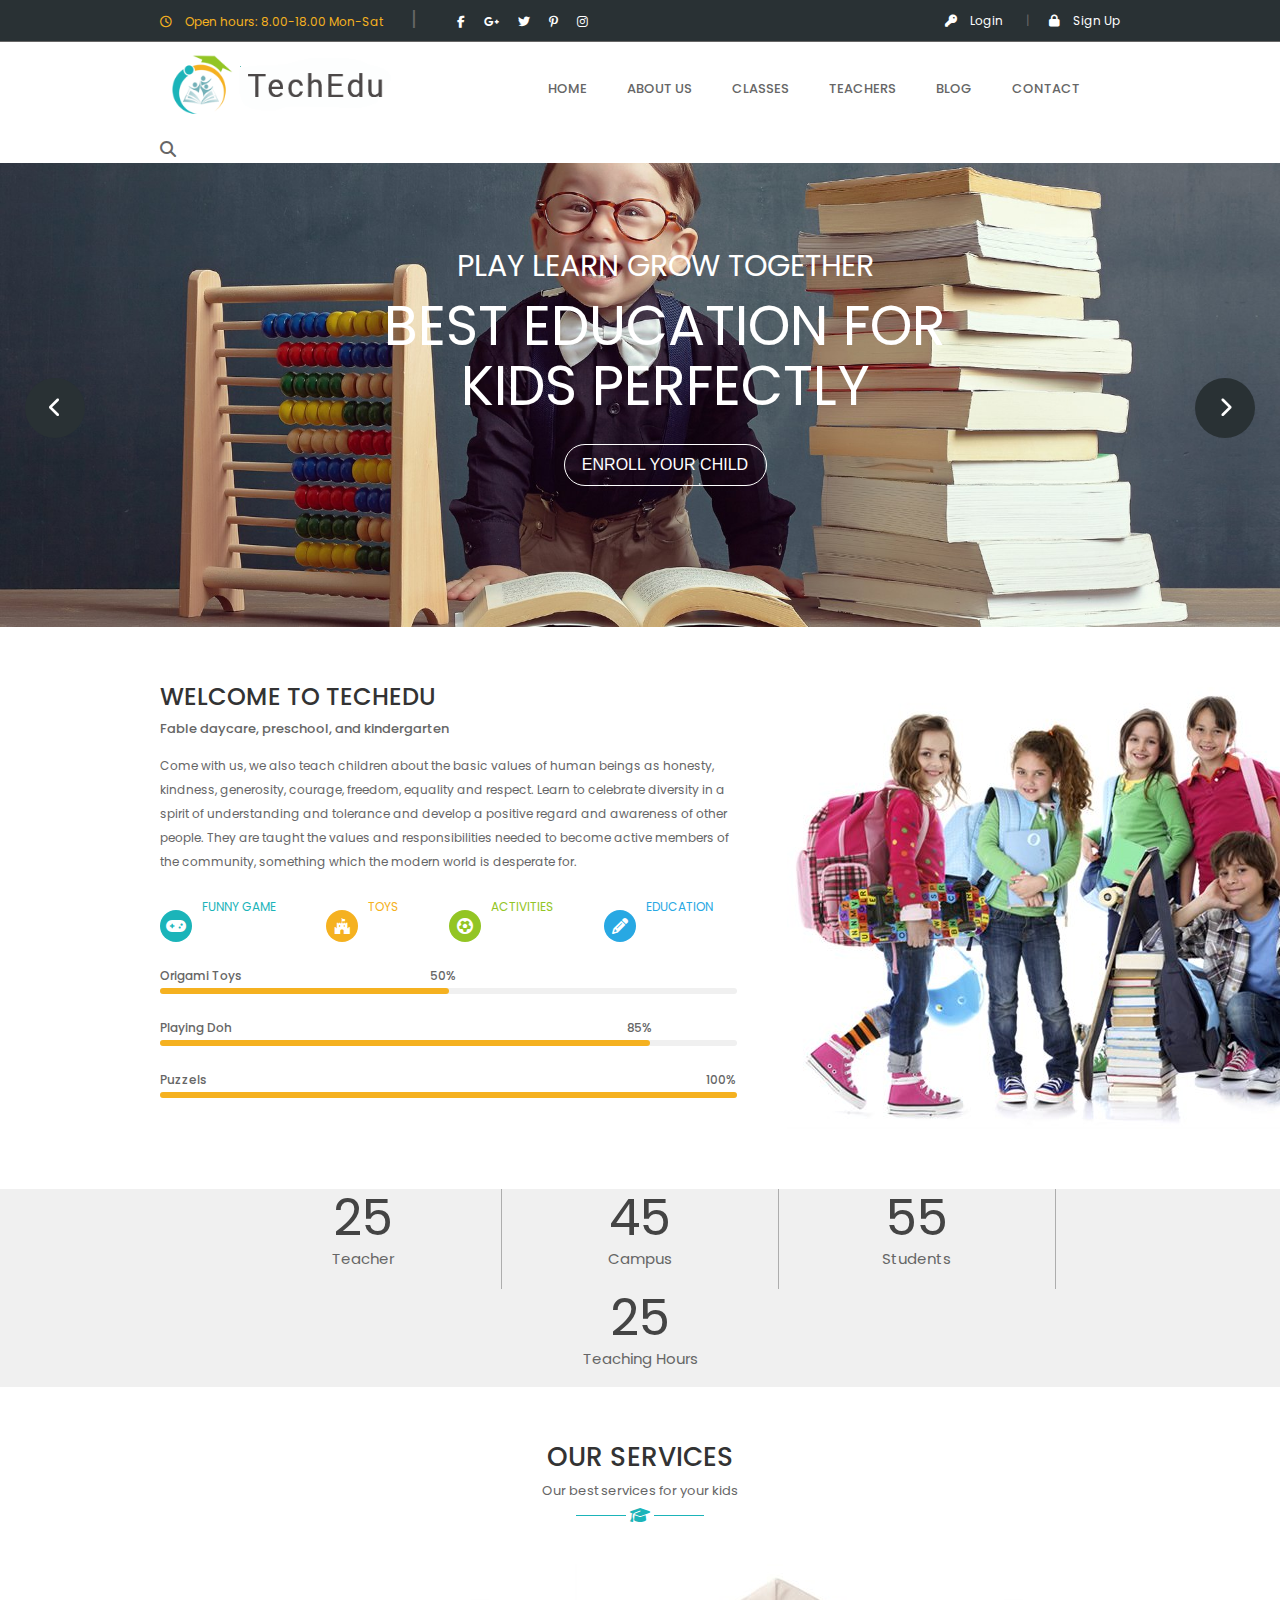
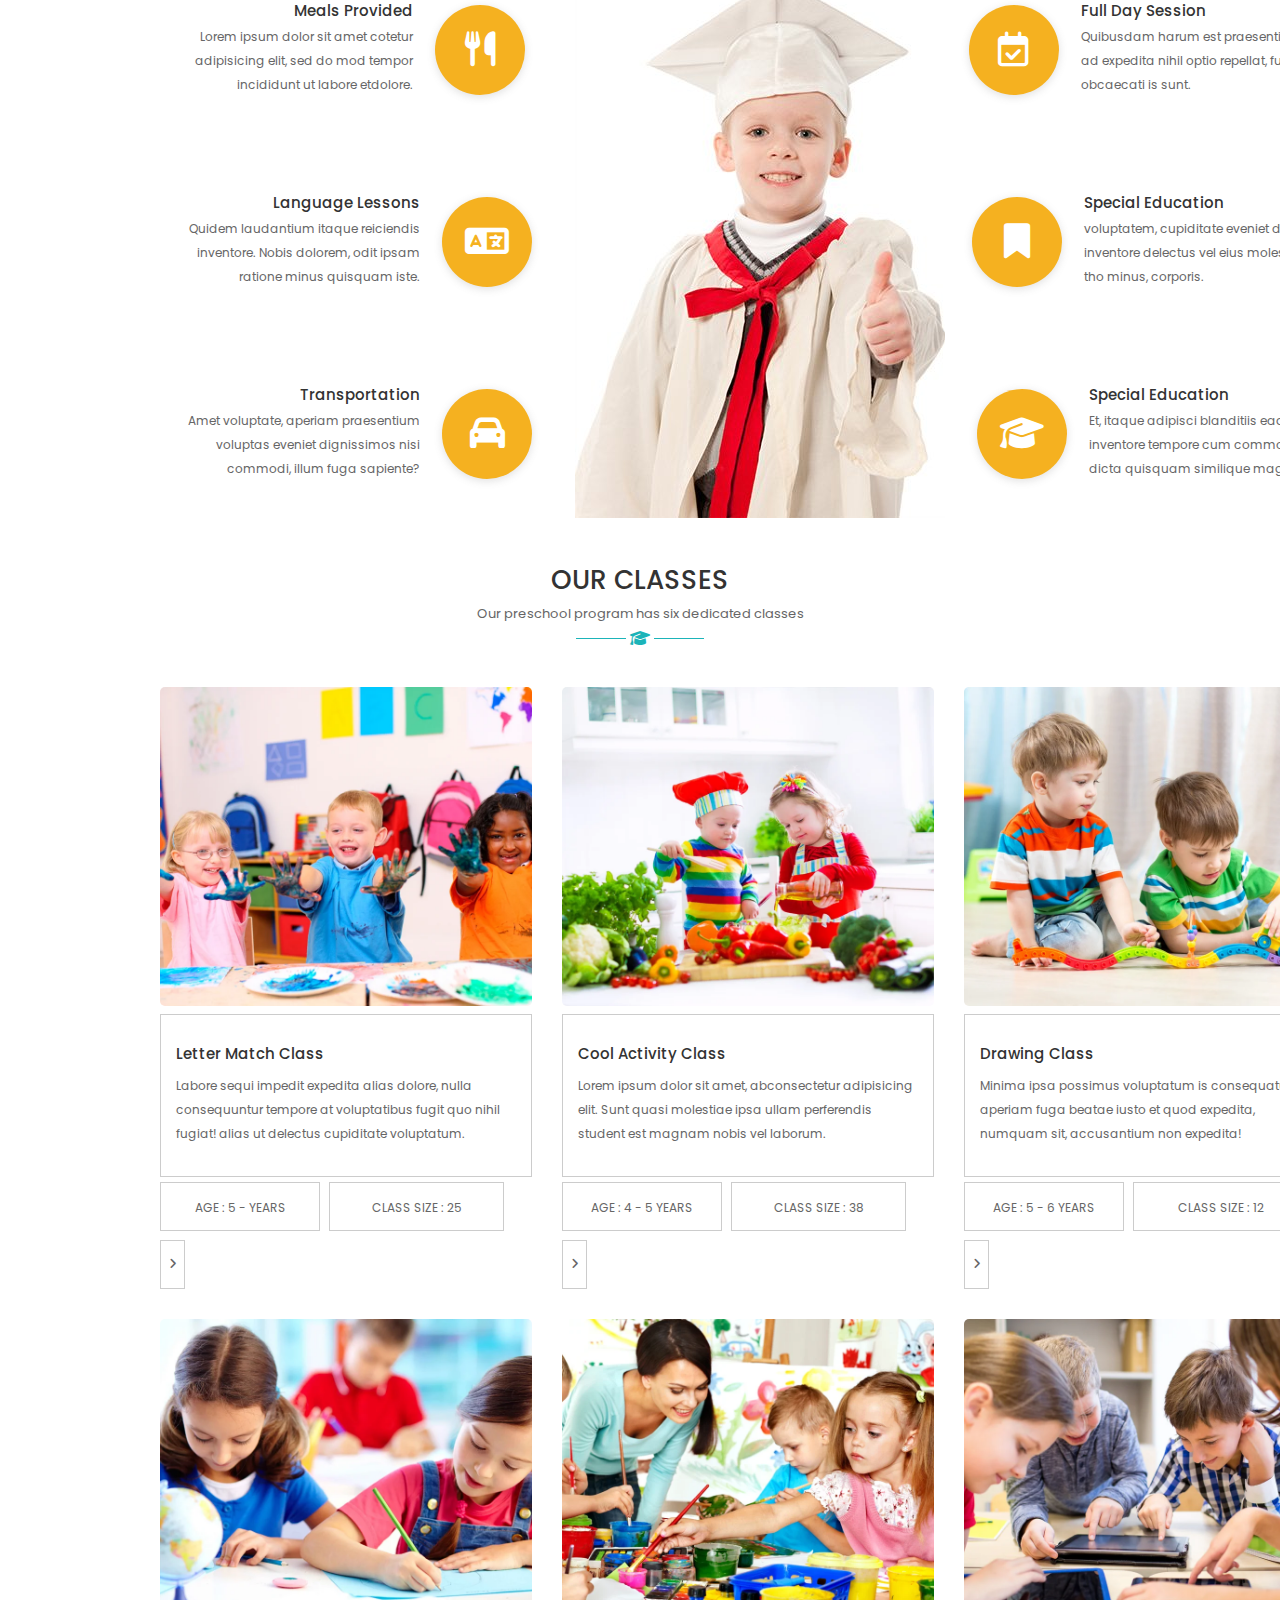
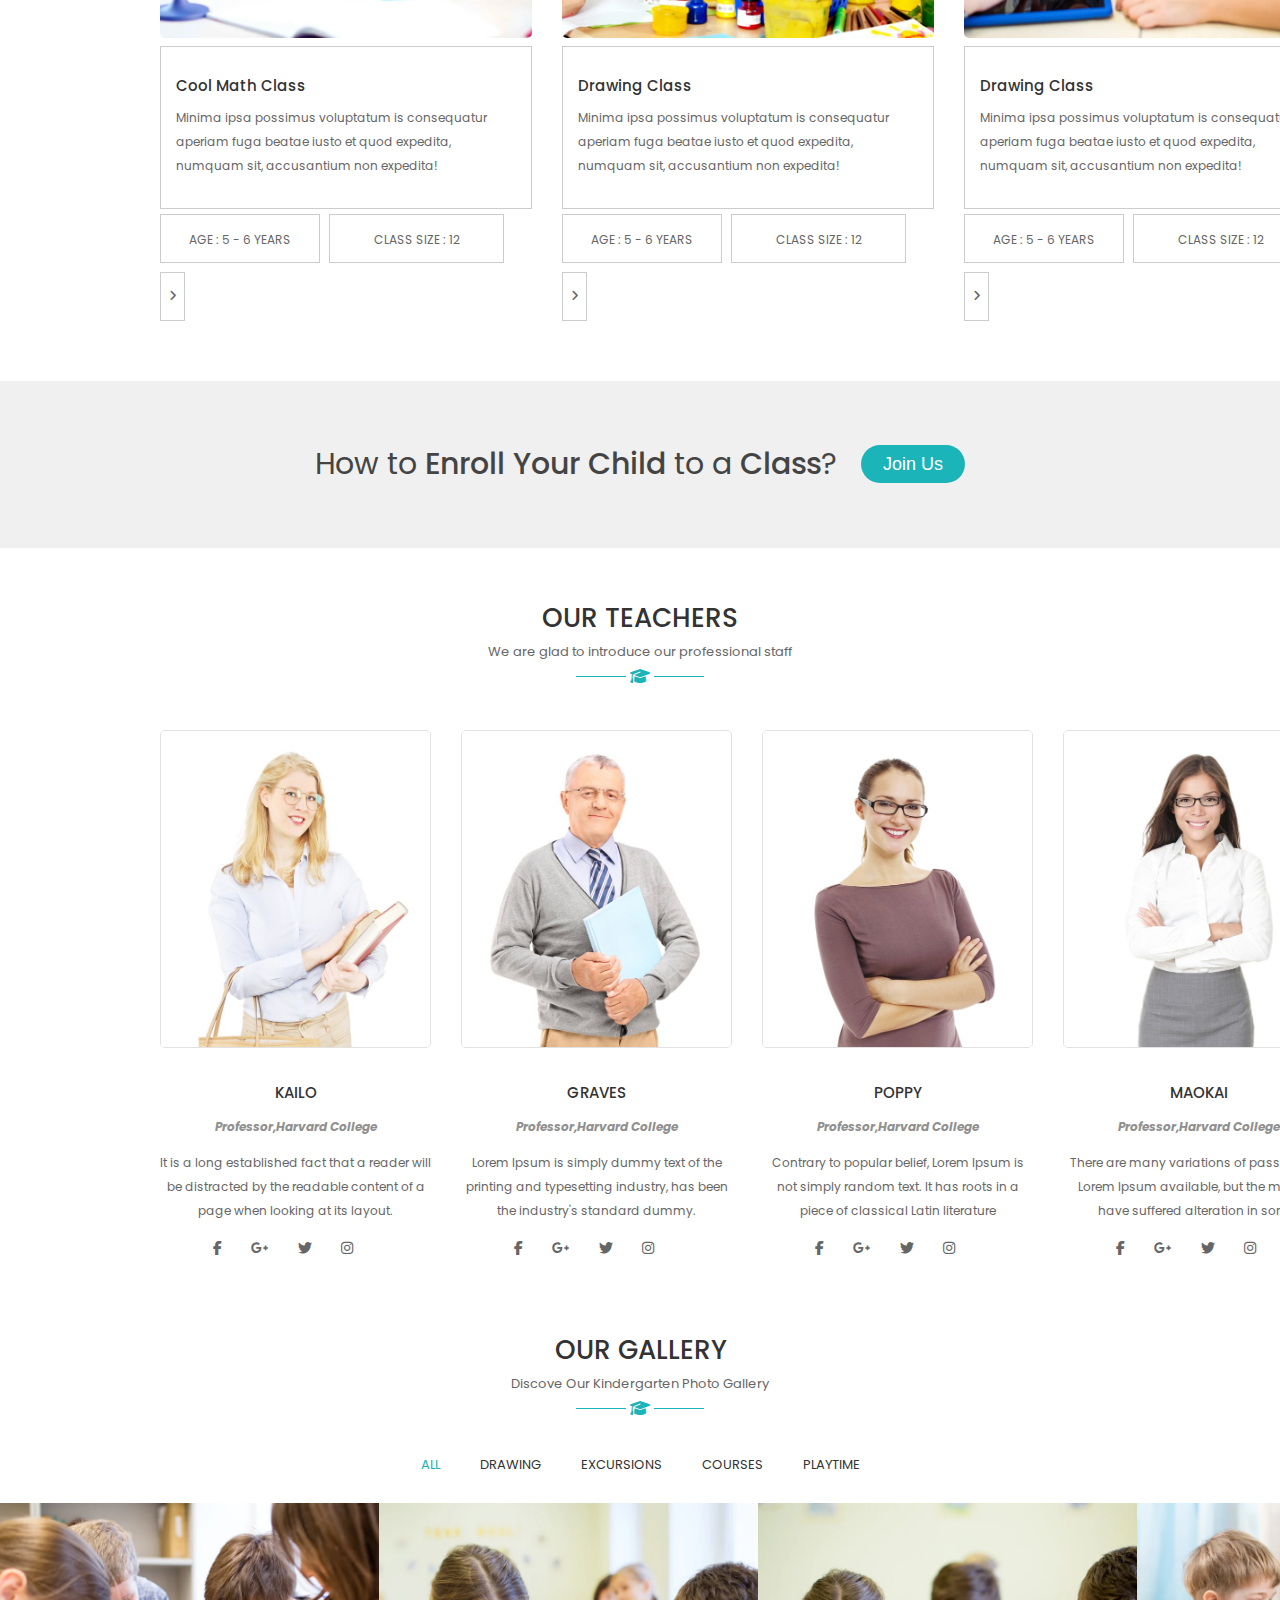
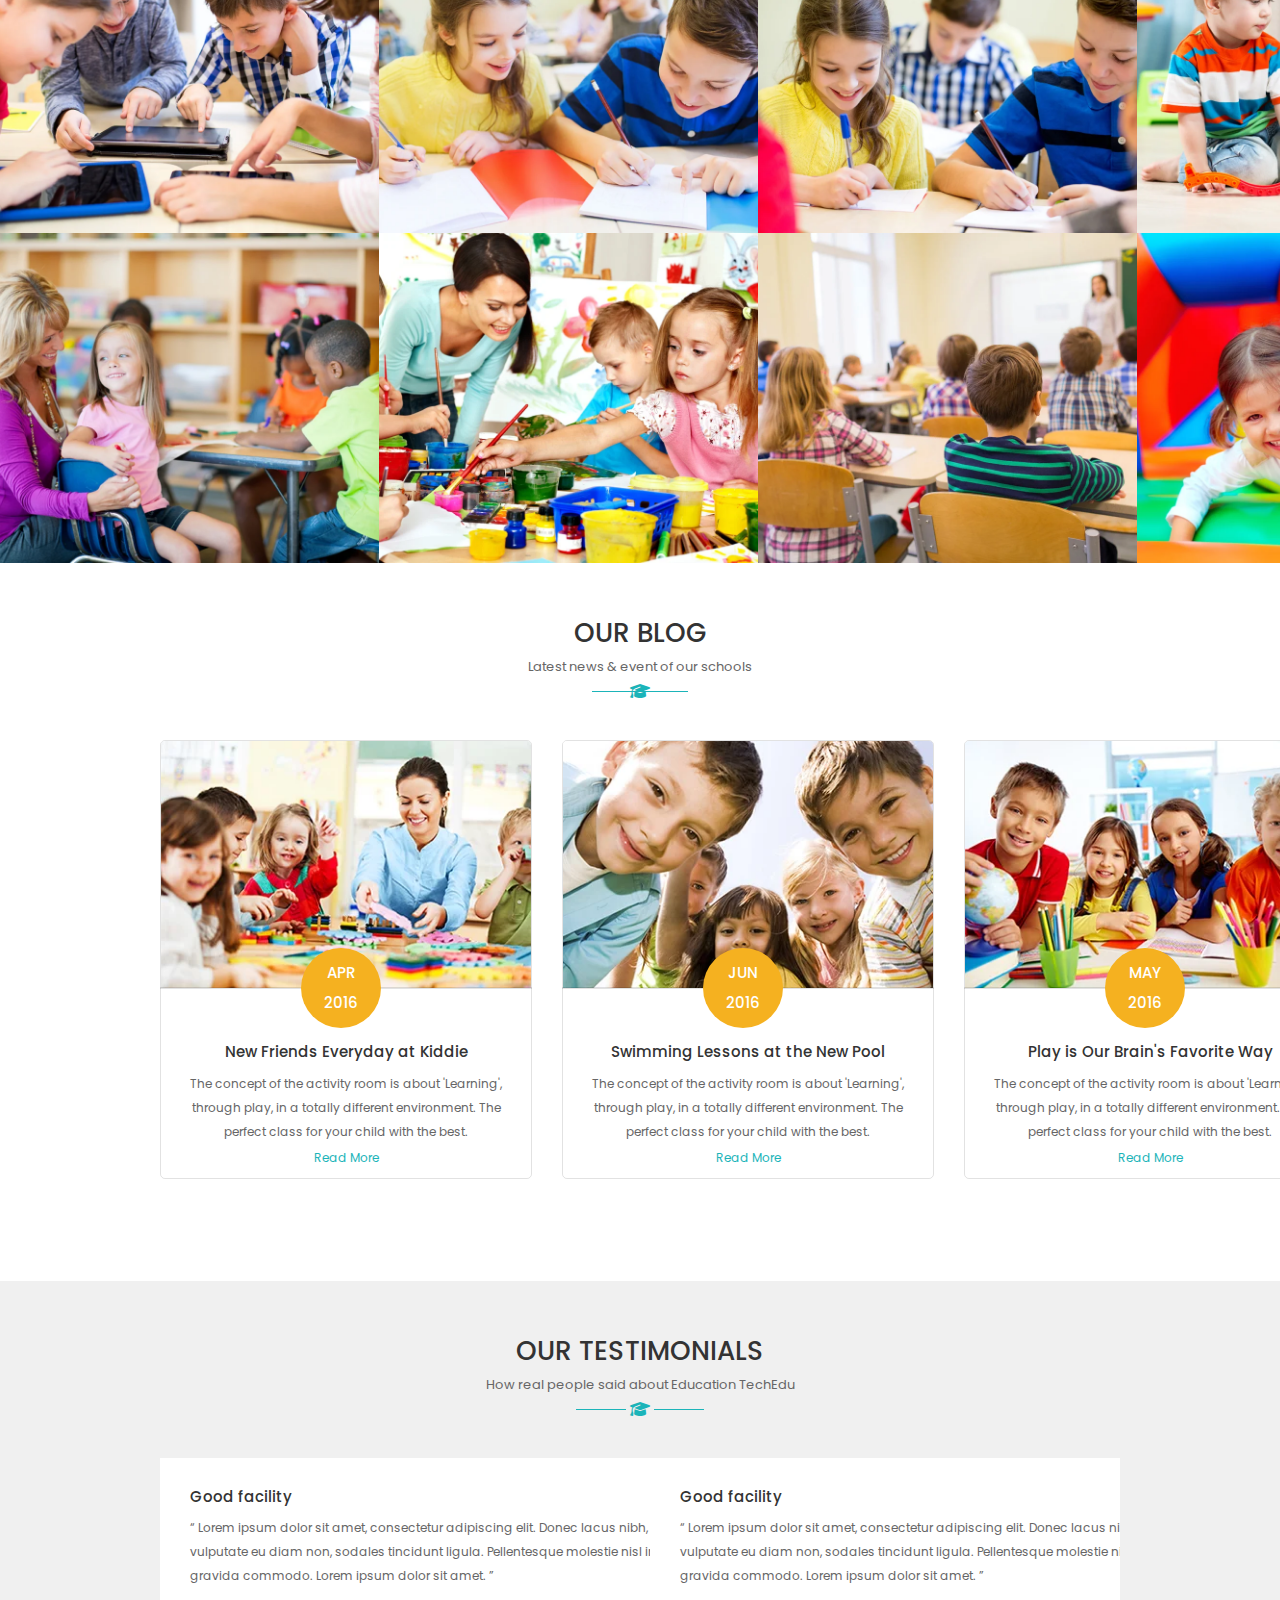
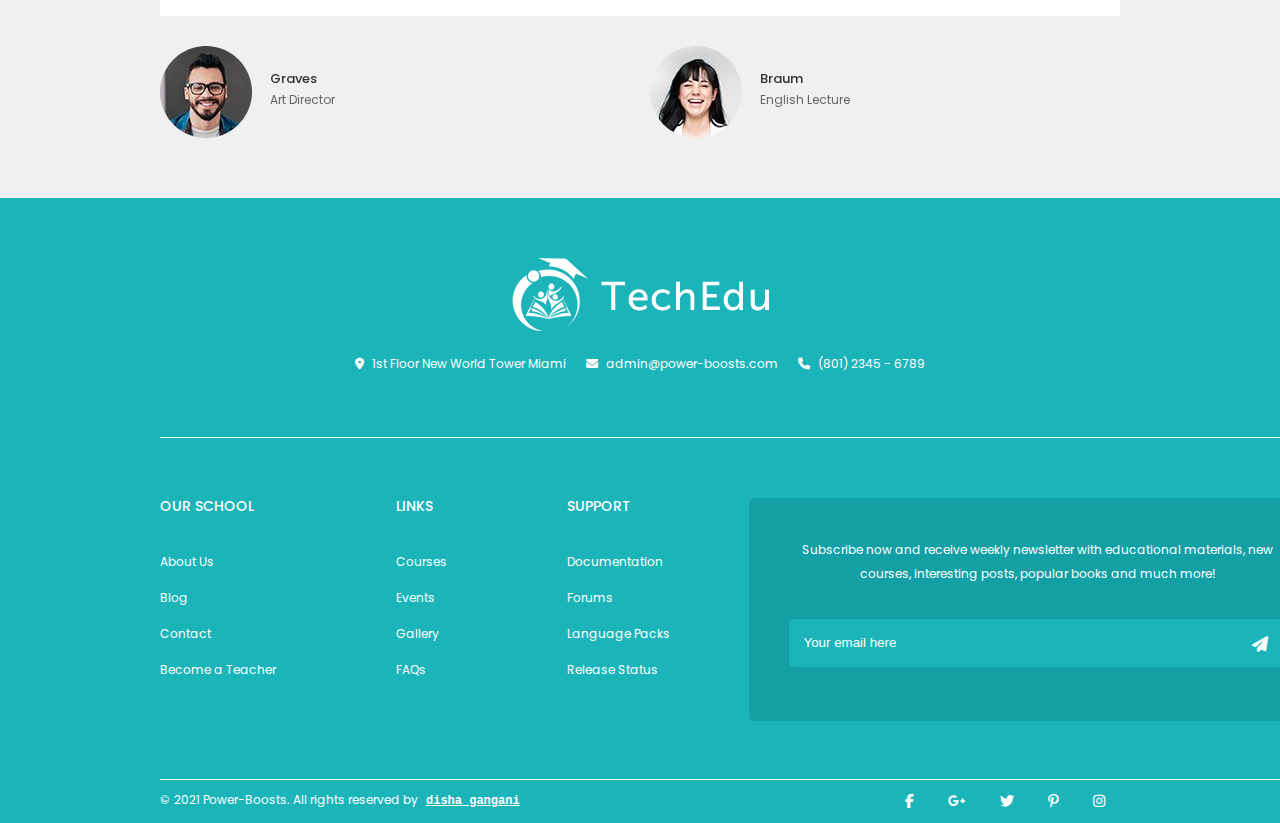
<file: index.html>
<!DOCTYPE html>
<html lang="en">
<head>
    <meta charset="UTF-8">
    <meta name="viewport" content="width=device-width, initial-scale=1.0">
    <title>TechEdu</title>

    <link rel="stylesheet" href="css/all.min.css">
    <link rel="stylesheet" href="css/owl.carousel.min.css">
    <link rel="stylesheet" href="css/owl.theme.default.min.css">
    <link rel="stylesheet" href="css/animate.css">
    <link rel="shortcut icon" href="image/favicon.ico" type="image/x-icon">
    <link rel="stylesheet" href="css/style.css">

    <!-- https://htmldemo.net/techedu/techedu/index-4.html -->
</head>
<body>
    
        <div class="top_header flex container sticky-top">

            <div class="header_left flex align_items">
                <div class="header_time">
                    <i class="fa-regular fa-clock"></i>
                    Open hours: 8.00-18.00 Mon-Sat
                    <SPan>|</SPan>     
                </div> <!--header_time-->
                <div class="header_icons">
                    <i class="fa-brands fa-facebook-f"></i>
                    <i class="fa-brands fa-google-plus-g"></i>
                    <i class="fa-brands fa-twitter"></i>
                    <i class="fa-brands fa-pinterest-p"></i>
                    <i class="fa-brands fa-instagram"></i>
                </div> <!--header_icons-->
            </div> <!--header_left-->

            <div class="header_right flex align_items">
                <div class="header_login">
                    <i class="fa-solid fa-key"></i>
                    Login
                    <span>|</span>
                </div> <!--header_login-->
                <div class="header_sign_up">
                    <i class="fa-solid fa-lock"></i>
                    Sign Up
                </div> <!--header_sign_up-->
            </div> <!--header_right-->

        </div> <!--top_header-->

        <header class="sticky">
            <div class="main_header container flex align_items">
                <div class="main_logo">
                    <a href="index.html"><img src="image/logo_black.png" alt=""></a>
                </div> <!--main_logo-->
                <nav>
                    <ul class="main_menu flex">
                        <li>
                            <a href="index.html">HOME
                                <!-- <i class="fa-solid fa-chevron-down"></i> -->
                            </a>
                        </li>
                        <li><a href="about.html">ABOUT US</a></li>
                        <li>
                            <a href="classes.html">CLASSES
                                <!-- <i class="fa-solid fa-chevron-down"></i> -->
                            </a>
                        </li>
                        <li>
                            <a href="teachers.html">TEACHERS
                                <!-- <i class="fa-solid fa-chevron-down"></i> -->
                            </a>
                        </li>
                        <li>
                            <a href="blog.html">BLOG
                                <!-- <i class="fa-solid fa-chevron-down"></i> -->
                            </a>
                        </li>
                        <li><a href="contact.html">CONTACT</a></li>
                    </ul>
                </nav>
                <div class="search">
                    <a href="#">
                        <i class="fa-solid fa-magnifying-glass"></i>
                    </a>
                </div> <!--search-->
            </div> <!--main_header-->
        </header>

        <div class="owl-carousel owl-theme" id="slider">
            <div class="item">
                <img src="image/7.jpg" alt="">
                    <div class="item_content text_align wow fadeInUp">
                        <span>
                            PLAY LEARN GROW TOGETHER
                        </span>
                        <h1>
                            BEST EDUCATION FOR <br>
                            KIDS PERFECTLY
                        </h1>
                        <div class="banner_btn">
                            <button>ENROLL YOUR CHILD</button>
                        </div> <!--banner_btn-->
                    </div> <!--item_content-->
            </div> <!--item-->                                                                 
            <div class="item">
                <img src="image/8.jpg" alt="">
                <div class="item_content text_align wow fadeInUp">
                    <span>
                        PLAY LEARN GROW TOGETHER
                    </span>
                    <h1>
                        BEST EDUCATION FOR <br>
                        KIDS PERFECTLY
                    </h1>
                    <div class="banner_btn">
                        <button>ENROLL YOUR CHILD</button>
                    </div> <!--banner_btn-->
                </div> <!--item_content-->
            </div> <!--item-->                                                                                                                                 
        </div> <!--owl-carousel owl-theme-->

<!-- welcome_start -->
    <section>
        <div class="welcome container spacer grid">
            <div class="welcome_content">
                <h1>WELCOME TO TECHEDU</h1>
                <h2>Fable daycare, preschool, and kindergarten</h2>
                <p>
                    Come with us, we also teach children about the basic values of human beings as honesty, <br> kindness, generosity, courage, freedom, equality and respect. Learn to celebrate diversity in a <br> spirit of understanding and tolerance and develop a positive regard and awareness of other <br> people. They are taught the values and responsibilities needed to become active members of <br> the community, something which the modern world is desperate for.
                </p>
                <div class="welcome_landscap flex">
                    <div class="wel_lan_item flex">
                        <div class="wel_lan_cir game_cir">
                            <i class="fa-solid fa-gamepad"></i>
                        </div> <!--wel_lan_cir-->
                        <span class="wel_game">FUNNY GAME</span>
                    </div> <!--wel_lan_item-->
                    <div class="wel_lan_item flex">
                        <div class="wel_lan_cir toys_cir">
                            <i class="fa-brands fa-fort-awesome"></i>
                        </div> <!--wel_lan_cir-->
                        <span class="wel_toys">TOYS</span>
                    </div> <!--wel_lan_item-->
                    <div class="wel_lan_item flex">
                        <div class="wel_lan_cir act_cir">
                            <i class="fa-solid fa-futbol"></i>
                        </div> <!--wel_lan_cir-->
                        <span class="wel_act">ACTIVITIES</span>
                    </div> <!--wel_lan_item-->
                    <div class="wel_lan_item flex">
                        <div class="wel_lan_cir edu_cir">
                            <i class="fa-solid fa-pencil"></i>
                        </div> <!--wel_lan_cir-->
                        <span class="wel_edu">EDUCATION</span>
                    </div> <!--wel_lan_item-->
                </div> <!--welcome_landscap-->
                <div class="welcome_progress">
                    <div class="wel_pro_item wel_pro_50">
                        <h4>Origami Toys <span>50%</span></h4>
                        <div id="progressbar">
                            <div></div>
                        </div>                          
                    </div> <!--wel_pro_item-->
                    <div class="wel_pro_item wel_pro_85">
                        <h4>Playing Doh <span>85%</span></h4>
                        <div id="progressbar">
                            <div class="play_bar"></div>
                        </div>                          
                    </div> <!--wel_pro_item-->
                    <div class="wel_pro_item wel_pro_100">
                        <h4>Puzzels <span>100%</span></h4>
                        <div id="progressbar">
                            <div class="puz_bar"></div>
                        </div>                          
                    </div> <!--wel_pro_item-->
                </div> <!--welcome_progress-->
            </div> <!--welcome_content-->
                
            <div class="welcome_image">
                <img src="image/welcome.jpg" alt="">
            </div> <!--welcome_image-->
        </div> <!--welcome-->
    </section>
<!-- welcome_end -->

<!-- count_start -->
    <section>
        <div class="count container flex text_align align_items justify_content">
            <div class="count_item flex justify_content align_items">
                <div class="count_content">
                    <h1>25</h1>
                    <h2>Teacher</h2>
                </div> <!--count_content-->
            </div> <!--count_item-->
            <div class="count_item flex justify_content align_items">
                <div class="count_content">
                    <h1>45</h1>
                    <h2>Campus</h2>
                </div> <!--count_content-->
            </div> <!--count_item-->
            <div class="count_item flex justify_content align_items">
                <div class="count_content">
                    <h1>55</h1>
                    <h2>Students</h2>
                </div> <!--count_content-->
            </div> <!--count_item-->
            <div class="count_item flex justify_content align_items">
                <div class="count_content">
                    <h1>25</h1>
                    <h2>Teaching Hours</h2>
                </div> <!--count_content-->
            </div> <!--count_item-->
        </div> <!--count-->
    </section>
<!-- count_end -->

<!-- services_start -->
    <section>
        <div class="services spacer">
            <div class="title text_align">
                <h1>OUR SERVICES</h1>
                <span>Our best services for your kids</span>
                <div class="title_line">
                    <i class="fa-solid fa-graduation-cap"></i>
                </div><!--title_line-->
            </div> <!--title-->
            <div class="service_section container">
                <div class="service_left_content">

                    <div class="service_item flex justify_content align_items">
                        <div class="ser_item_content">
                            <h1>Meals Provided</h1>
                            <p>
                                Lorem ipsum dolor sit amet cotetur <br> adipisicing elit, sed do mod tempor <br>incididunt ut labore etdolore.
                            </p>
                        </div> <!--ser_item_content-->
                        <div class="ser_item_img flex justify_content align_items">
                            <i class="fa-solid fa-utensils"></i>
                        </div> <!--ser_item_img-->
                    </div> <!--service_item-->

                    <div class="service_item flex justify_content align_items">
                        <div class="ser_item_content">
                            <h1>Language Lessons</h1>
                            <p>
                                Quidem laudantium itaque reiciendis <br> inventore. Nobis dolorem, odit ipsam <br>ratione minus quisquam iste.
                            </p>
                        </div> <!--ser_item_content-->
                        <div class="ser_item_img flex justify_content align_items">
                            <i class="fa-solid fa-language"></i>
                        </div> <!--ser_item_img-->
                    </div> <!--service_item-->

                    <div class="service_item flex justify_content align_items">
                        <div class="ser_item_content">
                            <h1>Transportation</h1>
                            <p>
                                Amet voluptate, aperiam praesentium <br> voluptas eveniet dignissimos nisi <br>commodi, illum fuga sapiente?
                            </p>
                        </div> <!--ser_item_content-->
                        <div class="ser_item_img flex justify_content align_items">
                            <i class="fa-solid fa-car"></i>
                        </div> <!--ser_item_img-->
                    </div> <!--service_item-->

                </div> <!--service_left_content-->

                <div class="service_img">
                    <img src="image/service_image.jpg" alt="">
                </div> <!--service_img-->

                <div class="service_right_content">

                    <div class="service_item flex justify_content align_items">
                        <div class="ser_item_img flex justify_content align_items">
                            <i class="fa-regular fa-calendar-check"></i>
                        </div> <!--ser_item_img-->
                        <div class="ser_item_content">
                            <h1>Full Day Session</h1>
                            <p>
                                Quibusdam harum est praesentium illo <br> ad expedita nihil optio repellat, fugiat <br> obcaecati is sunt.
                            </p>
                        </div> <!--ser_item_content-->
                    </div> <!--service_item-->

                    <div class="service_item flex justify_content align_items">
                        <div class="ser_item_img flex justify_content align_items">
                            <i class="fa-solid fa-bookmark"></i>
                        </div> <!--ser_item_img-->
                        <div class="ser_item_content">
                            <h1>Special Education</h1>
                            <p>
                                voluptatem, cupiditate eveniet dolores <br> inventore delectus vel eius molestias <br> tho minus, corporis.
                            </p>
                        </div> <!--ser_item_content-->
                    </div> <!--service_item-->

                    <div class="service_item flex justify_content align_items">
                        <div class="ser_item_img flex justify_content align_items">
                            <i class="fa-solid fa-graduation-cap"></i>
                        </div> <!--ser_item_img-->
                        <div class="ser_item_content">
                            <h1>Special Education</h1>
                            <p>
                                Et, itaque adipisci blanditiis eaque <br> inventore tempore cum commodi, <br> dicta quisquam similique magnam
                            </p>
                        </div> <!--ser_item_content-->
                    </div> <!--service_item-->
                    
                </div> <!--service_right_content-->
            </div> <!--service_section-->
        </div> <!--services-->
    </section>
<!-- services_end -->

<!-- classes_start -->
    <section>
        <div class="classes spacer">
            <div class="title text_align">
                <h1>OUR CLASSES</h1>
                <span>Our preschool program has six dedicated classes</span>
                <div class="title_line">
                    <i class="fa-solid fa-graduation-cap"></i>
                </div><!--title_line-->
            </div> <!--title-->
            <div class="classes_grid container">

                <div class="classes_item">
                    <div class="class_image">
                        <img src="image/class1.webp" alt="">
                        <div class="class_img_cover flex justify_content align_items">
                            <div class="class_cover_content flex justify_content align_items text_align">
                                APR 21 <br>
                                2016
                            </div> <!--class_cover_content-->
                        </div> <!--class_img_cover-->
                    </div> <!--class_image-->
                    <div class="class_content">
                        <h1>Letter Match Class</h1>
                        <p>
                            Labore sequi impedit expedita alias dolore, nulla consequuntur tempore at voluptatibus fugit quo nihil fugiat!  alias ut delectus cupiditate voluptatum.
                        </p>
                    </div> <!--class_content-->
                    <div class="class_info flex">
                        <div class="class_age flex justify_content align_items">
                            AGE : 5 - YEARS
                        </div> <!--class_age-->
                        <div class="class_size flex justify_content align_items">
                            CLASS SIZE : 25
                        </div> <!--class_size-->
                        <div class="class_aero flex justify_content align_items">
                            <i class="fa-solid fa-angle-right"></i>
                        </div> <!--class_aero-->
                    </div> <!--class_info-->
                </div> <!--classes_item-->

                <div class="classes_item">
                    <div class="class_image">
                        <img src="image/class2.webp" alt="">
                        <div class="class_img_cover flex justify_content align_items">
                            <div class="class_cover_content flex justify_content align_items text_align">
                                OCT 10 <br>
                                2016
                            </div> <!--class_cover_content-->
                        </div> <!--class_img_cover-->
                    </div> <!--class_image-->
                    <div class="class_content">
                        <h1>Cool Activity Class</h1>
                        <p>
                            Lorem ipsum dolor sit amet, abconsectetur adipisicing elit. Sunt quasi molestiae ipsa ullam perferendis student est magnam nobis vel laborum.
                        </p>
                    </div> <!--class_content-->
                    <div class="class_info flex">
                        <div class="class_age flex justify_content align_items">
                            AGE : 4 - 5 YEARS
                        </div> <!--class_age-->
                        <div class="class_size flex justify_content align_items">
                            CLASS SIZE : 38
                        </div> <!--class_size-->
                        <div class="class_aero flex justify_content align_items">
                            <i class="fa-solid fa-angle-right"></i>
                        </div> <!--class_aero-->
                    </div> <!--class_info-->
                </div> <!--classes_item-->

                <div class="classes_item">
                    <div class="class_image">
                        <img src="image/class3.webp" alt="">
                        <div class="class_img_cover flex justify_content align_items">
                            <div class="class_cover_content flex justify_content align_items text_align">
                                FEB 19 <br>
                                2016
                            </div> <!--class_cover_content-->
                        </div> <!--class_img_cover-->
                    </div> <!--class_image-->
                    <div class="class_content">
                        <h1>Drawing Class</h1>
                        <p>
                            Minima ipsa possimus voluptatum is consequatur aperiam fuga beatae iusto et quod expedita, numquam sit, accusantium non expedita!
                        </p>
                    </div> <!--class_content-->
                    <div class="class_info flex">
                        <div class="class_age flex justify_content align_items">
                            AGE : 5 - 6 YEARS
                        </div> <!--class_age-->
                        <div class="class_size flex justify_content align_items">
                            CLASS SIZE : 12
                        </div> <!--class_size-->
                        <div class="class_aero flex justify_content align_items">
                            <i class="fa-solid fa-angle-right"></i>
                        </div> <!--class_aero-->
                    </div> <!--class_info-->
                </div> <!--classes_item-->

                <div class="classes_item">
                    <div class="class_image">
                        <img src="image/class4.webp" alt="">
                        <div class="class_img_cover flex justify_content align_items">
                            <div class="class_cover_content flex justify_content align_items text_align">
                                OCT 10 <br>
                                2016
                            </div> <!--class_cover_content-->
                        </div> <!--class_img_cover-->
                    </div> <!--class_image-->
                    <div class="class_content">
                        <h1>Cool Math Class</h1>
                        <p>
                            Minima ipsa possimus voluptatum is consequatur aperiam fuga beatae iusto et quod expedita, numquam sit, accusantium non expedita!
                        </p>
                    </div> <!--class_content-->
                    <div class="class_info flex">
                        <div class="class_age flex justify_content align_items">
                            AGE : 5 - 6 YEARS
                        </div> <!--class_age-->
                        <div class="class_size flex justify_content align_items">
                            CLASS SIZE : 12
                        </div> <!--class_size-->
                        <div class="class_aero flex justify_content align_items">
                            <i class="fa-solid fa-angle-right"></i>
                        </div> <!--class_aero-->
                    </div> <!--class_info-->
                </div> <!--classes_item-->

                <div class="classes_item">
                    <div class="class_image">
                        <img src="image/class5.webp" alt="">
                        <div class="class_img_cover flex justify_content align_items">
                            <div class="class_cover_content flex justify_content align_items text_align">
                                FEB 19 <br>
                                2016
                            </div> <!--class_cover_content-->
                        </div> <!--class_img_cover-->
                    </div> <!--class_image-->
                    <div class="class_content">
                        <h1>Drawing Class</h1>
                        <p>
                            Minima ipsa possimus voluptatum is consequatur aperiam fuga beatae iusto et quod expedita, numquam sit, accusantium non expedita!
                        </p>
                    </div> <!--class_content-->
                    <div class="class_info flex">
                        <div class="class_age flex justify_content align_items">
                            AGE : 5 - 6 YEARS
                        </div> <!--class_age-->
                        <div class="class_size flex justify_content align_items">
                            CLASS SIZE : 12
                        </div> <!--class_size-->
                        <div class="class_aero flex justify_content align_items">
                            <i class="fa-solid fa-angle-right"></i>
                        </div> <!--class_aero-->
                    </div> <!--class_info-->
                </div> <!--classes_item-->

                <div class="classes_item">
                    <div class="class_image">
                        <img src="image/class6.webp" alt="">
                        <div class="class_img_cover flex justify_content align_items">
                            <div class="class_cover_content flex justify_content align_items text_align">
                                MAY 13 <br>
                                2016
                            </div> <!--class_cover_content-->
                        </div> <!--class_img_cover-->
                    </div> <!--class_image-->
                    <div class="class_content">
                        <h1>Drawing Class</h1>
                        <p>
                            Minima ipsa possimus voluptatum is consequatur aperiam fuga beatae iusto et quod expedita, numquam sit, accusantium non expedita!
                        </p>
                    </div> <!--class_content-->
                    <div class="class_info flex">
                        <div class="class_age flex justify_content align_items">
                            AGE : 5 - 6 YEARS
                        </div> <!--class_age-->
                        <div class="class_size flex justify_content align_items">
                            CLASS SIZE : 12
                        </div> <!--class_size-->
                        <div class="class_aero flex justify_content align_items">
                            <i class="fa-solid fa-angle-right"></i>
                        </div> <!--class_aero-->
                    </div> <!--class_info-->
                </div> <!--classes_item-->

            </div> <!--classes_grid-->
        </div> <!--classes-->
    </section>
<!-- classes_end -->

<!-- join_us_start -->
    <section>
        <div class="join_us spacer flex justify_content align_items">
            <h1>
                How to <span>Enroll Your Child</span> to a <span>Class</span>?
            </h1>
            <button>Join Us</button>
        </div> <!--join_us-->
    </section>
<!-- join_us_end -->

<!-- teachers_start -->
    <section>
        <div class="teachers spacer">
            <div class="title text_align">
                <h1>OUR TEACHERS</h1>
                <span>We are glad to introduce our professional staff</span>
                <div class="title_line">
                    <i class="fa-solid fa-graduation-cap"></i>
                </div><!--title_line-->
            </div> <!--title-->
            <div class="teacher_grid container">

                <div class="teacher_item">
                    <div class="teacher_img">
                        <img src="image/teach1.jpg" alt="">
                        <div class="teacher_cover">
                            <div class="tech_cov_con flex justify_content align_items">
                                <i class="fa-regular fa-pen-to-square"></i>
                            View Profile
                            </div> <!--tech_cov_con-->
                        </div> <!--teacher_cover-->
                    </div> <!--teacher_img-->
                    <div class="teacher_content text_align">
                        <h1>KAILO</h1>
                        <span>Professor,Harvard College</span>
                        <p>
                            It is a long established fact that a reader will be distracted by the readable content of a page when looking at its layout.
                        </p>
                        <div class="teacher_icons">
                            <i class="fa-brands fa-facebook-f"></i>
                            <i class="fa-brands fa-google-plus-g"></i>
                            <i class="fa-brands fa-twitter"></i>
                            <i class="fa-brands fa-instagram"></i>
                        </div> <!--teacher_icons-->
                    </div> <!--teacher_content-->
                </div> <!--teacher_item-->

                <div class="teacher_item">
                    <div class="teacher_img">
                        <img src="image/teach2.jpg" alt="">
                        <div class="teacher_cover">
                            <div class="tech_cov_con flex justify_content align_items">
                                <i class="fa-regular fa-pen-to-square"></i>
                            View Profile
                            </div> <!--tech_cov_con-->
                        </div> <!--teacher_cover-->
                    </div> <!--teacher_img-->
                    <div class="teacher_content text_align">
                        <h1>GRAVES</h1>
                        <span>Professor,Harvard College</span>
                        <p>
                            Lorem Ipsum is simply dummy text of the printing and typesetting industry, has been the industry's standard dummy.
                        </p>
                        <div class="teacher_icons">
                            <i class="fa-brands fa-facebook-f"></i>
                            <i class="fa-brands fa-google-plus-g"></i>
                            <i class="fa-brands fa-twitter"></i>
                            <i class="fa-brands fa-instagram"></i>
                        </div> <!--teacher_icons-->
                    </div> <!--teacher_content-->
                </div> <!--teacher_item-->

                <div class="teacher_item">
                    <div class="teacher_img">
                        <img src="image/teach3.jpg" alt="">
                        <div class="teacher_cover">
                            <div class="tech_cov_con flex justify_content align_items">
                                <i class="fa-regular fa-pen-to-square"></i>
                            View Profile
                            </div> <!--tech_cov_con-->
                        </div> <!--teacher_cover-->
                    </div> <!--teacher_img-->
                    <div class="teacher_content text_align">
                        <h1>POPPY</h1>
                        <span>Professor,Harvard College</span>
                        <p>
                            Contrary to popular belief, Lorem Ipsum is not simply random text. It has roots in a piece of classical Latin literature
                        </p>
                        <div class="teacher_icons">
                            <i class="fa-brands fa-facebook-f"></i>
                            <i class="fa-brands fa-google-plus-g"></i>
                            <i class="fa-brands fa-twitter"></i>
                            <i class="fa-brands fa-instagram"></i>
                        </div> <!--teacher_icons-->
                    </div> <!--teacher_content-->
                </div> <!--teacher_item-->

                <div class="teacher_item">
                    <div class="teacher_img">
                        <img src="image/teach4.jpg" alt="">
                        <div class="teacher_cover">
                            <div class="tech_cov_con flex justify_content align_items">
                                <i class="fa-regular fa-pen-to-square"></i>
                            View Profile
                            </div> <!--tech_cov_con-->
                        </div> <!--teacher_cover-->
                    </div> <!--teacher_img-->
                    <div class="teacher_content text_align">
                        <h1>MAOKAI</h1>
                        <span>Professor,Harvard College</span>
                        <p>
                            There are many variations of passages of Lorem Ipsum available, but the majority have suffered alteration in some.
                        </p>
                        <div class="teacher_icons">
                            <i class="fa-brands fa-facebook-f"></i>
                            <i class="fa-brands fa-google-plus-g"></i>
                            <i class="fa-brands fa-twitter"></i>
                            <i class="fa-brands fa-instagram"></i>
                        </div> <!--teacher_icons-->
                    </div> <!--teacher_content-->
                </div> <!--teacher_item-->

            </div> <!--teacher_grid-->
        </div> <!--teachers-->
    </section>
<!-- teachers_end -->

<!-- gallery_start -->
    <section>
        <div class="gallery">
            <div class="title text_align">
                <h1>OUR GALLERY</h1>
                <span>Discove Our Kindergarten Photo Gallery</span>
                <div class="title_line">
                    <i class="fa-solid fa-graduation-cap"></i>
                </div><!--title_line-->
            </div> <!--title-->
            <div class="gallery_tab flex justify_content ">
                <span class="gal_active">ALL</span>
                <span>DRAWING</span>
                <span>EXCURSIONS</span>
                <span>COURSES</span>
                <span>PLAYTIME</span>
            </div> <!--gallery_tab-->
            <div class="gallery_grid">
                
                <div class="gallery_item flex justify_content align_items">
                    <img src="image/gal1.webp" alt="">
                    <div class="gallery_cover text_align">
                        <i class="fa-solid fa-magnifying-glass-plus"></i>
                        <h6>Drawings</h6>
                    </div> <!--gallery_cover-->
                </div> <!--gallery_item-->

                <div class="gallery_item flex justify_content align_items">
                    <img src="image/gal2.webp" alt="">
                    <div class="gallery_cover text_align">
                        <i class="fa-solid fa-magnifying-glass-plus"></i>
                        <h6>Play Time</h6>
                    </div> <!--gallery_cover-->
                </div> <!--gallery_item-->

                <div class="gallery_item flex justify_content align_items">
                    <img src="image/gal3.webp" alt="">
                    <div class="gallery_cover text_align">
                        <i class="fa-solid fa-magnifying-glass-plus"></i>
                        <h6>Excurisons, Play</h6>
                    </div> <!--gallery_cover-->
                </div> <!--gallery_item-->

                <div class="gallery_item flex justify_content align_items">
                    <img src="image/gal4.webp" alt="">
                    <div class="gallery_cover text_align">
                        <i class="fa-solid fa-magnifying-glass-plus"></i>
                        <h6>Activities, Photos</h6>
                    </div> <!--gallery_cover-->
                </div> <!--gallery_item-->

                <div class="gallery_item flex justify_content align_items">
                    <img src="image/gal5.webp" alt="">
                    <div class="gallery_cover text_align">
                        <i class="fa-solid fa-magnifying-glass-plus"></i>
                        <h6>Learning, Study</h6>
                    </div> <!--gallery_cover-->
                </div> <!--gallery_item-->

                <div class="gallery_item flex justify_content align_items">
                    <img src="image/gal6.webp" alt="">
                    <div class="gallery_cover text_align">
                        <i class="fa-solid fa-magnifying-glass-plus"></i>
                        <h6>Drawing, Photos</h6>
                    </div> <!--gallery_cover-->
                </div> <!--gallery_item-->

                <div class="gallery_item flex justify_content align_items">
                    <img src="image/gal7.webp" alt="">
                    <div class="gallery_cover text_align">
                        <i class="fa-solid fa-magnifying-glass-plus"></i>
                        <h6>Study, Course</h6>
                    </div> <!--gallery_cover-->
                </div> <!--gallery_item-->

                <div class="gallery_item flex justify_content align_items">
                    <img src="image/gal8.webp" alt="">
                    <div class="gallery_cover text_align">
                        <i class="fa-solid fa-magnifying-glass-plus"></i>
                        <h6>Excurisons, Play</h6>
                    </div> <!--gallery_cover-->
                </div> <!--gallery_item-->

            </div> <!--gallery_grid-->
        </div> <!--gallery-->
    </section>
<!-- gallery_end -->

<!-- blog_start -->
    <section>
        <div class="blog spacer container">
            <div class="title text_align">
                <h1>OUR BLOG</h1>
                <span>Latest news & event of our schools</span>
                <div class="title_line">
                    <i class="fa-solid fa-graduation-cap"></i>
                </div><!--title_line-->
            </div> <!--title-->
            <div class="blog_grid">

                <div class="blog_item">
                    <div class="blog_image">
                        <img src="image/blog1.webp" alt="">
                    </div> <!--blog_image-->
                    <div class="blog_content text_align">
                        <h1>New Friends Everyday at Kiddie</h1>
                        <p>
                            The concept of the activity room is about 'Learning', through play, in a totally different environment. The perfect class for your child with the best.
                        </p>
                        <span>Read More</span>
                        <div class="blog_mid_cir flex justify_content align_items">
                            APR <br> 2016
                        </div> <!--blog_mid_cir-->
                    </div> <!--blog_content-->
                </div> <!--blog_item-->

                <div class="blog_item">
                    <div class="blog_image">
                        <img src="image/blog2.webp" alt="">
                    </div> <!--blog_image-->
                    <div class="blog_content text_align">
                        <h1>Swimming Lessons at the New Pool</h1>
                        <p>
                            The concept of the activity room is about 'Learning', through play, in a totally different environment. The perfect class for your child with the best.
                        </p>
                        <span>Read More</span>
                        <div class="blog_mid_cir flex justify_content align_items">
                            JUN <br> 2016
                        </div> <!--blog_mid_cir-->
                    </div> <!--blog_content-->
                </div> <!--blog_item-->

                <div class="blog_item">
                    <div class="blog_image">
                        <img src="image/blog3.webp" alt="">
                    </div> <!--blog_image-->
                    <div class="blog_content text_align">
                        <h1>Play is Our Brain's Favorite Way</h1>
                        <p>
                            The concept of the activity room is about 'Learning', through play, in a totally different environment. The perfect class for your child with the best.
                        </p>
                        <span>Read More</span>
                        <div class="blog_mid_cir flex justify_content align_items">
                            MAY <br> 2016
                        </div> <!--blog_mid_cir-->
                    </div> <!--blog_content-->
                </div> <!--blog_item-->

            </div> <!--blog_grid-->
        </div> <!--blog-->
    </section>
<!-- blog_end -->

<!-- tesimonial_start -->
    <section>
        <div class="testimonial spacer">
            <div class="title text_align">
                <h1>OUR TESTIMONIALS</h1>
                <span>How real people said about Education TechEdu</span>
                <div class="title_line">
                    <i class="fa-solid fa-graduation-cap"></i>
                </div><!--title_line-->
            </div> <!--title-->
            <div class="owl-carousel owl-theme container test_slider" id="testimonial">

                <div class="item">
                    <div class="test_content">
                        <h1>Good facility</h1>
                        <p>
                            “ Lorem ipsum dolor sit amet, consectetur adipiscing elit. Donec lacus nibh, vulputate eu diam non, sodales tincidunt ligula. Pellentesque molestie nisl in dolor gravida commodo. Lorem ipsum dolor sit amet. ”
                        </p>
                    </div> <!--test_content-->
                    <div class="test_image flex align_items">
                        <div class="test_img">
                            <img src="image/12.jpg" alt="">
                        </div> <!--test_img-->
                        <div class="test_img_con">
                            <h6>Graves</h6>
                            <span>Art Director</span>
                        </div> <!--test_img_con-->
                    </div> <!--test_image-->
                </div> <!--item-->   

                <div class="item">
                    <div class="test_content">
                        <h1>Good facility</h1>
                        <p>
                            “ Lorem ipsum dolor sit amet, consectetur adipiscing elit. Donec lacus nibh, vulputate eu diam non, sodales tincidunt ligula. Pellentesque molestie nisl in dolor gravida commodo. Lorem ipsum dolor sit amet. ”
                        </p>
                    </div> <!--test_content-->
                    <div class="test_image flex align_items">
                        <div class="test_img">
                            <img src="image/13.jpg" alt="">
                        </div> <!--test_img-->
                        <div class="test_img_con">
                            <h6>Braum</h6>
                            <span>English Lecture</span>
                        </div> <!--test_img_con-->
                    </div> <!--test_image-->
                </div> <!--item-->   

                <div class="item">
                    <div class="test_content">
                        <h1>Good facility</h1>
                        <p>
                            “ Lorem ipsum dolor sit amet, consectetur adipiscing elit. Donec lacus nibh, vulputate eu diam non, sodales tincidunt ligula. Pellentesque molestie nisl in dolor gravida commodo. Lorem ipsum dolor sit amet. ”
                        </p>
                    </div> <!--test_content-->
                    <div class="test_image flex align_items">
                        <div class="test_img">
                            <img src="image/12.jpg" alt="">
                        </div> <!--test_img-->
                        <div class="test_img_con">
                            <h6>Graves</h6>
                            <span>Art Director</span>
                        </div> <!--test_img_con-->
                    </div> <!--test_image-->
                </div> <!--item-->   
                                                 
            </div> <!--test_slider-->
        </div> <!--testimonial-->
    </section>
<!-- tesimonial_end -->

<footer>
    <div class="footer spacer container">
        <div class="footer_logo flex justify_content">
            <img src="image/footer-logo.png" alt="">
        </div> <!--footer_logo-->
        <div class="footer_info flex justify_content">
            <div class="foot_location">
                <i class="fa-solid fa-location-dot"></i>
                1st Floor New World Tower Miami
            </div> <!--foot_location-->
            <div class="foot_email">
                <i class="fa-solid fa-envelope"></i>
                admin@power-boosts.com
            </div> <!--foot_email-->
            <div class="foot_phone">
                <i class="fa-solid fa-phone"></i>  
                (801) 2345 - 6789
            </div> <!--foot_phone-->
        </div> <!--footer_info-->
        <div class="footer_grid grid">
            <div class="left_footer flex">

                <div class="left_foot_item">
                    <h1>OUR SCHOOL</h1>
                    <div class="left_foot_p">
                        <p>About Us</p>
                        <p>Blog</p>
                        <p>Contact</p>
                        <p>Become a Teacher</p>
                    </div> <!--left_foot_p-->
                </div> <!--left_foot_item-->
                <div class="left_foot_item">
                    <h1>LINKS</h1>
                    <div class="left_foot_p">
                        <p>Courses</p>
                        <p>Events</p>
                        <p>Gallery</p>
                        <p>FAQs</p>
                    </div> <!--left_foot_p-->
                </div> <!--left_foot_item-->
                <div class="left_foot_item">
                    <h1>SUPPORT</h1>
                    <div class="left_foot_p">
                        <p>Documentation</p>
                        <p>Forums</p>
                        <p>Language Packs</p>
                        <p>Release Status</p>
                    </div> <!--left_foot_p-->
                </div> <!--left_foot_item-->

            </div> <!--left_footer-->
            <div class="right_footer">
                <div class="right_foot_box text_align">
                    <p>
                        Subscribe now and receive weekly newsletter with educational materials, new courses, interesting posts, popular books and much more!
                    </p>
                    <input type="email" id="email" placeholder="Your email here"> 
                    <i class="fa-solid fa-paper-plane"></i>
                </div> <!--right_foot_box-->
            </div> <!--right_footer-->
        </div> <!--footer_grid-->

        <div class="last_footer flex">
            <span>© 2021 Power-Boosts. All rights reserved by <samp>disha gangani</samp></span>
            <div class="footer_icons">
                <i class="fa-brands fa-facebook-f"></i>
                <i class="fa-brands fa-google-plus-g"></i>
                <i class="fa-brands fa-twitter"></i>
                <i class="fa-brands fa-pinterest-p"></i>
                <i class="fa-brands fa-instagram"></i>
            </div> <!--footer_icons-->
        </div> <!--last_footer-->
    </div> <!--footer-->
</footer>





    <script src="js/wow.min.js"></script>
    <script src="js/jquery-3.7.1.min.js"></script>
    <script src="js/owl.carousel.min.js"></script>
    <!-- <script src="js/"></script> -->

<script>
    $(document).ready(function(){
    $('#slider').owlCarousel({
    items:1,
    loop:true,
    nav:true,
    dots:false,
    navText:['<i class="fa-solid fa-chevron-left"></i>','<i class="fa-solid fa-chevron-right"></i>']
})

var owl = $('.owl-carousel');
                owl.owlCarousel();
                owl.on('changed.owl.carousel', function(event) {
                new WOW().init();
                    })

wow = new WOW(
                  {
                  boxClass:     'wow',      // default
                  animateClass: 'animated', // default
                  offset:       0,          // default
                  mobile:       true,       // default
                  live:         true        // default
                }
                )
                
                wow.init();

               
    });
                
</script>

<script>
    $('#testimonial').owlCarousel({
    items:2,
    loop:true,
    margin:20,
    dots:false
});
</script>

</body>
</html>
</file>
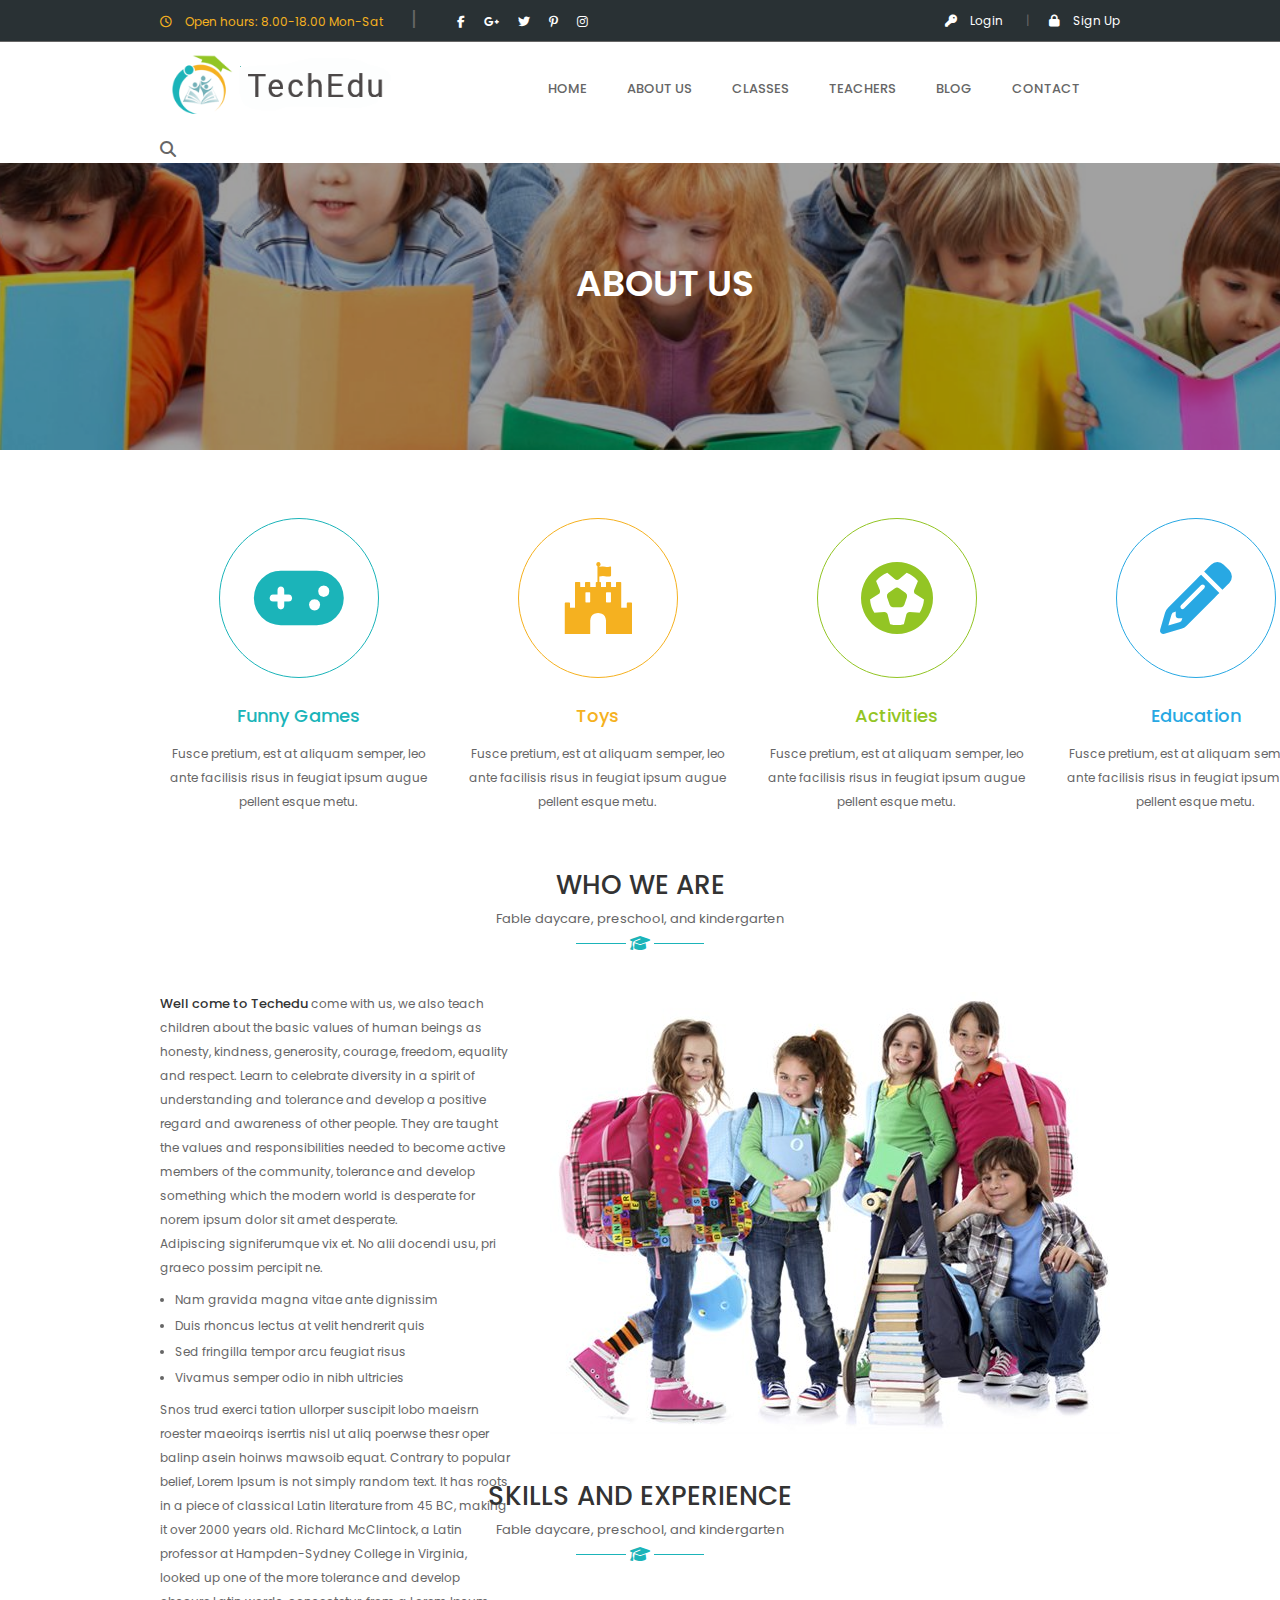
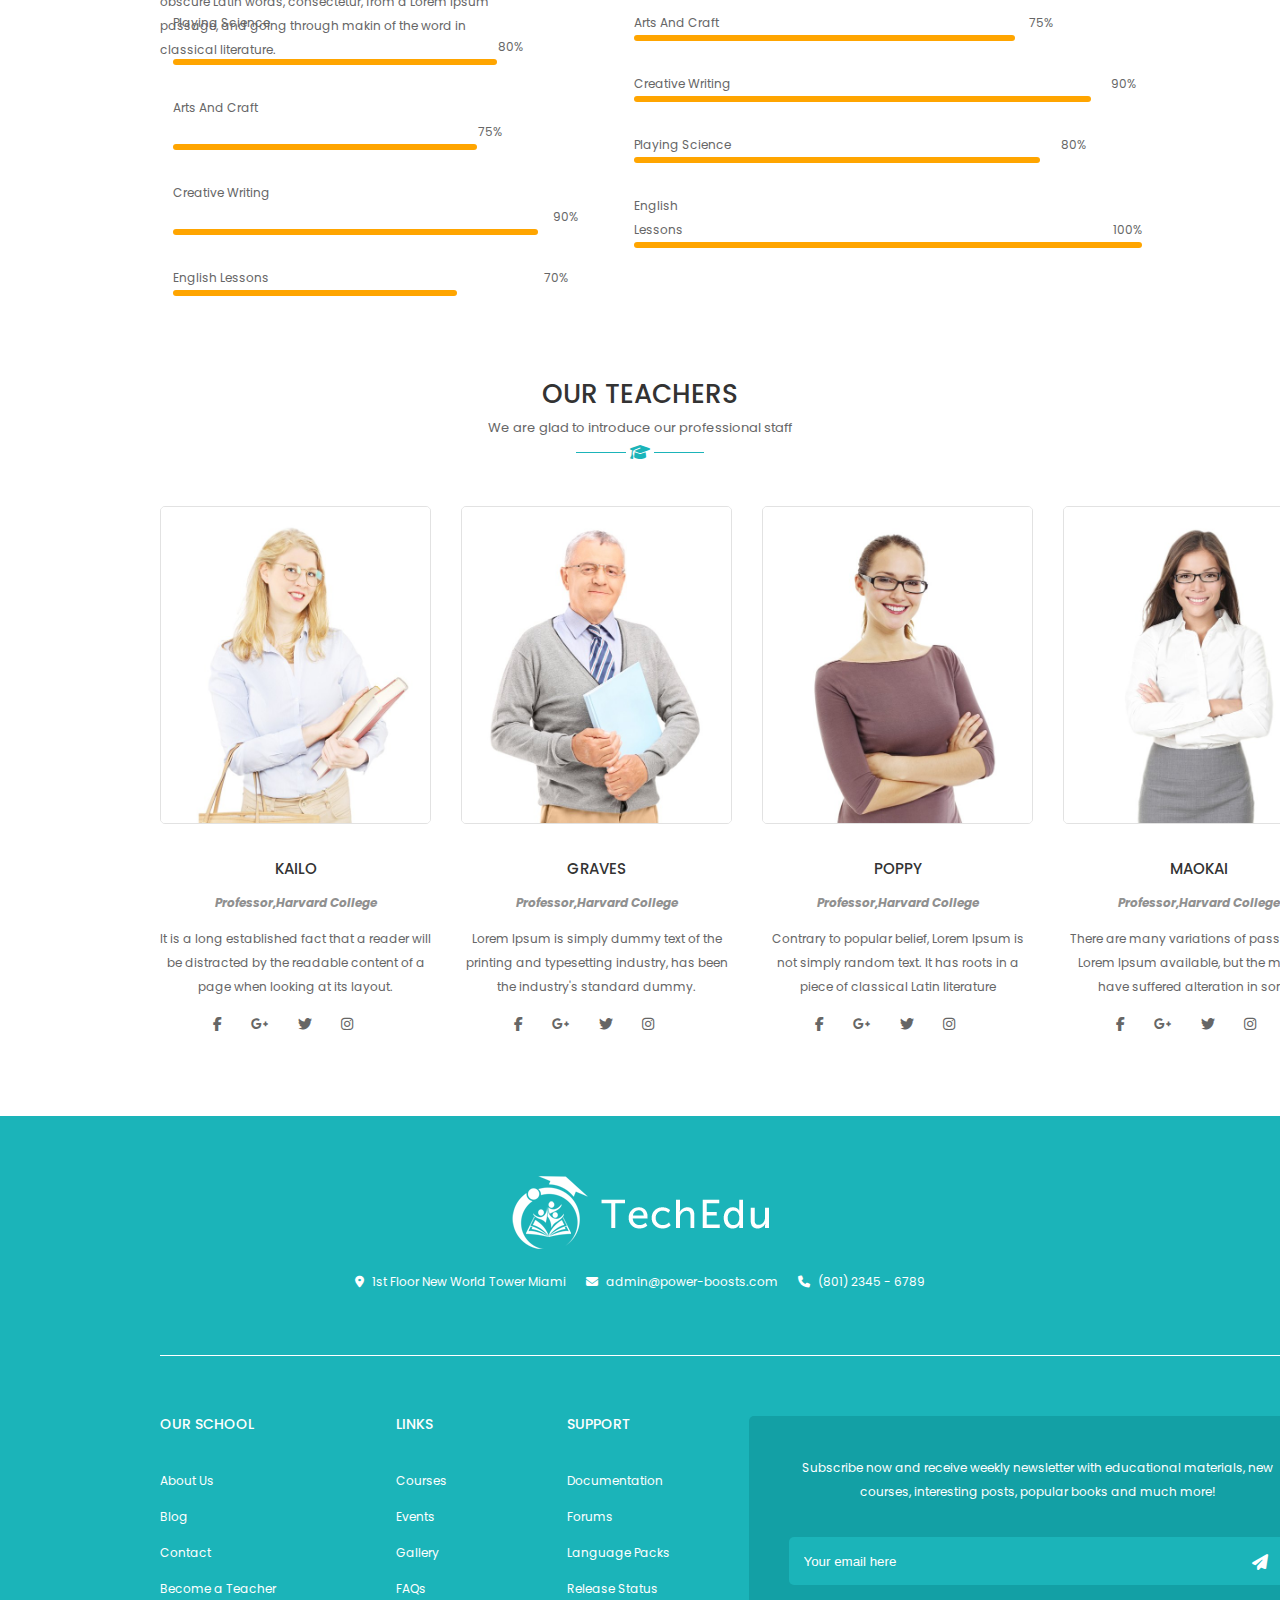
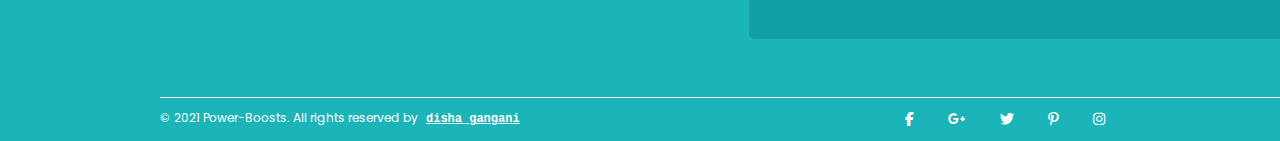
<file: about.html>
<!DOCTYPE html>
<html lang="en">
<head>
    <meta charset="UTF-8">
    <meta name="viewport" content="width=device-width, initial-scale=1.0">
    <title>About</title>

    <link rel="stylesheet" href="css/all.min.css">
    <link rel="stylesheet" href="css/owl.carousel.min.css">
    <link rel="stylesheet" href="css/owl.theme.default.min.css">
    <link rel="stylesheet" href="css/animate.css">
    <link rel="shortcut icon" href="image/favicon.ico" type="image/x-icon">
    <link rel="stylesheet" href="css/style.css">

    <!-- https://htmldemo.net/techedu/techedu/index-4.html -->

</head>
<body>

    <div class="top_header flex container sticky-top">

        <div class="header_left flex align_items">
            <div class="header_time">
                <i class="fa-regular fa-clock"></i>
                Open hours: 8.00-18.00 Mon-Sat
                <SPan>|</SPan>     
            </div> <!--header_time-->
            <div class="header_icons">
                <i class="fa-brands fa-facebook-f"></i>
                <i class="fa-brands fa-google-plus-g"></i>
                <i class="fa-brands fa-twitter"></i>
                <i class="fa-brands fa-pinterest-p"></i>
                <i class="fa-brands fa-instagram"></i>
            </div> <!--header_icons-->
        </div> <!--header_left-->

        <div class="header_right flex align_items">
            <div class="header_login">
                <i class="fa-solid fa-key"></i>
                Login
                <span>|</span>
            </div> <!--header_login-->
            <div class="header_sign_up">
                <i class="fa-solid fa-lock"></i>
                Sign Up
            </div> <!--header_sign_up-->
        </div> <!--header_right-->

    </div> <!--top_header-->

    <header class="sticky">
        <div class="main_header container flex align_items">
            <div class="main_logo">
                <a href="index.html"><img src="image/logo_black.png" alt=""></a>
            </div> <!--main_logo-->
            <nav>
                <ul class="main_menu flex">
                    <li>
                        <a href="index.html">HOME
                            <!-- <i class="fa-solid fa-chevron-down"></i> -->
                        </a>
                    </li>
                    <li><a href="about.html">ABOUT US</a></li>
                    <li>
                        <a href="classes.html">CLASSES
                            <!-- <i class="fa-solid fa-chevron-down"></i> -->
                        </a>
                    </li>
                    <li>
                        <a href="teachers.html">TEACHERS
                            <!-- <i class="fa-solid fa-chevron-down"></i> -->
                        </a>
                    </li>
                    <li>
                        <a href="blog.html">BLOG
                            <!-- <i class="fa-solid fa-chevron-down"></i> -->
                        </a>
                    </li>
                    <li><a href="contact.html">CONTACT</a></li>
                </ul>
            </nav>
            <div class="search">
                <a href="#">
                    <i class="fa-solid fa-magnifying-glass"></i>
                </a>
            </div> <!--search-->
        </div> <!--main_header-->
    </header>

<!-- about_us_section_start -->
    <section>
        <div class="about_us_section">
            <img src="image/about_us.jpg" alt="">
            <div class="about_us_cover">
                <span>ABOUT US</span>
            </div> <!--about_us_cover-->
        </div> <!--about_us_section-->

        <div class="about_us_grid spacer container">

            <div class="about_us_item flex justify_content">
                <div class="about_us_circle about_game flex justify_content align_items">
                    <i class="fa-solid fa-gamepad"></i>
                </div> <!--about_us_circle-->
                <div class="about_us_content text_align about_us_game">
                    <h1>Funny Games</h1>
                    <p>
                        Fusce pretium, est at aliquam semper, leo ante facilisis risus in feugiat ipsum augue pellent esque metu.
                    </p>
                </div> <!--about_us_content-->
            </div> <!--about_us_item-->

            <div class="about_us_item flex justify_content">
                <div class="about_us_circle about_toys flex justify_content align_items">
                    <i class="fa-brands fa-fort-awesome"></i>
                </div> <!--about_us_circle-->
                <div class="about_us_content text_align about_us_toys">
                    <h1>Toys</h1>
                    <p>
                        Fusce pretium, est at aliquam semper, leo ante facilisis risus in feugiat ipsum augue pellent esque metu.
                    </p>
                </div> <!--about_us_content-->
            </div> <!--about_us_item-->

            <div class="about_us_item flex justify_content">
                <div class="about_us_circle about_Activities flex justify_content align_items">
                    <i class="fa-solid fa-futbol"></i>
                </div> <!--about_us_circle-->
                <div class="about_us_content text_align about_us_Activities">
                    <h1>Activities</h1>
                    <p>
                        Fusce pretium, est at aliquam semper, leo ante facilisis risus in feugiat ipsum augue pellent esque metu.
                    </p>
                </div> <!--about_us_content-->
            </div> <!--about_us_item-->

            <div class="about_us_item flex justify_content">
                <div class="about_us_circle about_education flex justify_content align_items">
                    <i class="fa-solid fa-pencil"></i>
                </div> <!--about_us_circle-->
                <div class="about_us_content text_align about_us_education">
                    <h1>Education</h1>
                    <p>
                        Fusce pretium, est at aliquam semper, leo ante facilisis risus in feugiat ipsum augue pellent esque metu.
                    </p>
                </div> <!--about_us_content-->
            </div> <!--about_us_item-->

        </div> <!--about_us_grid-->

    </section>
<!-- about_us_section_end -->

<!-- about_us_who_start -->
    <section>
        <div class="about_us_who">
            <div class="title text_align">
                <h1>WHO WE ARE</h1>
                <span>Fable daycare, preschool, and kindergarten</span>
                <div class="title_line">
                    <i class="fa-solid fa-graduation-cap"></i>
                </div><!--title_line-->
            </div> <!--title-->
            <div class="about_who_grid grid container">
                <div class="about_who_content">
                    <p>
                        <span>Well come to Techedu</span> come with us, we also teach children about the basic values of human beings as honesty, kindness, generosity, courage, freedom, equality and respect. Learn to celebrate diversity in a spirit of understanding and tolerance and develop a positive regard and awareness of other people. They are taught the values and responsibilities needed to become active members of the community, tolerance and develop something which the modern world is desperate for norem ipsum dolor sit amet desperate.
                    </p>
                    <p>
                        Adipiscing signiferumque vix et. No alii docendi usu, pri graeco possim percipit ne.
                    </p>
                    <ul>
                        <li>
                            Nam gravida magna vitae ante dignissim
                        </li>
                        <li>
                            Duis rhoncus lectus at velit hendrerit quis
                        </li>
                        <li>
                            Sed fringilla tempor arcu feugiat risus
                        </li>
                        <li>
                            Vivamus semper odio in nibh ultricies
                        </li>
                    </ul>
                    <p>
                        Snos trud exerci tation ullorper suscipit lobo maeisrn roester maeoirqs iserrtis nisl ut aliq poerwse thesr oper balinp asein hoinws mawsoib equat. Contrary to popular belief, Lorem Ipsum is not simply random text. It has roots in a piece of classical Latin literature from 45 BC, making it over 2000 years old. Richard McClintock, a Latin professor at Hampden-Sydney College in Virginia, looked up one of the more tolerance and develop obscure Latin words, consectetur, from a Lorem Ipsum passage, and going through makin of the word in classical literature.
                    </p>
                </div> <!--about_who_content-->
                <div class="about_who_img">
                    <img src="image/about_who.jpg" alt="">
                </div> <!--about_who_img-->
            </div> <!--about_who_grid-->
        </div> <!--about_us_who-->
    </section>
<!-- about_us_who_end -->

<!-- about_us_skills_start -->
    <section>
        <div class="about_us_skills">
            <div class="title text_align">
                <h1>SKILLS AND EXPERIENCE</h1>
                <span>Fable daycare, preschool, and kindergarten</span>
                <div class="title_line">
                    <i class="fa-solid fa-graduation-cap"></i>
                </div><!--title_line-->
            </div> <!--title-->
            
            <div class="about_progressbar_flex grid"
            >
                <div class="about_progress_left">
                    <div id="playing_progressbar">
                        <p>Playing Science <span>80%</span></p>
                        <div></div>
                    </div> <!--about_progressbar-->
    
                    <div id="arts_progressbar">
                        <p>Arts And Craft <span>75%</span></p>
                        <div></div>
                    </div> <!--about_progressbar-->
    
                    <div id="creative_progressbar">
                        <p>Creative Writing <span>90%</span></p>
                        <div></div>
                    </div> <!--about_progressbar-->
    
                    <div id="english_progressbar">
                        <p>English Lessons<span>70%</span></p>
                        <div></div>
                    </div> <!--about_progressbar-->
                </div> <!--about_progress_left-->

                <div class="about_progress_right">
                    <div id="art_right_progressbar">
                        <p>Arts And Craft<span>75%</span></p>
                        <div></div>
                    </div> <!--about_progressbar-->
    
                    <div id="create_right_progressbar">
                        <p>Creative Writing<span>90%</span></p>
                        <div></div>
                    </div> <!--about_progressbar-->
    
                    <div id="play_right_progressbar">
                        <p>Playing Science<span>80%</span></p>
                        <div></div>
                    </div> <!--about_progressbar-->
    
                    <div id="english_right_progressbar">
                        <p>English Lessons<span>100%</span></p>
                        <div></div>
                    </div> <!--about_progressbar-->
                </div> <!--about_progress_right-->

            </div> <!--about_progressbar_grid-->
              

        </div> <!--about_us_skills-->
    </section>
<!-- about_us_skills_end -->

<!-- teachers_start -->
<section>
    <div class="teachers spacer">
        <div class="title text_align">
            <h1>OUR TEACHERS</h1>
            <span>We are glad to introduce our professional staff</span>
            <div class="title_line">
                <i class="fa-solid fa-graduation-cap"></i>
            </div><!--title_line-->
        </div> <!--title-->
        <div class="teacher_grid container">

            <div class="teacher_item">
                <div class="teacher_img">
                    <img src="image/teach1.jpg" alt="">
                    <div class="teacher_cover">
                        <div class="tech_cov_con flex justify_content align_items">
                            <i class="fa-regular fa-pen-to-square"></i>
                        View Profile
                        </div> <!--tech_cov_con-->
                    </div> <!--teacher_cover-->
                </div> <!--teacher_img-->
                <div class="teacher_content text_align">
                    <h1>KAILO</h1>
                    <span>Professor,Harvard College</span>
                    <p>
                        It is a long established fact that a reader will be distracted by the readable content of a page when looking at its layout.
                    </p>
                    <div class="teacher_icons">
                        <i class="fa-brands fa-facebook-f"></i>
                        <i class="fa-brands fa-google-plus-g"></i>
                        <i class="fa-brands fa-twitter"></i>
                        <i class="fa-brands fa-instagram"></i>
                    </div> <!--teacher_icons-->
                </div> <!--teacher_content-->
            </div> <!--teacher_item-->

            <div class="teacher_item">
                <div class="teacher_img">
                    <img src="image/teach2.jpg" alt="">
                    <div class="teacher_cover">
                        <div class="tech_cov_con flex justify_content align_items">
                            <i class="fa-regular fa-pen-to-square"></i>
                        View Profile
                        </div> <!--tech_cov_con-->
                    </div> <!--teacher_cover-->
                </div> <!--teacher_img-->
                <div class="teacher_content text_align">
                    <h1>GRAVES</h1>
                    <span>Professor,Harvard College</span>
                    <p>
                        Lorem Ipsum is simply dummy text of the printing and typesetting industry, has been the industry's standard dummy.
                    </p>
                    <div class="teacher_icons">
                        <i class="fa-brands fa-facebook-f"></i>
                        <i class="fa-brands fa-google-plus-g"></i>
                        <i class="fa-brands fa-twitter"></i>
                        <i class="fa-brands fa-instagram"></i>
                    </div> <!--teacher_icons-->
                </div> <!--teacher_content-->
            </div> <!--teacher_item-->

            <div class="teacher_item">
                <div class="teacher_img">
                    <img src="image/teach3.jpg" alt="">
                    <div class="teacher_cover">
                        <div class="tech_cov_con flex justify_content align_items">
                            <i class="fa-regular fa-pen-to-square"></i>
                        View Profile
                        </div> <!--tech_cov_con-->
                    </div> <!--teacher_cover-->
                </div> <!--teacher_img-->
                <div class="teacher_content text_align">
                    <h1>POPPY</h1>
                    <span>Professor,Harvard College</span>
                    <p>
                        Contrary to popular belief, Lorem Ipsum is not simply random text. It has roots in a piece of classical Latin literature
                    </p>
                    <div class="teacher_icons">
                        <i class="fa-brands fa-facebook-f"></i>
                        <i class="fa-brands fa-google-plus-g"></i>
                        <i class="fa-brands fa-twitter"></i>
                        <i class="fa-brands fa-instagram"></i>
                    </div> <!--teacher_icons-->
                </div> <!--teacher_content-->
            </div> <!--teacher_item-->

            <div class="teacher_item">
                <div class="teacher_img">
                    <img src="image/teach4.jpg" alt="">
                    <div class="teacher_cover">
                        <div class="tech_cov_con flex justify_content align_items">
                            <i class="fa-regular fa-pen-to-square"></i>
                        View Profile
                        </div> <!--tech_cov_con-->
                    </div> <!--teacher_cover-->
                </div> <!--teacher_img-->
                <div class="teacher_content text_align">
                    <h1>MAOKAI</h1>
                    <span>Professor,Harvard College</span>
                    <p>
                        There are many variations of passages of Lorem Ipsum available, but the majority have suffered alteration in some.
                    </p>
                    <div class="teacher_icons">
                        <i class="fa-brands fa-facebook-f"></i>
                        <i class="fa-brands fa-google-plus-g"></i>
                        <i class="fa-brands fa-twitter"></i>
                        <i class="fa-brands fa-instagram"></i>
                    </div> <!--teacher_icons-->
                </div> <!--teacher_content-->
            </div> <!--teacher_item-->

        </div> <!--teacher_grid-->
    </div> <!--teachers-->
</section>
<!-- teachers_end -->

<footer>
    <div class="footer spacer container">
        <div class="footer_logo flex justify_content">
            <img src="image/footer-logo.png" alt="">
        </div> <!--footer_logo-->
        <div class="footer_info flex justify_content">
            <div class="foot_location">
                <i class="fa-solid fa-location-dot"></i>
                1st Floor New World Tower Miami
            </div> <!--foot_location-->
            <div class="foot_email">
                <i class="fa-solid fa-envelope"></i>
                admin@power-boosts.com
            </div> <!--foot_email-->
            <div class="foot_phone">
                <i class="fa-solid fa-phone"></i>  
                (801) 2345 - 6789
            </div> <!--foot_phone-->
        </div> <!--footer_info-->
        <div class="footer_grid grid">
            <div class="left_footer flex">

                <div class="left_foot_item">
                    <h1>OUR SCHOOL</h1>
                    <div class="left_foot_p">
                        <p>About Us</p>
                        <p>Blog</p>
                        <p>Contact</p>
                        <p>Become a Teacher</p>
                    </div> <!--left_foot_p-->
                </div> <!--left_foot_item-->
                <div class="left_foot_item">
                    <h1>LINKS</h1>
                    <div class="left_foot_p">
                        <p>Courses</p>
                        <p>Events</p>
                        <p>Gallery</p>
                        <p>FAQs</p>
                    </div> <!--left_foot_p-->
                </div> <!--left_foot_item-->
                <div class="left_foot_item">
                    <h1>SUPPORT</h1>
                    <div class="left_foot_p">
                        <p>Documentation</p>
                        <p>Forums</p>
                        <p>Language Packs</p>
                        <p>Release Status</p>
                    </div> <!--left_foot_p-->
                </div> <!--left_foot_item-->

            </div> <!--left_footer-->
            <div class="right_footer">
                <div class="right_foot_box text_align">
                    <p>
                        Subscribe now and receive weekly newsletter with educational materials, new courses, interesting posts, popular books and much more!
                    </p>
                    <input type="email" id="email" placeholder="Your email here"> 
                    <i class="fa-solid fa-paper-plane"></i>
                </div> <!--right_foot_box-->
            </div> <!--right_footer-->
        </div> <!--footer_grid-->

        <div class="last_footer flex">
            <span>© 2021 Power-Boosts. All rights reserved by <samp>disha gangani</samp></span>
            <div class="footer_icons">
                <i class="fa-brands fa-facebook-f"></i>
                <i class="fa-brands fa-google-plus-g"></i>
                <i class="fa-brands fa-twitter"></i>
                <i class="fa-brands fa-pinterest-p"></i>
                <i class="fa-brands fa-instagram"></i>
            </div> <!--footer_icons-->
        </div> <!--last_footer-->
    </div> <!--footer-->
</footer>

</body>
</html>
</file>
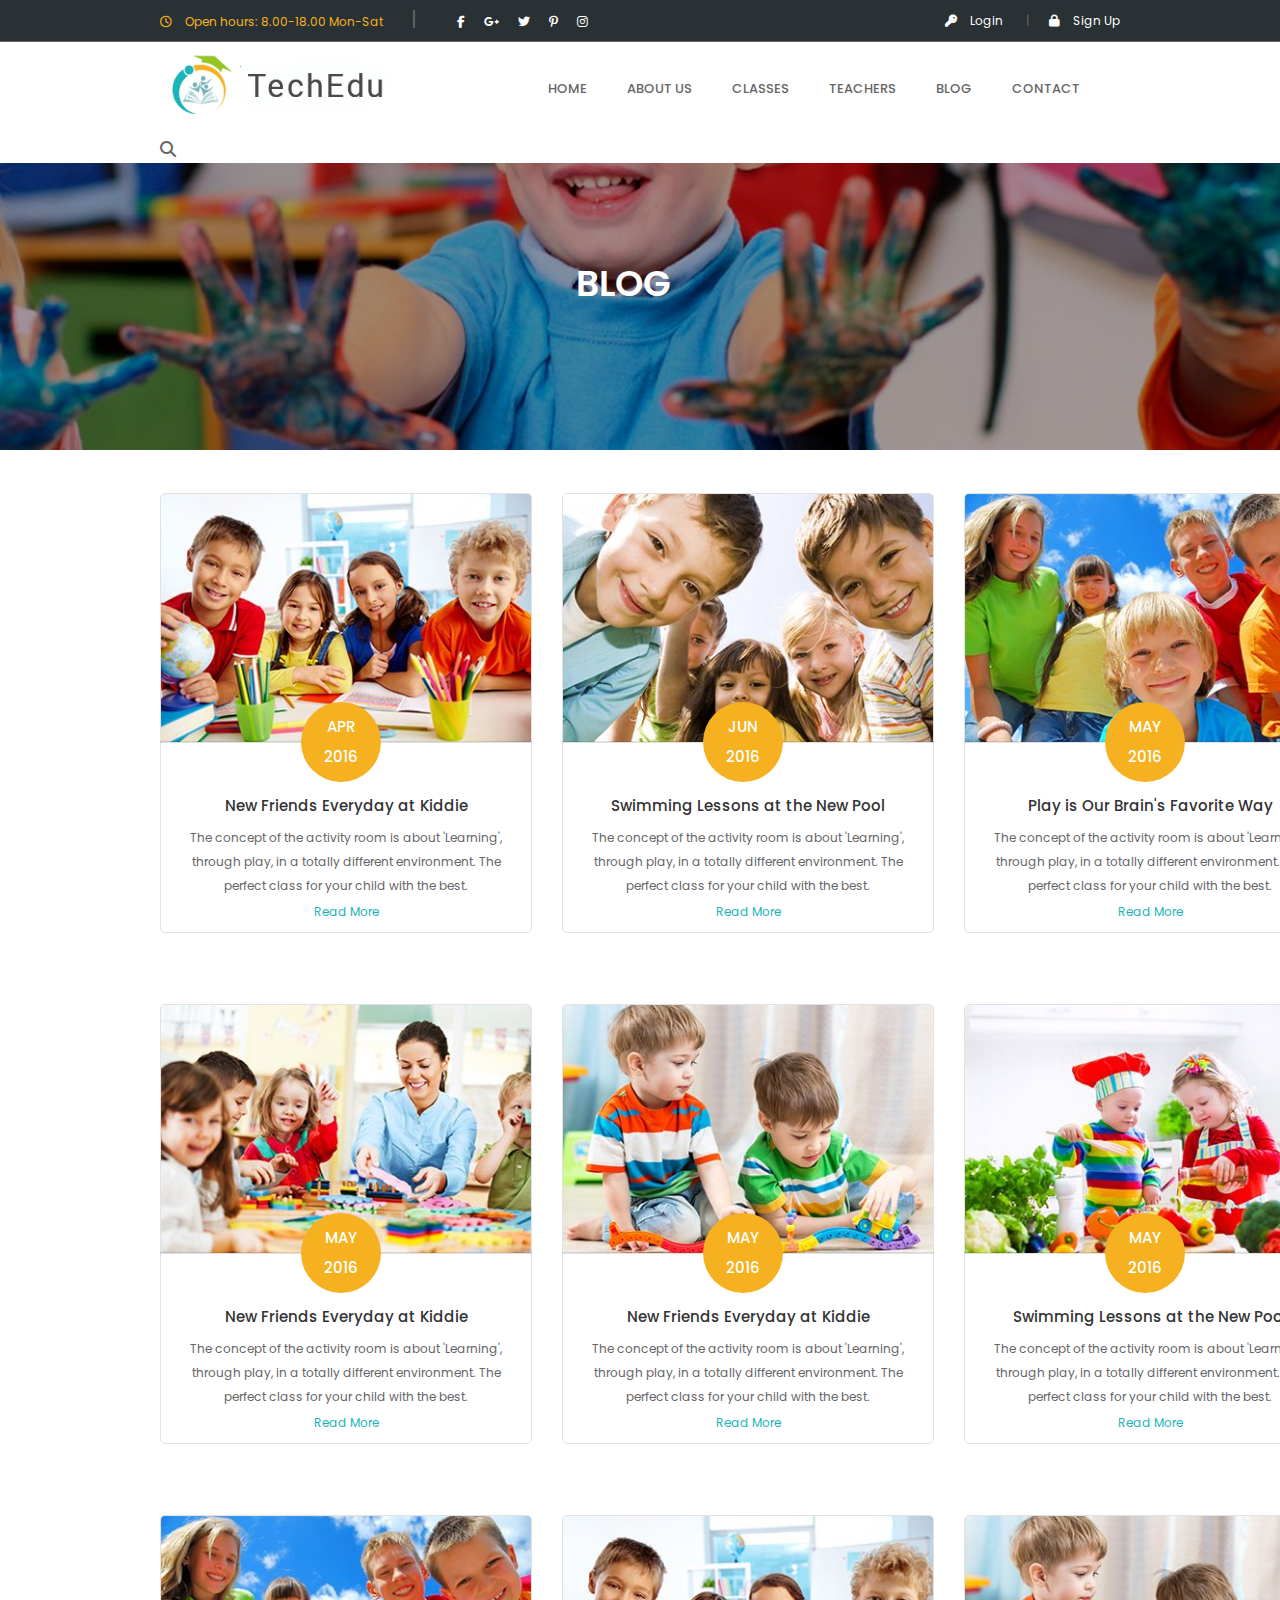
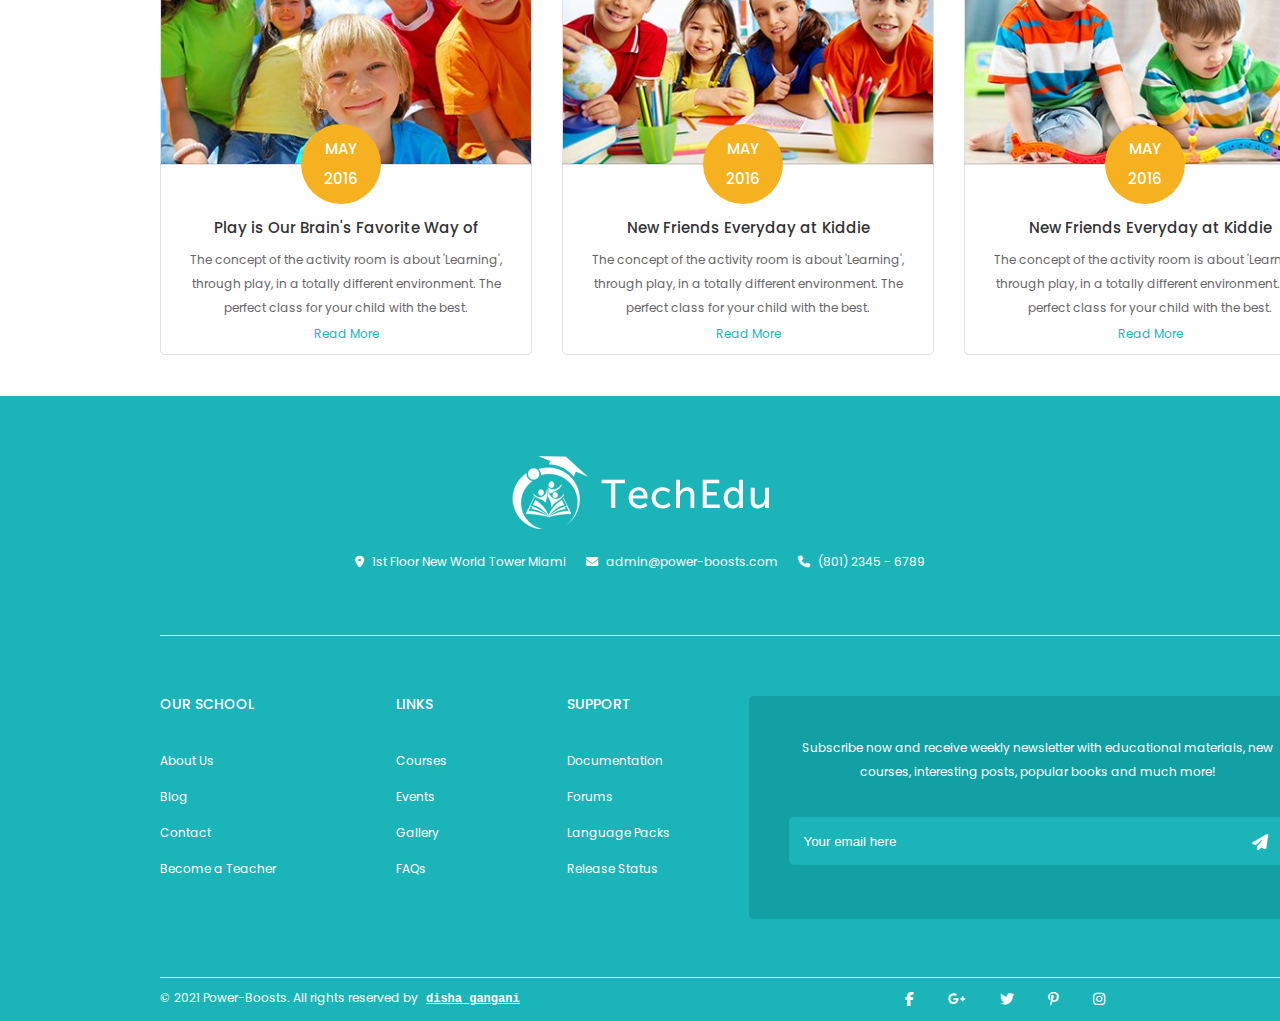
<file: blog.html>
<!DOCTYPE html>
<html lang="en">
<head>
    <meta charset="UTF-8">
    <meta name="viewport" content="width=device-width, initial-scale=1.0">
    <title>Blog</title>

    <link rel="stylesheet" href="css/all.min.css">
    <link rel="stylesheet" href="css/owl.carousel.min.css">
    <link rel="stylesheet" href="css/owl.theme.default.min.css">
    <link rel="stylesheet" href="css/animate.css">
    <link rel="shortcut icon" href="image/favicon.ico" type="image/x-icon">
    <link rel="stylesheet" href="css/style.css">

    <!-- https://htmldemo.net/techedu/techedu/index-4.html -->

</head>
<body>

    <div class="top_header flex container sticky-top">

        <div class="header_left flex align_items">
            <div class="header_time">
                <i class="fa-regular fa-clock"></i>
                Open hours: 8.00-18.00 Mon-Sat
                <SPan>|</SPan>     
            </div> <!--header_time-->
            <div class="header_icons">
                <i class="fa-brands fa-facebook-f"></i>
                <i class="fa-brands fa-google-plus-g"></i>
                <i class="fa-brands fa-twitter"></i>
                <i class="fa-brands fa-pinterest-p"></i>
                <i class="fa-brands fa-instagram"></i>
            </div> <!--header_icons-->
        </div> <!--header_left-->

        <div class="header_right flex align_items">
            <div class="header_login">
                <i class="fa-solid fa-key"></i>
                Login
                <span>|</span>
            </div> <!--header_login-->
            <div class="header_sign_up">
                <i class="fa-solid fa-lock"></i>
                Sign Up
            </div> <!--header_sign_up-->
        </div> <!--header_right-->

    </div> <!--top_header-->

    <header class="sticky">
        <div class="main_header container flex align_items">
            <div class="main_logo">
                <a href="index.html"><img src="image/logo_black.png" alt=""></a>
            </div> <!--main_logo-->
            <nav>
                <ul class="main_menu flex">
                    <li>
                        <a href="index.html">HOME
                            <!-- <i class="fa-solid fa-chevron-down"></i> -->
                        </a>
                    </li>
                    <li><a href="about.html">ABOUT US</a></li>
                    <li>
                        <a href="classes.html">CLASSES
                            <!-- <i class="fa-solid fa-chevron-down"></i> -->
                        </a>
                    </li>
                    <li>
                        <a href="teachers.html">TEACHERS
                            <!-- <i class="fa-solid fa-chevron-down"></i> -->
                        </a>
                    </li>
                    <li>
                        <a href="blog.html">BLOG
                            <!-- <i class="fa-solid fa-chevron-down"></i> -->
                        </a>
                    </li>
                    <li><a href="contact.html">CONTACT</a></li>
                </ul>
            </nav>
            <div class="search">
                <a href="#">
                    <i class="fa-solid fa-magnifying-glass"></i>
                </a>
            </div> <!--search-->
        </div> <!--main_header-->
    </header>

    <div class="about_us_section">
        <img src="image/gal_sec.jpg" alt="">
        <div class="about_us_cover">
            <span>BLOG</span>
        </div> <!--about_us_cover-->
    </div> <!--about_us_section-->

    <div class="blog_grid container">

        <div class="blog_item">
            <div class="blog_image">
                <img src="image/b1.jpg" alt="">
            </div> <!--blog_image-->
            <div class="blog_content text_align">
                <h1>New Friends Everyday at Kiddie</h1>
                <p>
                    The concept of the activity room is about 'Learning', through play, in a totally different environment. The perfect class for your child with the best.
                </p>
                <span>Read More</span>
                <div class="blog_mid_cir flex justify_content align_items">
                    APR <br> 2016
                </div> <!--blog_mid_cir-->
            </div> <!--blog_content-->
        </div> <!--blog_item-->

        <div class="blog_item">
            <div class="blog_image">
                <img src="image/b2.jpg" alt="">
            </div> <!--blog_image-->
            <div class="blog_content text_align">
                <h1>Swimming Lessons at the New Pool</h1>
                <p>
                    The concept of the activity room is about 'Learning', through play, in a totally different environment. The perfect class for your child with the best.
                </p>
                <span>Read More</span>
                <div class="blog_mid_cir flex justify_content align_items">
                    JUN <br> 2016
                </div> <!--blog_mid_cir-->
            </div> <!--blog_content-->
        </div> <!--blog_item-->

        <div class="blog_item">
            <div class="blog_image">
                <img src="image/b3.jpg" alt="">
            </div> <!--blog_image-->
            <div class="blog_content text_align">
                <h1>Play is Our Brain's Favorite Way</h1>
                <p>
                    The concept of the activity room is about 'Learning', through play, in a totally different environment. The perfect class for your child with the best.
                </p>
                <span>Read More</span>
                <div class="blog_mid_cir flex justify_content align_items">
                    MAY <br> 2016
                </div> <!--blog_mid_cir-->
            </div> <!--blog_content-->
        </div> <!--blog_item-->

        <div class="blog_item">
            <div class="blog_image">
                <img src="image/b4.jpg" alt="">
            </div> <!--blog_image-->
            <div class="blog_content text_align">
                <h1>New Friends Everyday at Kiddie</h1>
                <p>
                    The concept of the activity room is about 'Learning', through play, in a totally different environment. The perfect class for your child with the best.
                </p>
                <span>Read More</span>
                <div class="blog_mid_cir flex justify_content align_items">
                    MAY <br> 2016
                </div> <!--blog_mid_cir-->
            </div> <!--blog_content-->
        </div> <!--blog_item-->

        <div class="blog_item">
            <div class="blog_image">
                <img src="image/b5.jpg" alt="">
            </div> <!--blog_image-->
            <div class="blog_content text_align">
                <h1>New Friends Everyday at Kiddie</h1>
                <p>
                    The concept of the activity room is about 'Learning', through play, in a totally different environment. The perfect class for your child with the best.
                </p>
                <span>Read More</span>
                <div class="blog_mid_cir flex justify_content align_items">
                    MAY <br> 2016
                </div> <!--blog_mid_cir-->
            </div> <!--blog_content-->
        </div> <!--blog_item-->

        <div class="blog_item">
            <div class="blog_image">
                <img src="image/b6.jpg" alt="">
            </div> <!--blog_image-->
            <div class="blog_content text_align">
                <h1>Swimming Lessons at the New Pool</h1>
                <p>
                    The concept of the activity room is about 'Learning', through play, in a totally different environment. The perfect class for your child with the best.
                </p>
                <span>Read More</span>
                <div class="blog_mid_cir flex justify_content align_items">
                    MAY <br> 2016
                </div> <!--blog_mid_cir-->
            </div> <!--blog_content-->
        </div> <!--blog_item-->

        <div class="blog_item">
            <div class="blog_image">
                <img src="image/b3.jpg" alt="">
            </div> <!--blog_image-->
            <div class="blog_content text_align">
                <h1>Play is Our Brain's Favorite Way of</h1>
                <p>
                    The concept of the activity room is about 'Learning', through play, in a totally different environment. The perfect class for your child with the best.
                </p>
                <span>Read More</span>
                <div class="blog_mid_cir flex justify_content align_items">
                    MAY <br> 2016
                </div> <!--blog_mid_cir-->
            </div> <!--blog_content-->
        </div> <!--blog_item-->

        <div class="blog_item">
            <div class="blog_image">
                <img src="image/b1.jpg" alt="">
            </div> <!--blog_image-->
            <div class="blog_content text_align">
                <h1>New Friends Everyday at Kiddie</h1>
                <p>
                    The concept of the activity room is about 'Learning', through play, in a totally different environment. The perfect class for your child with the best.
                </p>
                <span>Read More</span>
                <div class="blog_mid_cir flex justify_content align_items">
                    MAY <br> 2016
                </div> <!--blog_mid_cir-->
            </div> <!--blog_content-->
        </div> <!--blog_item-->

        <div class="blog_item">
            <div class="blog_image">
                <img src="image/b5.jpg" alt="">
            </div> <!--blog_image-->
            <div class="blog_content text_align">
                <h1>New Friends Everyday at Kiddie</h1>
                <p>
                    The concept of the activity room is about 'Learning', through play, in a totally different environment. The perfect class for your child with the best.
                </p>
                <span>Read More</span>
                <div class="blog_mid_cir flex justify_content align_items">
                    MAY <br> 2016
                </div> <!--blog_mid_cir-->
            </div> <!--blog_content-->
        </div> <!--blog_item-->

    </div> <!--blog_grid-->

    <footer>
        <div class="footer spacer container">
            <div class="footer_logo flex justify_content">
                <img src="image/footer-logo.png" alt="">
            </div> <!--footer_logo-->
            <div class="footer_info flex justify_content">
                <div class="foot_location">
                    <i class="fa-solid fa-location-dot"></i>
                    1st Floor New World Tower Miami
                </div> <!--foot_location-->
                <div class="foot_email">
                    <i class="fa-solid fa-envelope"></i>
                    admin@power-boosts.com
                </div> <!--foot_email-->
                <div class="foot_phone">
                    <i class="fa-solid fa-phone"></i>  
                    (801) 2345 - 6789
                </div> <!--foot_phone-->
            </div> <!--footer_info-->
            <div class="footer_grid grid">
                <div class="left_footer flex">
    
                    <div class="left_foot_item">
                        <h1>OUR SCHOOL</h1>
                        <div class="left_foot_p">
                            <p>About Us</p>
                            <p>Blog</p>
                            <p>Contact</p>
                            <p>Become a Teacher</p>
                        </div> <!--left_foot_p-->
                    </div> <!--left_foot_item-->
                    <div class="left_foot_item">
                        <h1>LINKS</h1>
                        <div class="left_foot_p">
                            <p>Courses</p>
                            <p>Events</p>
                            <p>Gallery</p>
                            <p>FAQs</p>
                        </div> <!--left_foot_p-->
                    </div> <!--left_foot_item-->
                    <div class="left_foot_item">
                        <h1>SUPPORT</h1>
                        <div class="left_foot_p">
                            <p>Documentation</p>
                            <p>Forums</p>
                            <p>Language Packs</p>
                            <p>Release Status</p>
                        </div> <!--left_foot_p-->
                    </div> <!--left_foot_item-->
    
                </div> <!--left_footer-->
                <div class="right_footer">
                    <div class="right_foot_box text_align">
                        <p>
                            Subscribe now and receive weekly newsletter with educational materials, new courses, interesting posts, popular books and much more!
                        </p>
                        <input type="email" id="email" placeholder="Your email here"> 
                        <i class="fa-solid fa-paper-plane"></i>
                    </div> <!--right_foot_box-->
                </div> <!--right_footer-->
            </div> <!--footer_grid-->
    
            <div class="last_footer flex">
                <span>© 2021 Power-Boosts. All rights reserved by <samp>disha gangani</samp></span>
                <div class="footer_icons">
                    <i class="fa-brands fa-facebook-f"></i>
                    <i class="fa-brands fa-google-plus-g"></i>
                    <i class="fa-brands fa-twitter"></i>
                    <i class="fa-brands fa-pinterest-p"></i>
                    <i class="fa-brands fa-instagram"></i>
                </div> <!--footer_icons-->
            </div> <!--last_footer-->
        </div> <!--footer-->
    </footer>
    
    
</body>
</html>
</file>
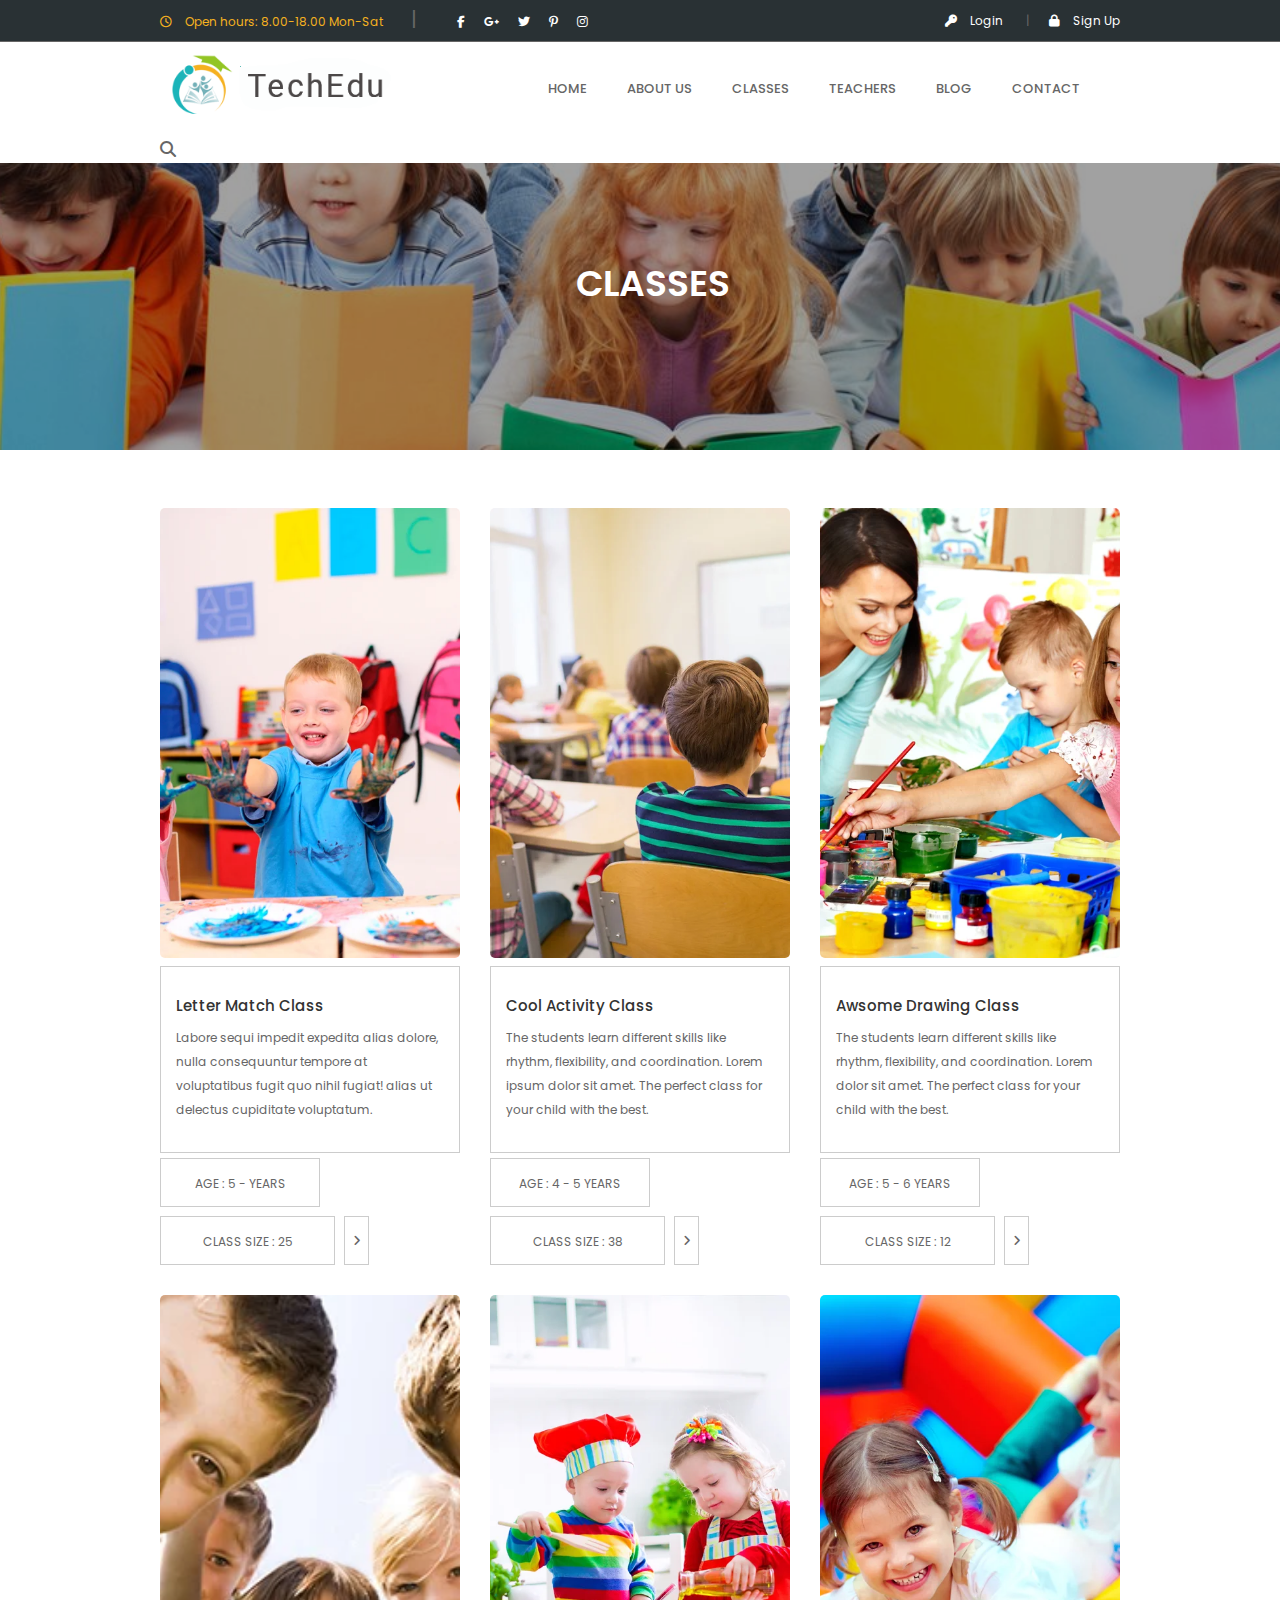
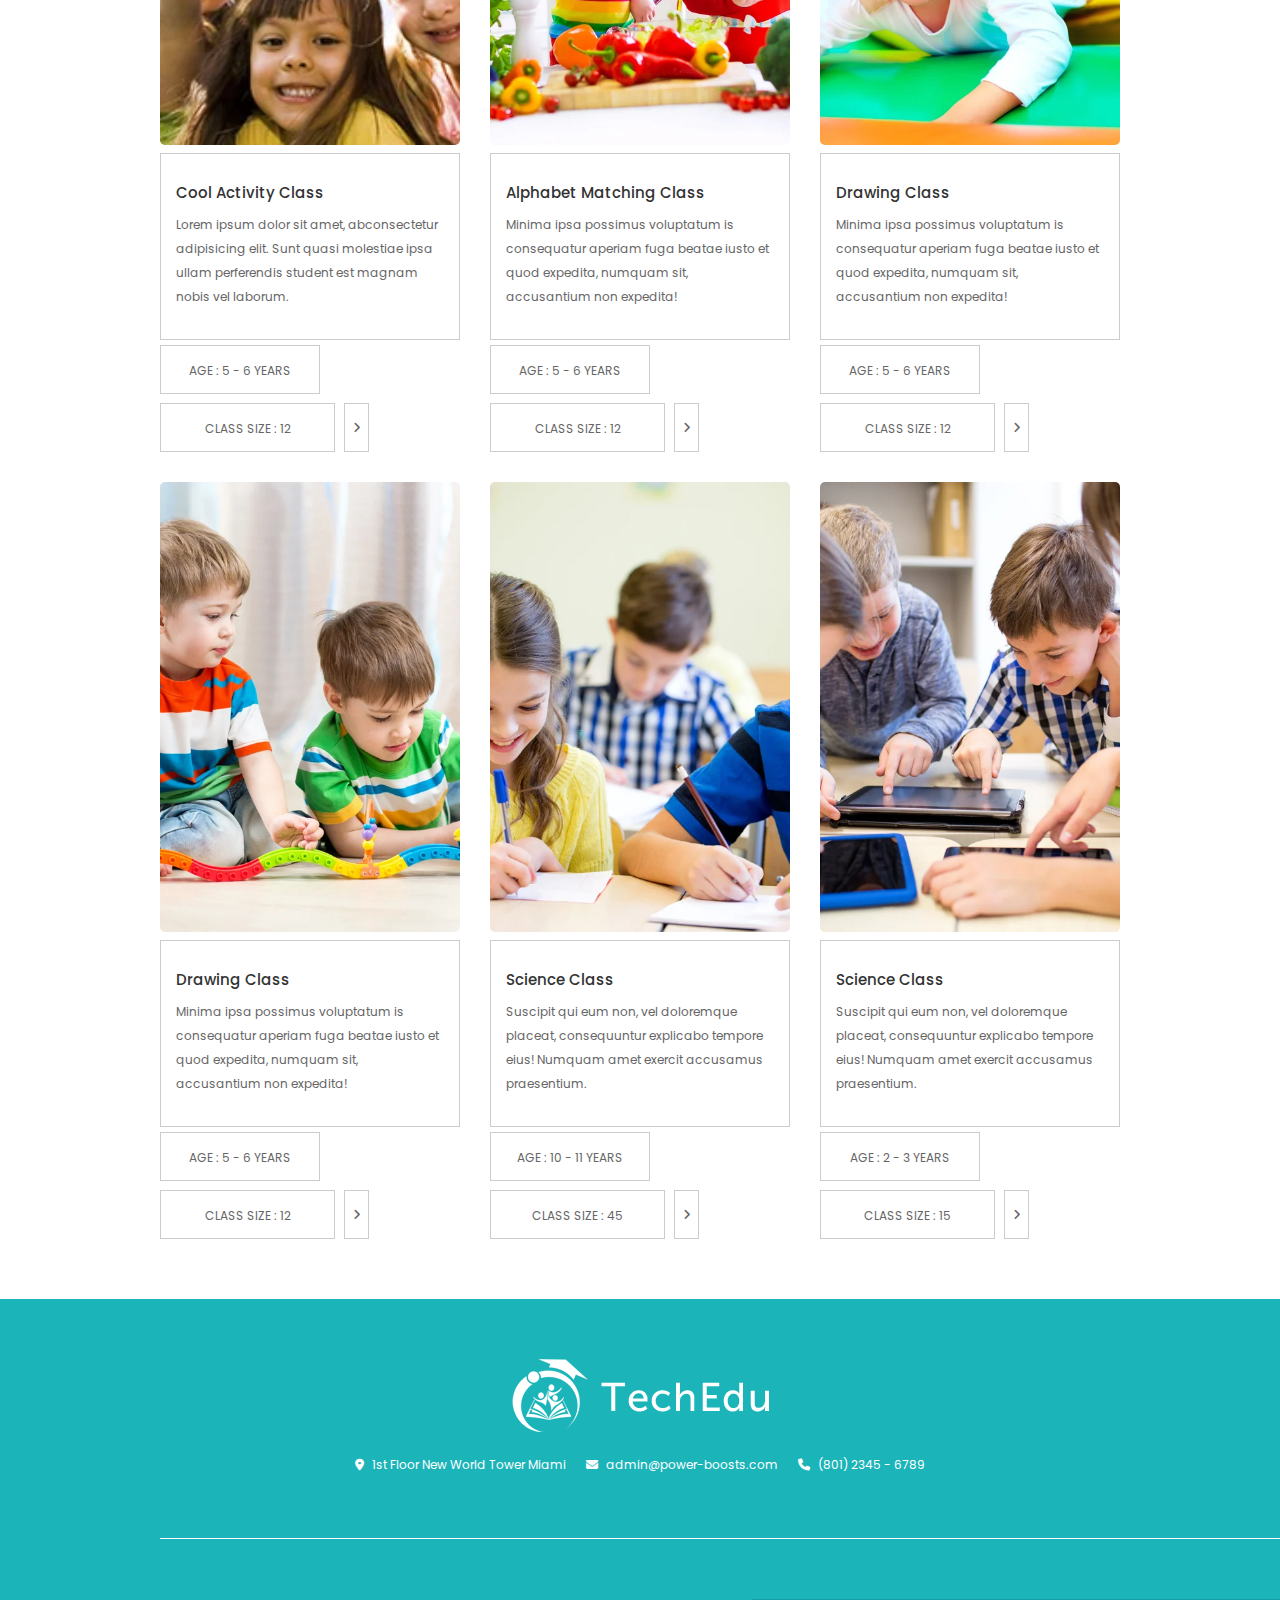
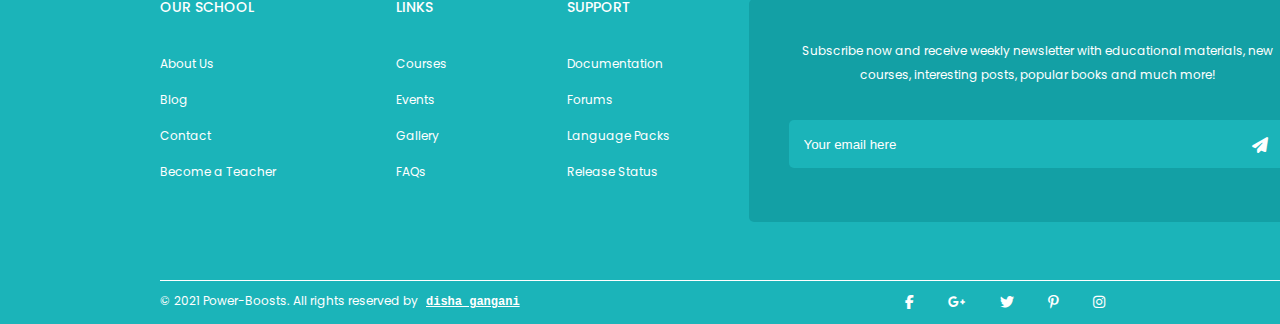
<file: classes.html>
<!DOCTYPE html>
<html lang="en">
<head>
    <meta charset="UTF-8">
    <meta name="viewport" content="width=device-width, initial-scale=1.0">
    <title>Classes</title>

    <link rel="stylesheet" href="css/all.min.css">
    <link rel="stylesheet" href="css/owl.carousel.min.css">
    <link rel="stylesheet" href="css/owl.theme.default.min.css">
    <link rel="stylesheet" href="css/animate.css">
    <link rel="shortcut icon" href="image/favicon.ico" type="image/x-icon">
    <link rel="stylesheet" href="css/style.css">

    <!-- https://htmldemo.net/techedu/techedu/index-4.html -->

</head>
<body>

    <div class="top_header flex container sticky-top">

        <div class="header_left flex align_items">
            <div class="header_time">
                <i class="fa-regular fa-clock"></i>
                Open hours: 8.00-18.00 Mon-Sat
                <SPan>|</SPan>     
            </div> <!--header_time-->
            <div class="header_icons">
                <i class="fa-brands fa-facebook-f"></i>
                <i class="fa-brands fa-google-plus-g"></i>
                <i class="fa-brands fa-twitter"></i>
                <i class="fa-brands fa-pinterest-p"></i>
                <i class="fa-brands fa-instagram"></i>
            </div> <!--header_icons-->
        </div> <!--header_left-->

        <div class="header_right flex align_items">
            <div class="header_login">
                <i class="fa-solid fa-key"></i>
                Login
                <span>|</span>
            </div> <!--header_login-->
            <div class="header_sign_up">
                <i class="fa-solid fa-lock"></i>
                Sign Up
            </div> <!--header_sign_up-->
        </div> <!--header_right-->

    </div> <!--top_header-->

    <header class="sticky">
        <div class="main_header container flex align_items">
            <div class="main_logo">
                <a href="index.html"><img src="image/logo_black.png" alt=""></a>
            </div> <!--main_logo-->
            <nav>
                <ul class="main_menu flex">
                    <li>
                        <a href="index.html">HOME
                            <!-- <i class="fa-solid fa-chevron-down"></i> -->
                        </a>
                    </li>
                    <li><a href="about.html">ABOUT US</a></li>
                    <li>
                        <a href="classes.html">CLASSES
                            <!-- <i class="fa-solid fa-chevron-down"></i> -->
                        </a>
                    </li>
                    <li>
                        <a href="teachers.html">TEACHERS
                            <!-- <i class="fa-solid fa-chevron-down"></i> -->
                        </a>
                    </li>
                    <li>
                        <a href="blog.html">BLOG
                            <!-- <i class="fa-solid fa-chevron-down"></i> -->
                        </a>
                    </li>
                    <li><a href="contact.html">CONTACT</a></li>
                </ul>
            </nav>
            <div class="search">
                <a href="#">
                    <i class="fa-solid fa-magnifying-glass"></i>
                </a>
            </div> <!--search-->
        </div> <!--main_header-->
    </header>

    <section>
        <div class="about_us_section">
            <img src="image/about_us.jpg" alt="">
            <div class="about_us_cover">
                <span>CLASSES</span>
            </div> <!--about_us_cover-->

            <div class="classes_grid container class_class">

                <div class="classes_item">
                    <div class="class_image">
                        <img src="image/class1.webp" alt="">
                        <div class="class_img_cover flex justify_content align_items">
                            <div class="class_cover_content flex justify_content align_items text_align">
                                APR 21 <br>
                                2016
                            </div> <!--class_cover_content-->
                        </div> <!--class_img_cover-->
                    </div> <!--class_image-->
                    <div class="class_content">
                        <h1>Letter Match Class</h1>
                        <p>
                            Labore sequi impedit expedita alias dolore, nulla consequuntur tempore at voluptatibus fugit quo nihil fugiat!  alias ut delectus cupiditate voluptatum.
                        </p>
                    </div> <!--class_content-->
                    <div class="class_info flex">
                        <div class="class_age flex justify_content align_items">
                            AGE : 5 - YEARS
                        </div> <!--class_age-->
                        <div class="class_size flex justify_content align_items">
                            CLASS SIZE : 25
                        </div> <!--class_size-->
                        <div class="class_aero flex justify_content align_items">
                            <i class="fa-solid fa-angle-right"></i>
                        </div> <!--class_aero-->
                    </div> <!--class_info-->
                </div> <!--classes_item-->

                <div class="classes_item">
                    <div class="class_image">
                        <img src="image/cla2.webp" alt="">
                        <div class="class_img_cover flex justify_content align_items">
                            <div class="class_cover_content flex justify_content align_items text_align">
                                OCT 10 <br>
                                2016
                            </div> <!--class_cover_content-->
                        </div> <!--class_img_cover-->
                    </div> <!--class_image-->
                    <div class="class_content">
                        <h1>Cool Activity Class</h1>
                        <p>
                            The students learn different skills like rhythm, flexibility, and coordination. Lorem ipsum dolor sit amet. The perfect class for your child with the best.
                        </p>
                    </div> <!--class_content-->
                    <div class="class_info flex">
                        <div class="class_age flex justify_content align_items">
                            AGE : 4 - 5 YEARS
                        </div> <!--class_age-->
                        <div class="class_size flex justify_content align_items">
                            CLASS SIZE : 38
                        </div> <!--class_size-->
                        <div class="class_aero flex justify_content align_items">
                            <i class="fa-solid fa-angle-right"></i>
                        </div> <!--class_aero-->
                    </div> <!--class_info-->
                </div> <!--classes_item-->

                <div class="classes_item">
                    <div class="class_image">
                        <img src="image/class5.webp" alt="">
                        <div class="class_img_cover flex justify_content align_items">
                            <div class="class_cover_content flex justify_content align_items text_align">
                                FEB 19 <br>
                                2016
                            </div> <!--class_cover_content-->
                        </div> <!--class_img_cover-->
                    </div> <!--class_image-->
                    <div class="class_content">
                        <h1>Awsome Drawing Class</h1>
                        <p>
                            The students learn different skills like rhythm, flexibility, and coordination. Lorem dolor sit amet. The perfect class for your child with the best.
                        </p>
                    </div> <!--class_content-->
                    <div class="class_info flex">
                        <div class="class_age flex justify_content align_items">
                            AGE : 5 - 6 YEARS
                        </div> <!--class_age-->
                        <div class="class_size flex justify_content align_items">
                            CLASS SIZE : 12
                        </div> <!--class_size-->
                        <div class="class_aero flex justify_content align_items">
                            <i class="fa-solid fa-angle-right"></i>
                        </div> <!--class_aero-->
                    </div> <!--class_info-->
                </div> <!--classes_item-->

                <div class="classes_item">
                    <div class="class_image">
                        <img src="image/blog2.webp" alt="">
                        <div class="class_img_cover flex justify_content align_items">
                            <div class="class_cover_content flex justify_content align_items text_align">
                                OCT 10 <br>
                                2016
                            </div> <!--class_cover_content-->
                        </div> <!--class_img_cover-->
                    </div> <!--class_image-->
                    <div class="class_content">
                        <h1>Cool Activity Class</h1>
                        <p>
                            Lorem ipsum dolor sit amet, abconsectetur adipisicing elit. Sunt quasi molestiae ipsa ullam perferendis student est magnam nobis vel laborum.
                        </p>
                    </div> <!--class_content-->
                    <div class="class_info flex">
                        <div class="class_age flex justify_content align_items">
                            AGE : 5 - 6 YEARS
                        </div> <!--class_age-->
                        <div class="class_size flex justify_content align_items">
                            CLASS SIZE : 12
                        </div> <!--class_size-->
                        <div class="class_aero flex justify_content align_items">
                            <i class="fa-solid fa-angle-right"></i>
                        </div> <!--class_aero-->
                    </div> <!--class_info-->
                </div> <!--classes_item-->

                <div class="classes_item">
                    <div class="class_image">
                        <img src="image/class2.webp" alt="">
                        <div class="class_img_cover flex justify_content align_items">
                            <div class="class_cover_content flex justify_content align_items text_align">
                                FEB 19 <br>
                                2016
                            </div> <!--class_cover_content-->
                        </div> <!--class_img_cover-->
                    </div> <!--class_image-->
                    <div class="class_content">
                        <h1>Alphabet Matching Class</h1>
                        <p>
                            Minima ipsa possimus voluptatum is consequatur aperiam fuga beatae iusto et quod expedita, numquam sit, accusantium non expedita!
                        </p>
                    </div> <!--class_content-->
                    <div class="class_info flex">
                        <div class="class_age flex justify_content align_items">
                            AGE : 5 - 6 YEARS
                        </div> <!--class_age-->
                        <div class="class_size flex justify_content align_items">
                            CLASS SIZE : 12
                        </div> <!--class_size-->
                        <div class="class_aero flex justify_content align_items">
                            <i class="fa-solid fa-angle-right"></i>
                        </div> <!--class_aero-->
                    </div> <!--class_info-->
                </div> <!--classes_item-->

                <div class="classes_item">
                    <div class="class_image">
                        <img src="image/gal8.webp" alt="">
                        <div class="class_img_cover flex justify_content align_items">
                            <div class="class_cover_content flex justify_content align_items text_align">
                                MAY 13 <br>
                                2016
                            </div> <!--class_cover_content-->
                        </div> <!--class_img_cover-->
                    </div> <!--class_image-->
                    <div class="class_content">
                        <h1>Drawing Class</h1>
                        <p>
                            Minima ipsa possimus voluptatum is consequatur aperiam fuga beatae iusto et quod expedita, numquam sit, accusantium non expedita!
                        </p>
                    </div> <!--class_content-->
                    <div class="class_info flex">
                        <div class="class_age flex justify_content align_items">
                            AGE : 5 - 6 YEARS
                        </div> <!--class_age-->
                        <div class="class_size flex justify_content align_items">
                            CLASS SIZE : 12
                        </div> <!--class_size-->
                        <div class="class_aero flex justify_content align_items">
                            <i class="fa-solid fa-angle-right"></i>
                        </div> <!--class_aero-->
                    </div> <!--class_info-->
                </div> <!--classes_item-->

                <div class="classes_item">
                    <div class="class_image">
                        <img src="image/gal4.webp" alt="">
                        <div class="class_img_cover flex justify_content align_items">
                            <div class="class_cover_content flex justify_content align_items text_align">
                                MAY 13 <br>
                                2016
                            </div> <!--class_cover_content-->
                        </div> <!--class_img_cover-->
                    </div> <!--class_image-->
                    <div class="class_content">
                        <h1>Drawing Class</h1>
                        <p>
                            Minima ipsa possimus voluptatum is consequatur aperiam fuga beatae iusto et quod expedita, numquam sit, accusantium non expedita!
                        </p>
                    </div> <!--class_content-->
                    <div class="class_info flex">
                        <div class="class_age flex justify_content align_items">
                            AGE : 5 - 6 YEARS
                        </div> <!--class_age-->
                        <div class="class_size flex justify_content align_items">
                            CLASS SIZE : 12
                        </div> <!--class_size-->
                        <div class="class_aero flex justify_content align_items">
                            <i class="fa-solid fa-angle-right"></i>
                        </div> <!--class_aero-->
                    </div> <!--class_info-->
                </div> <!--classes_item-->

                <div class="classes_item">
                    <div class="class_image">
                        <img src="image/gal3.webp" alt="">
                        <div class="class_img_cover flex justify_content align_items">
                            <div class="class_cover_content flex justify_content align_items text_align">
                                MAY 13 <br>
                                2016
                            </div> <!--class_cover_content-->
                        </div> <!--class_img_cover-->
                    </div> <!--class_image-->
                    <div class="class_content">
                        <h1>Science Class</h1>
                        <p>
                            Suscipit qui eum non, vel doloremque placeat, consequuntur explicabo tempore eius! Numquam amet exercit accusamus praesentium.
                        </p>
                    </div> <!--class_content-->
                    <div class="class_info flex">
                        <div class="class_age flex justify_content align_items">
                            AGE : 10 - 11 YEARS
                        </div> <!--class_age-->
                        <div class="class_size flex justify_content align_items">
                            CLASS SIZE : 45
                        </div> <!--class_size-->
                        <div class="class_aero flex justify_content align_items">
                            <i class="fa-solid fa-angle-right"></i>
                        </div> <!--class_aero-->
                    </div> <!--class_info-->
                </div> <!--classes_item-->

                <div class="classes_item">
                    <div class="class_image">
                        <img src="image/class6.webp" alt="">
                        <div class="class_img_cover flex justify_content align_items">
                            <div class="class_cover_content flex justify_content align_items text_align">
                                FEB 10 <br>
                                2016
                            </div> <!--class_cover_content-->
                        </div> <!--class_img_cover-->
                    </div> <!--class_image-->
                    <div class="class_content">
                        <h1>Science Class</h1>
                        <p>
                            Suscipit qui eum non, vel doloremque placeat, consequuntur explicabo tempore eius! Numquam amet exercit accusamus praesentium.
                        </p>
                    </div> <!--class_content-->
                    <div class="class_info flex">
                        <div class="class_age flex justify_content align_items">
                            AGE : 2 - 3 YEARS
                        </div> <!--class_age-->
                        <div class="class_size flex justify_content align_items">
                            CLASS SIZE : 15
                        </div> <!--class_size-->
                        <div class="class_aero flex justify_content align_items">
                            <i class="fa-solid fa-angle-right"></i>
                        </div> <!--class_aero-->
                    </div> <!--class_info-->
                </div> <!--classes_item-->

            </div> <!--classes_grid-->
        </div> <!--about_us_section-->
    </section>

    <footer class="class_footer">
        <div class="footer spacer container">
            <div class="footer_logo flex justify_content">
                <img src="image/footer-logo.png" alt="">
            </div> <!--footer_logo-->
            <div class="footer_info flex justify_content">
                <div class="foot_location">
                    <i class="fa-solid fa-location-dot"></i>
                    1st Floor New World Tower Miami
                </div> <!--foot_location-->
                <div class="foot_email">
                    <i class="fa-solid fa-envelope"></i>
                    admin@power-boosts.com
                </div> <!--foot_email-->
                <div class="foot_phone">
                    <i class="fa-solid fa-phone"></i>  
                    (801) 2345 - 6789
                </div> <!--foot_phone-->
            </div> <!--footer_info-->
            <div class="footer_grid grid">
                <div class="left_footer flex">
    
                    <div class="left_foot_item">
                        <h1>OUR SCHOOL</h1>
                        <div class="left_foot_p">
                            <p>About Us</p>
                            <p>Blog</p>
                            <p>Contact</p>
                            <p>Become a Teacher</p>
                        </div> <!--left_foot_p-->
                    </div> <!--left_foot_item-->
                    <div class="left_foot_item">
                        <h1>LINKS</h1>
                        <div class="left_foot_p">
                            <p>Courses</p>
                            <p>Events</p>
                            <p>Gallery</p>
                            <p>FAQs</p>
                        </div> <!--left_foot_p-->
                    </div> <!--left_foot_item-->
                    <div class="left_foot_item">
                        <h1>SUPPORT</h1>
                        <div class="left_foot_p">
                            <p>Documentation</p>
                            <p>Forums</p>
                            <p>Language Packs</p>
                            <p>Release Status</p>
                        </div> <!--left_foot_p-->
                    </div> <!--left_foot_item-->
    
                </div> <!--left_footer-->
                <div class="right_footer">
                    <div class="right_foot_box text_align">
                        <p>
                            Subscribe now and receive weekly newsletter with educational materials, new courses, interesting posts, popular books and much more!
                        </p>
                        <input type="email" id="email" placeholder="Your email here"> 
                        <i class="fa-solid fa-paper-plane"></i>
                    </div> <!--right_foot_box-->
                </div> <!--right_footer-->
            </div> <!--footer_grid-->
    
            <div class="last_footer flex">
                <span>© 2021 Power-Boosts. All rights reserved by <samp>disha gangani</samp></span>
                <div class="footer_icons">
                    <i class="fa-brands fa-facebook-f"></i>
                    <i class="fa-brands fa-google-plus-g"></i>
                    <i class="fa-brands fa-twitter"></i>
                    <i class="fa-brands fa-pinterest-p"></i>
                    <i class="fa-brands fa-instagram"></i>
                </div> <!--footer_icons-->
            </div> <!--last_footer-->
        </div> <!--footer-->
    </footer>
    
</body>
</html>
</file>
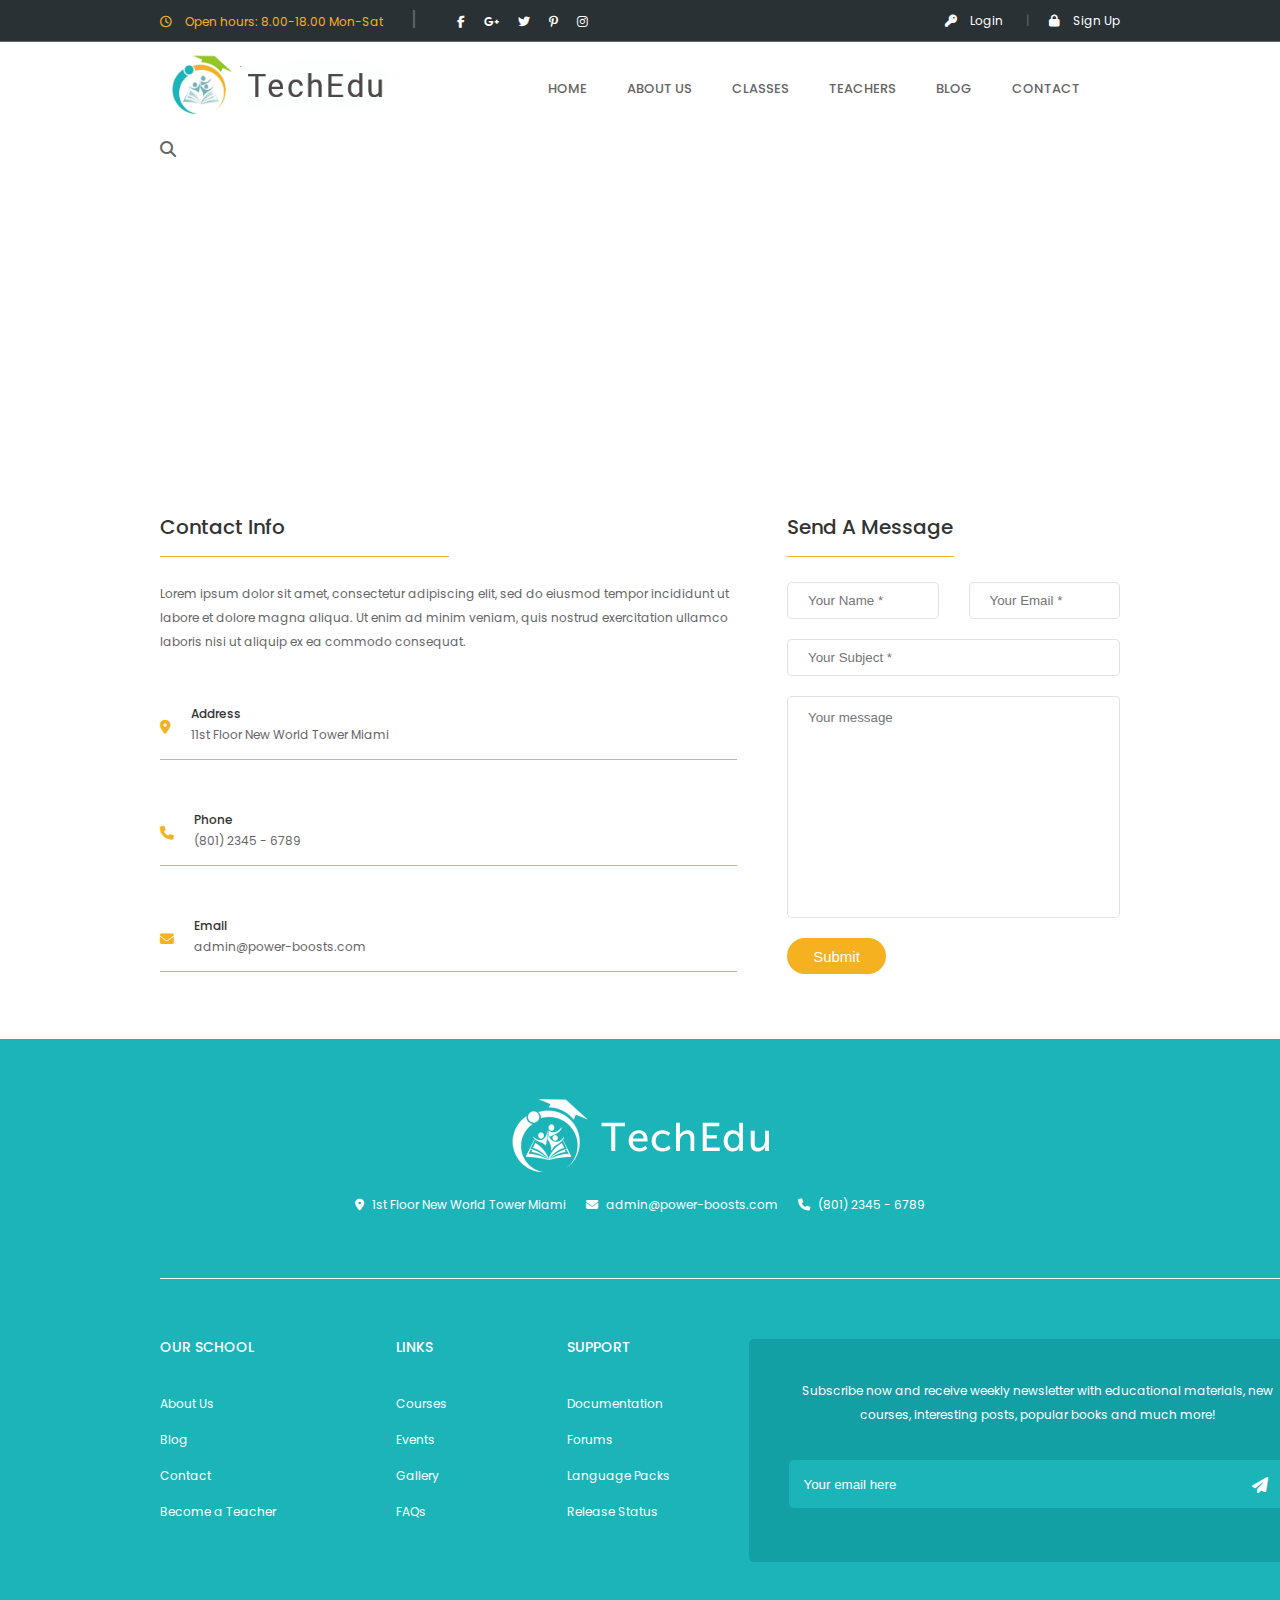
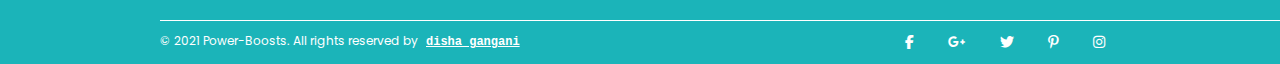
<file: contact.html>
<!DOCTYPE html>
<html lang="en">
<head>
    <meta charset="UTF-8">
    <meta name="viewport" content="width=device-width, initial-scale=1.0">
    <title>Contact</title>

    <link rel="stylesheet" href="css/all.min.css">
    <link rel="stylesheet" href="css/owl.carousel.min.css">
    <link rel="stylesheet" href="css/owl.theme.default.min.css">
    <link rel="stylesheet" href="css/animate.css">
    <link rel="shortcut icon" href="image/favicon.ico" type="image/x-icon">
    <link rel="stylesheet" href="css/style.css">

    <!-- https://htmldemo.net/techedu/techedu/index-4.html -->

</head>
<body>

    <div class="top_header flex container sticky-top">

        <div class="header_left flex align_items">
            <div class="header_time">
                <i class="fa-regular fa-clock"></i>
                Open hours: 8.00-18.00 Mon-Sat
                <SPan>|</SPan>     
            </div> <!--header_time-->
            <div class="header_icons">
                <i class="fa-brands fa-facebook-f"></i>
                <i class="fa-brands fa-google-plus-g"></i>
                <i class="fa-brands fa-twitter"></i>
                <i class="fa-brands fa-pinterest-p"></i>
                <i class="fa-brands fa-instagram"></i>
            </div> <!--header_icons-->
        </div> <!--header_left-->

        <div class="header_right flex align_items">
            <div class="header_login">
                <i class="fa-solid fa-key"></i>
                Login
                <span>|</span>
            </div> <!--header_login-->
            <div class="header_sign_up">
                <i class="fa-solid fa-lock"></i>
                Sign Up
            </div> <!--header_sign_up-->
        </div> <!--header_right-->

    </div> <!--top_header-->

    <header class="sticky">
        <div class="main_header container flex align_items">
            <div class="main_logo">
                <a href="index.html"><img src="image/logo_black.png" alt=""></a>
            </div> <!--main_logo-->
            <nav>
                <ul class="main_menu flex">
                    <li>
                        <a href="index.html">HOME
                            <!-- <i class="fa-solid fa-chevron-down"></i> -->
                        </a>
                    </li>
                    <li><a href="about.html">ABOUT US</a></li>
                    <li>
                        <a href="classes.html">CLASSES
                            <!-- <i class="fa-solid fa-chevron-down"></i> -->
                        </a>
                    </li>
                    <li>
                        <a href="teachers.html">TEACHERS
                            <!-- <i class="fa-solid fa-chevron-down"></i> -->
                        </a>
                    </li>
                    <li>
                        <a href="blog.html">BLOG
                            <!-- <i class="fa-solid fa-chevron-down"></i> -->
                        </a>
                    </li>
                    <li><a href="contact.html">CONTACT</a></li>
                </ul>
            </nav>
            <div class="search">
                <a href="#">
                    <i class="fa-solid fa-magnifying-glass"></i>
                </a>
            </div> <!--search-->
        </div> <!--main_header-->
    </header>

    <div class="map">
        <iframe src="https://www.google.com/maps/embed?pb=!1m18!1m12!1m3!1d3022.6343015442235!2d-73.99280722449974!3d40.748071735407336!2m3!1f0!2f0!3f0!3m2!1i1024!2i768!4f13.1!3m3!1m2!1s0x89c259af3d2621bb%3A0x3960fa7116e44c13!2sHampton%20Inn%20Manhattan-Madison%20Square%20Garden%20Area!5e0!3m2!1sen!2sin!4v1715574181011!5m2!1sen!2sin" width="600" height="450" style="border:0;" allowfullscreen="" loading="lazy" referrerpolicy="no-referrer-when-downgrade"></iframe>
    </div> <!--map-->

    <div class="contact_sec spacer container grid">

        <div class="left_con_sec">
            <h1>Contact Info</h1>
            <p>
                Lorem ipsum dolor sit amet, consectetur adipiscing elit, sed do eiusmod tempor incididunt ut labore et dolore magna aliqua. Ut enim ad minim veniam, quis nostrud exercitation ullamco laboris nisi ut aliquip ex ea commodo consequat.
            </p>
            <div class="left_con_sec_info">
                <div class="con_add flex align_items">
                    <i class="fa-solid fa-location-dot"></i>
                    <div class="con_add_con">
                        <h6>Address</h6>
                        <span>11st Floor New World Tower Miami</span>
                    </div> <!--con_add_con-->
                </div> <!--con_add-->
                <div class="con_pho flex align_items">
                    <i class="fa-solid fa-phone"></i>
                    <div class="con_pho_con">
                        <h6>Phone</h6>
                        <span>(801) 2345 - 6789</span>
                    </div> <!--con_pho_con-->
                </div> <!--con_pho-->
                <div class="con_mail flex align_items">
                    <i class="fa-solid fa-envelope"></i>
                    <div class="con_main_con">
                        <h6>Email</h6>
                        <span>admin@power-boosts.com</span>
                    </div> <!--con_main_con-->
                </div> <!--con_mail-->
            </div> <!--left_con_sec_info-->
        </div> <!--left_con_sec-->

        <div class="right_con_sec">
            <h1>Send A Message</h1>
            <div class="right_con_sec_mes_form">
                <form action="">
                    <div class="mes_grid grid">
                        <input type="name" id="name" placeholder="Your Name *">
                        <input type="email" id="email" placeholder="Your Email *">
                    </div> <!--mes_grid-->
                    <input type="subject" id="subject" placeholder="Your Subject *">
                    <input type="message" id="message" placeholder="Your message">
                    <button>Submit</button>
                </form>
            </div> <!--right_con_sec_mes_form-->
        </div> <!--right_con_sec-->

    </div> <!--contact_sec-->

    <footer>
        <div class="footer spacer container">
            <div class="footer_logo flex justify_content">
                <img src="image/footer-logo.png" alt="">
            </div> <!--footer_logo-->
            <div class="footer_info flex justify_content">
                <div class="foot_location">
                    <i class="fa-solid fa-location-dot"></i>
                    1st Floor New World Tower Miami
                </div> <!--foot_location-->
                <div class="foot_email">
                    <i class="fa-solid fa-envelope"></i>
                    admin@power-boosts.com
                </div> <!--foot_email-->
                <div class="foot_phone">
                    <i class="fa-solid fa-phone"></i>  
                    (801) 2345 - 6789
                </div> <!--foot_phone-->
            </div> <!--footer_info-->
            <div class="footer_grid grid">
                <div class="left_footer flex">
    
                    <div class="left_foot_item">
                        <h1>OUR SCHOOL</h1>
                        <div class="left_foot_p">
                            <p>About Us</p>
                            <p>Blog</p>
                            <p>Contact</p>
                            <p>Become a Teacher</p>
                        </div> <!--left_foot_p-->
                    </div> <!--left_foot_item-->
                    <div class="left_foot_item">
                        <h1>LINKS</h1>
                        <div class="left_foot_p">
                            <p>Courses</p>
                            <p>Events</p>
                            <p>Gallery</p>
                            <p>FAQs</p>
                        </div> <!--left_foot_p-->
                    </div> <!--left_foot_item-->
                    <div class="left_foot_item">
                        <h1>SUPPORT</h1>
                        <div class="left_foot_p">
                            <p>Documentation</p>
                            <p>Forums</p>
                            <p>Language Packs</p>
                            <p>Release Status</p>
                        </div> <!--left_foot_p-->
                    </div> <!--left_foot_item-->
    
                </div> <!--left_footer-->
                <div class="right_footer">
                    <div class="right_foot_box text_align">
                        <p>
                            Subscribe now and receive weekly newsletter with educational materials, new courses, interesting posts, popular books and much more!
                        </p>
                        <input type="email" id="email" placeholder="Your email here"> 
                        <i class="fa-solid fa-paper-plane"></i>
                    </div> <!--right_foot_box-->
                </div> <!--right_footer-->
            </div> <!--footer_grid-->
    
            <div class="last_footer flex">
                <span>© 2021 Power-Boosts. All rights reserved by <samp>disha gangani</samp></span>
                <div class="footer_icons">
                    <i class="fa-brands fa-facebook-f"></i>
                    <i class="fa-brands fa-google-plus-g"></i>
                    <i class="fa-brands fa-twitter"></i>
                    <i class="fa-brands fa-pinterest-p"></i>
                    <i class="fa-brands fa-instagram"></i>
                </div> <!--footer_icons-->
            </div> <!--last_footer-->
        </div> <!--footer-->
    </footer>
    
</body>
</html>
</file>
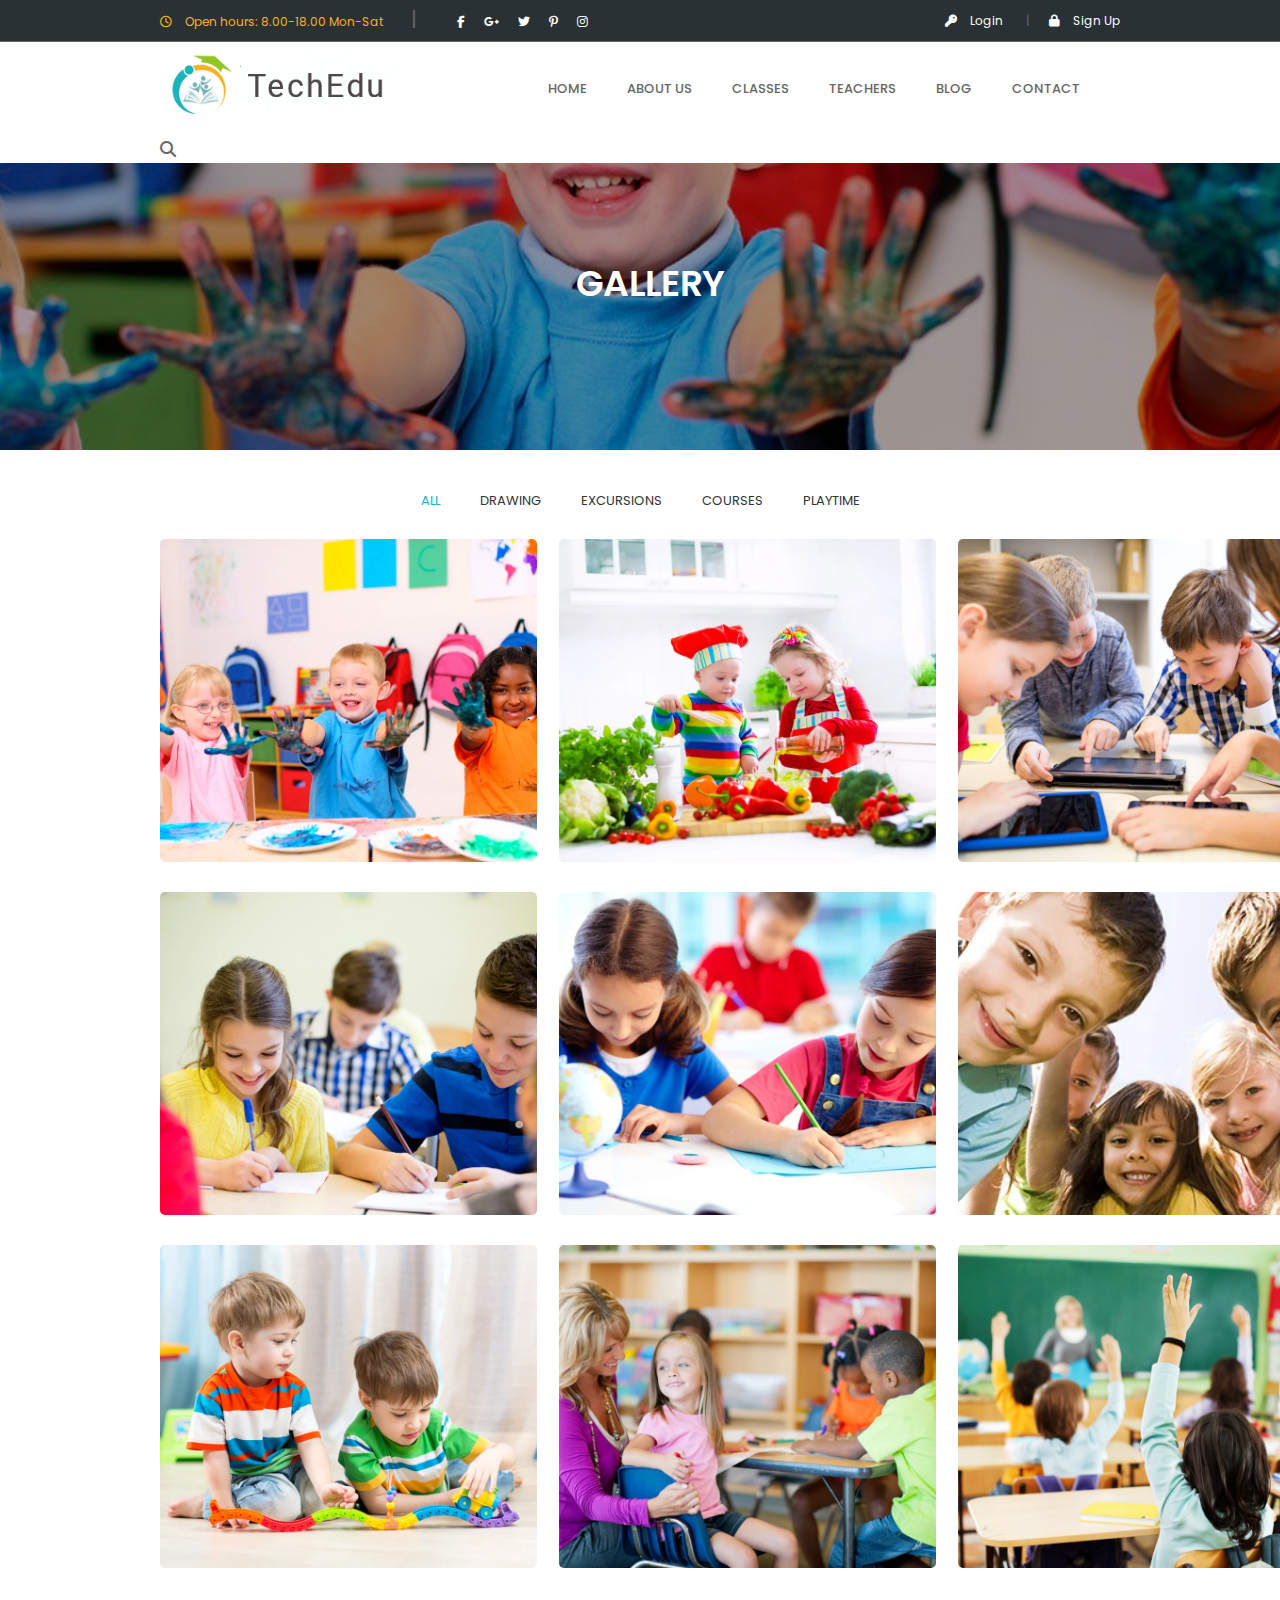
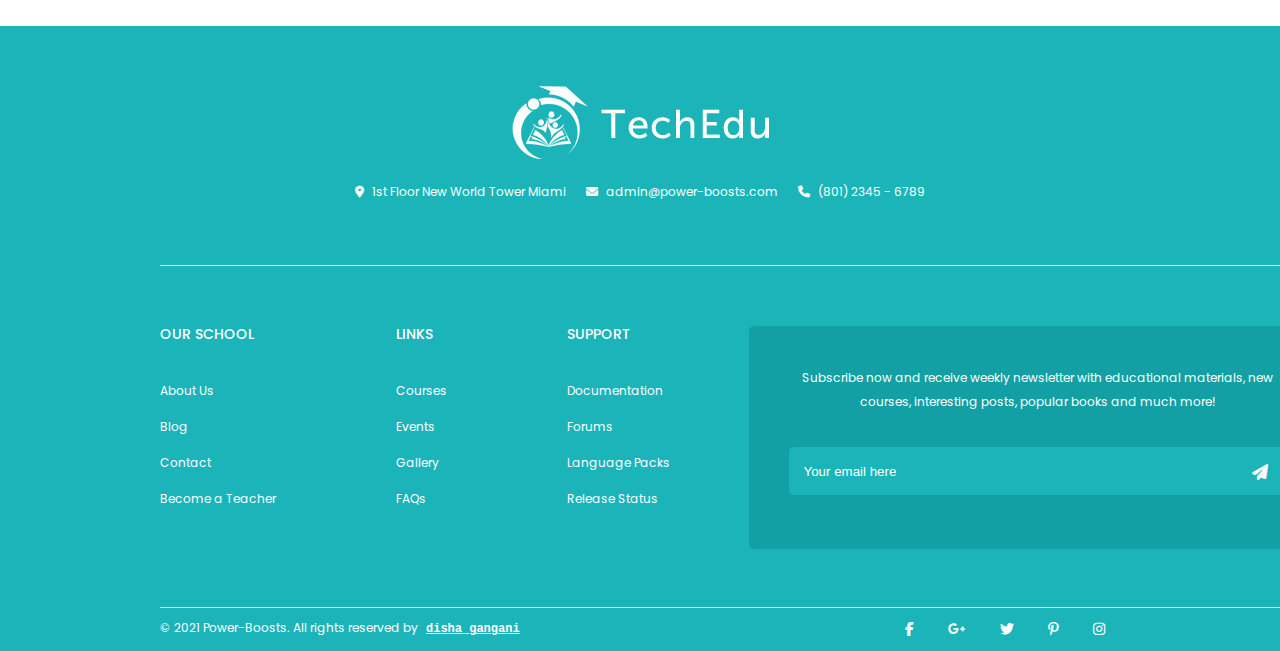
<file: gallery.html>
<!DOCTYPE html>
<html lang="en">
<head>
    <meta charset="UTF-8">
    <meta name="viewport" content="width=device-width, initial-scale=1.0">
    <title>Gallery</title>

    <link rel="stylesheet" href="css/all.min.css">
    <link rel="stylesheet" href="css/owl.carousel.min.css">
    <link rel="stylesheet" href="css/owl.theme.default.min.css">
    <link rel="stylesheet" href="css/animate.css">
    <link rel="shortcut icon" href="image/favicon.ico" type="image/x-icon">
    <link rel="stylesheet" href="css/style.css">

    <!-- https://htmldemo.net/techedu/techedu/index-4.html -->

</head>
<body>
    
    <div class="top_header flex container sticky-top">

        <div class="header_left flex align_items">
            <div class="header_time">
                <i class="fa-regular fa-clock"></i>
                Open hours: 8.00-18.00 Mon-Sat
                <SPan>|</SPan>     
            </div> <!--header_time-->
            <div class="header_icons">
                <i class="fa-brands fa-facebook-f"></i>
                <i class="fa-brands fa-google-plus-g"></i>
                <i class="fa-brands fa-twitter"></i>
                <i class="fa-brands fa-pinterest-p"></i>
                <i class="fa-brands fa-instagram"></i>
            </div> <!--header_icons-->
        </div> <!--header_left-->

        <div class="header_right flex align_items">
            <div class="header_login">
                <i class="fa-solid fa-key"></i>
                Login
                <span>|</span>
            </div> <!--header_login-->
            <div class="header_sign_up">
                <i class="fa-solid fa-lock"></i>
                Sign Up
            </div> <!--header_sign_up-->
        </div> <!--header_right-->

    </div> <!--top_header-->

    <header class="sticky">
        <div class="main_header container flex align_items">
            <div class="main_logo">
                <a href="index.html"><img src="image/logo_black.png" alt=""></a>
            </div> <!--main_logo-->
            <nav>
                <ul class="main_menu flex">
                    <li>
                        <a href="index.html">HOME
                            <!-- <i class="fa-solid fa-chevron-down"></i> -->
                        </a>
                    </li>
                    <li><a href="about.html">ABOUT US</a></li>
                    <li>
                        <a href="classes.html">CLASSES
                            <!-- <i class="fa-solid fa-chevron-down"></i> -->
                        </a>
                    </li>
                    <li>
                        <a href="teachers.html">TEACHERS
                            <!-- <i class="fa-solid fa-chevron-down"></i> -->
                        </a>
                    </li>
                    <li>
                        <a href="blog.html">BLOG
                            <!-- <i class="fa-solid fa-chevron-down"></i> -->
                        </a>
                    </li>
                    <li><a href="contact.html">CONTACT</a></li>
                </ul>
            </nav>
            <div class="search">
                <a href="#">
                    <i class="fa-solid fa-magnifying-glass"></i>
                </a>
            </div> <!--search-->
        </div> <!--main_header-->
    </header>

    <div class="about_us_section">
        <img src="image/gal_sec.jpg" alt="">
        <div class="about_us_cover">
            <span>GALLERY</span>
        </div> <!--about_us_cover-->
    </div> <!--about_us_section-->

    <div class="gallery_tab flex justify_content ">
        <span class="gal_active">ALL</span>
        <span>DRAWING</span>
        <span>EXCURSIONS</span>
        <span>COURSES</span>
        <span>PLAYTIME</span>
    </div> <!--gallery_tab-->

    <div class="gallery_sec container">

        <div class="gallery_sec_item">
            <img src="image/class1.webp" alt="">
            <div class="galley_sec_cover">
                <div class="gallery_sec_mid flex justify_content align_items">
                    <i class="fa-solid fa-image"></i>
                </div> <!--gallery_sec_mid-->
            </div> <!--galley_sec_cover-->
        </div> <!--gallery_sec_item-->

        <div class="gallery_sec_item">
            <img src="image/class2.webp" alt="">
            <div class="galley_sec_cover">
                <div class="gallery_sec_mid flex justify_content align_items">
                    <i class="fa-solid fa-image"></i>
                </div> <!--gallery_sec_mid-->
            </div> <!--galley_sec_cover-->
        </div> <!--gallery_sec_item-->

        <div class="gallery_sec_item">
            <img src="image/class6.webp" alt="">
            <div class="galley_sec_cover">
                <div class="gallery_sec_mid flex justify_content align_items">
                    <i class="fa-solid fa-image"></i>
                </div> <!--gallery_sec_mid-->
            </div> <!--galley_sec_cover-->
        </div> <!--gallery_sec_item-->

        <div class="gallery_sec_item">
            <img src="image/gal3.webp" alt="">
            <div class="galley_sec_cover">
                <div class="gallery_sec_mid flex justify_content align_items">
                    <i class="fa-solid fa-image"></i>
                </div> <!--gallery_sec_mid-->
            </div> <!--galley_sec_cover-->
        </div> <!--gallery_sec_item-->

        <div class="gallery_sec_item">
            <img src="image/class4.webp" alt="">
            <div class="galley_sec_cover">
                <div class="gallery_sec_mid flex justify_content align_items">
                    <i class="fa-solid fa-image"></i>
                </div> <!--gallery_sec_mid-->
            </div> <!--galley_sec_cover-->
        </div> <!--gallery_sec_item-->

        <div class="gallery_sec_item">
            <img src="image/blog2.webp" alt="">
            <div class="galley_sec_cover">
                <div class="gallery_sec_mid flex justify_content align_items">
                    <i class="fa-solid fa-image"></i>
                </div> <!--gallery_sec_mid-->
            </div> <!--galley_sec_cover-->
        </div> <!--gallery_sec_item-->

        <div class="gallery_sec_item">
            <img src="image/gal4.webp" alt="">
            <div class="galley_sec_cover">
                <div class="gallery_sec_mid flex justify_content align_items">
                    <i class="fa-solid fa-image"></i>
                </div> <!--gallery_sec_mid-->
            </div> <!--galley_sec_cover-->
        </div> <!--gallery_sec_item-->


        <div class="gallery_sec_item">
            <img src="image/gal5.webp" alt="">
            <div class="galley_sec_cover">
                <div class="gallery_sec_mid flex justify_content align_items">
                    <i class="fa-solid fa-image"></i>
                </div> <!--gallery_sec_mid-->
            </div> <!--galley_sec_cover-->
        </div> <!--gallery_sec_item-->


        <div class="gallery_sec_item">
            <img src="image/gal.jpg" alt="">
            <div class="galley_sec_cover">
                <div class="gallery_sec_mid flex justify_content align_items">
                    <i class="fa-solid fa-image"></i>
                </div> <!--gallery_sec_mid-->
            </div> <!--galley_sec_cover-->
        </div> <!--gallery_sec_item-->


    </div> <!--gallery_sec-->

    <footer>
        <div class="footer spacer container gal_footer">
            <div class="footer_logo flex justify_content">
                <img src="image/footer-logo.png" alt="">
            </div> <!--footer_logo-->
            <div class="footer_info flex justify_content">
                <div class="foot_location">
                    <i class="fa-solid fa-location-dot"></i>
                    1st Floor New World Tower Miami
                </div> <!--foot_location-->
                <div class="foot_email">
                    <i class="fa-solid fa-envelope"></i>
                    admin@power-boosts.com
                </div> <!--foot_email-->
                <div class="foot_phone">
                    <i class="fa-solid fa-phone"></i>  
                    (801) 2345 - 6789
                </div> <!--foot_phone-->
            </div> <!--footer_info-->
            <div class="footer_grid grid">
                <div class="left_footer flex">
    
                    <div class="left_foot_item">
                        <h1>OUR SCHOOL</h1>
                        <div class="left_foot_p">
                            <p>About Us</p>
                            <p>Blog</p>
                            <p>Contact</p>
                            <p>Become a Teacher</p>
                        </div> <!--left_foot_p-->
                    </div> <!--left_foot_item-->
                    <div class="left_foot_item">
                        <h1>LINKS</h1>
                        <div class="left_foot_p">
                            <p>Courses</p>
                            <p>Events</p>
                            <p>Gallery</p>
                            <p>FAQs</p>
                        </div> <!--left_foot_p-->
                    </div> <!--left_foot_item-->
                    <div class="left_foot_item">
                        <h1>SUPPORT</h1>
                        <div class="left_foot_p">
                            <p>Documentation</p>
                            <p>Forums</p>
                            <p>Language Packs</p>
                            <p>Release Status</p>
                        </div> <!--left_foot_p-->
                    </div> <!--left_foot_item-->
    
                </div> <!--left_footer-->
                <div class="right_footer">
                    <div class="right_foot_box text_align">
                        <p>
                            Subscribe now and receive weekly newsletter with educational materials, new courses, interesting posts, popular books and much more!
                        </p>
                        <input type="email" id="email" placeholder="Your email here"> 
                        <i class="fa-solid fa-paper-plane"></i>
                    </div> <!--right_foot_box-->
                </div> <!--right_footer-->
            </div> <!--footer_grid-->
    
            <div class="last_footer flex">
                <span>© 2021 Power-Boosts. All rights reserved by <samp>disha gangani</samp></span>
                <div class="footer_icons">
                    <i class="fa-brands fa-facebook-f"></i>
                    <i class="fa-brands fa-google-plus-g"></i>
                    <i class="fa-brands fa-twitter"></i>
                    <i class="fa-brands fa-pinterest-p"></i>
                    <i class="fa-brands fa-instagram"></i>
                </div> <!--footer_icons-->
            </div> <!--last_footer-->
        </div> <!--footer-->
    </footer>

</body>
</html>
</file>
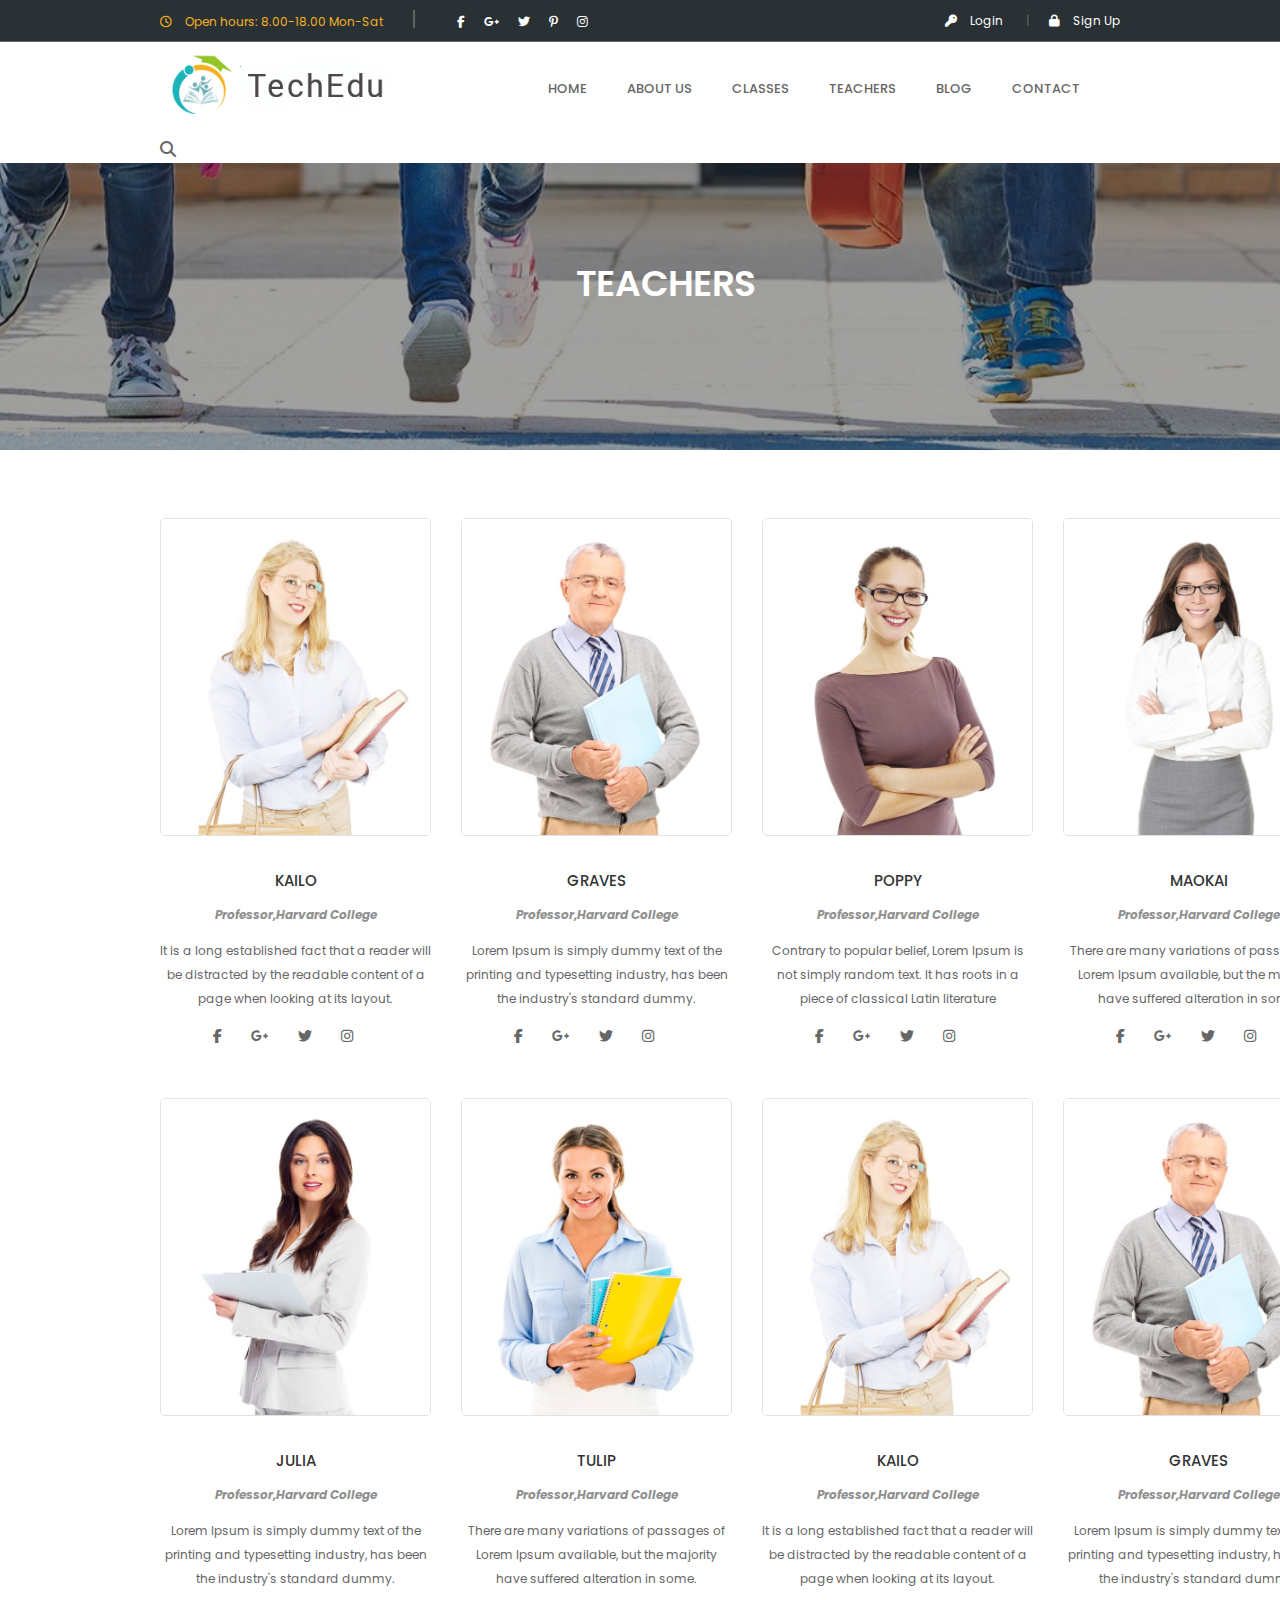
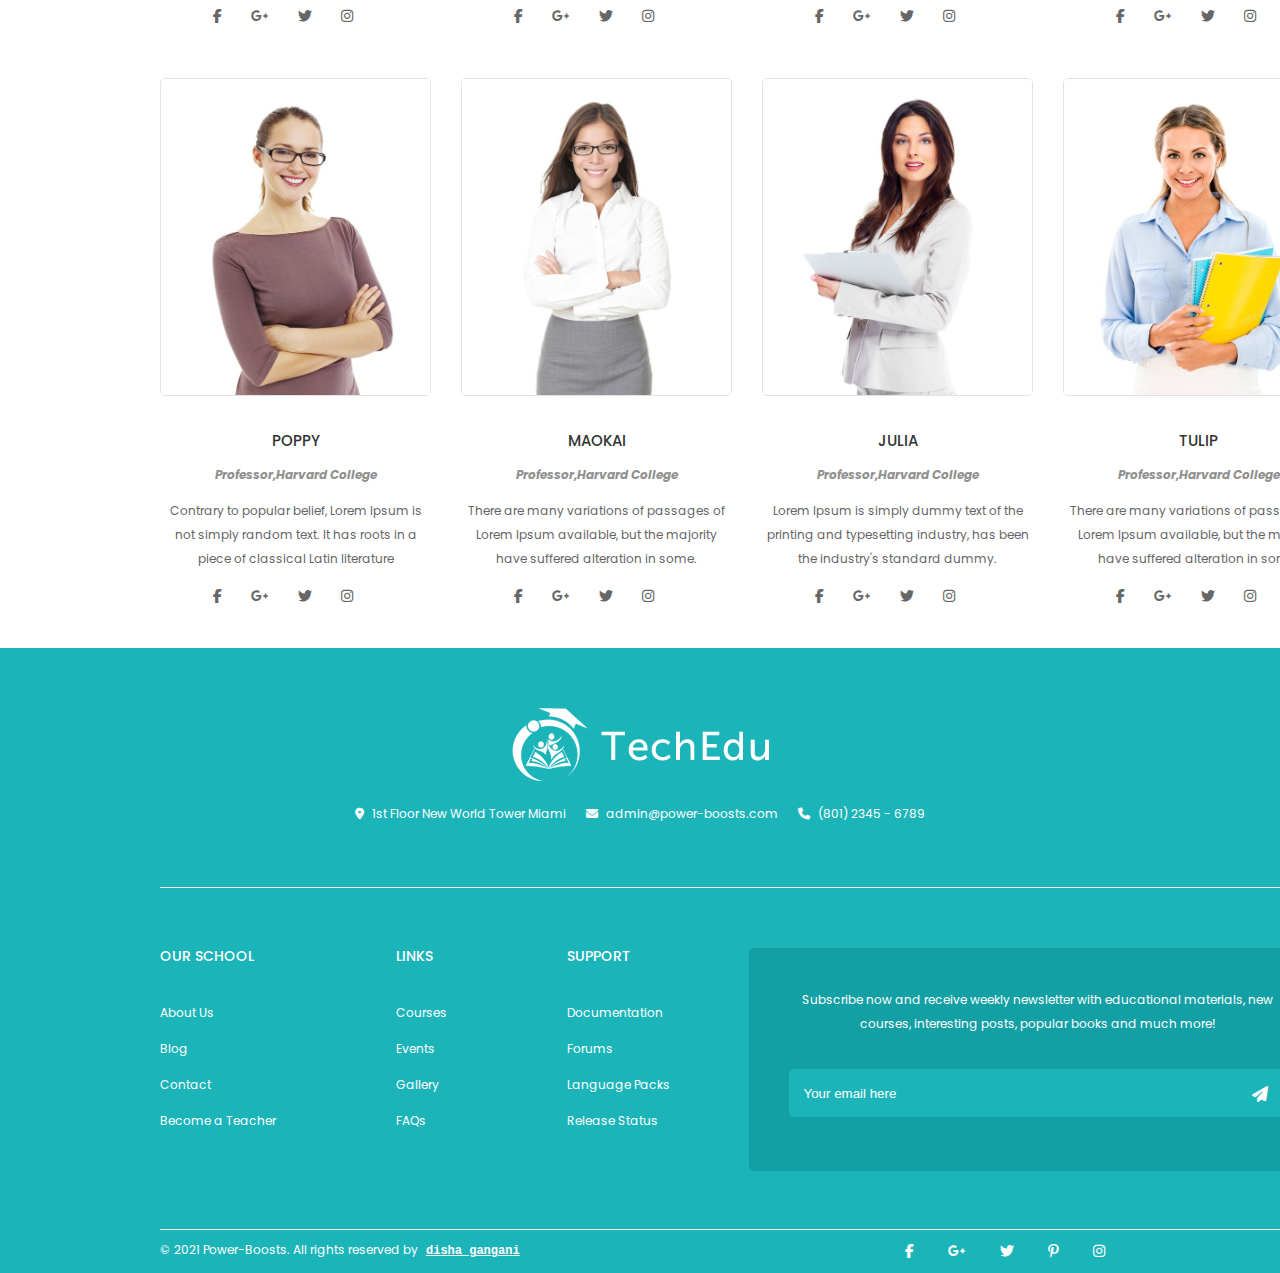
<file: teachers.html>
<!DOCTYPE html>
<html lang="en">
<head>
    <meta charset="UTF-8">
    <meta name="viewport" content="width=device-width, initial-scale=1.0">
    <title>Teachers</title>

    <link rel="stylesheet" href="css/all.min.css">
    <link rel="stylesheet" href="css/owl.carousel.min.css">
    <link rel="stylesheet" href="css/owl.theme.default.min.css">
    <link rel="stylesheet" href="css/animate.css">
    <link rel="shortcut icon" href="image/favicon.ico" type="image/x-icon">
    <link rel="stylesheet" href="css/style.css">

    <!-- https://htmldemo.net/techedu/techedu/index-4.html -->

</head>
<body>

    <div class="top_header flex container sticky-top">

        <div class="header_left flex align_items">
            <div class="header_time">
                <i class="fa-regular fa-clock"></i>
                Open hours: 8.00-18.00 Mon-Sat
                <SPan>|</SPan>     
            </div> <!--header_time-->
            <div class="header_icons">
                <i class="fa-brands fa-facebook-f"></i>
                <i class="fa-brands fa-google-plus-g"></i>
                <i class="fa-brands fa-twitter"></i>
                <i class="fa-brands fa-pinterest-p"></i>
                <i class="fa-brands fa-instagram"></i>
            </div> <!--header_icons-->
        </div> <!--header_left-->

        <div class="header_right flex align_items">
            <div class="header_login">
                <i class="fa-solid fa-key"></i>
                Login
                <span>|</span>
            </div> <!--header_login-->
            <div class="header_sign_up">
                <i class="fa-solid fa-lock"></i>
                Sign Up
            </div> <!--header_sign_up-->
        </div> <!--header_right-->

    </div> <!--top_header-->

    <header class="sticky">
        <div class="main_header container flex align_items">
            <div class="main_logo">
                <a href="index.html"><img src="image/logo_black.png" alt=""></a>
            </div> <!--main_logo-->
            <nav>
                <ul class="main_menu flex">
                    <li>
                        <a href="index.html">HOME
                            <!-- <i class="fa-solid fa-chevron-down"></i> -->
                        </a>
                    </li>
                    <li><a href="about.html">ABOUT US</a></li>
                    <li>
                        <a href="classes.html">CLASSES
                            <!-- <i class="fa-solid fa-chevron-down"></i> -->
                        </a>
                    </li>
                    <li>
                        <a href="teachers.html">TEACHERS
                            <!-- <i class="fa-solid fa-chevron-down"></i> -->
                        </a>
                    </li>
                    <li>
                        <a href="blog.html">BLOG
                            <!-- <i class="fa-solid fa-chevron-down"></i> -->
                        </a>
                    </li>
                    <li><a href="contact.html">CONTACT</a></li>
                </ul>
            </nav>
            <div class="search">
                <a href="#">
                    <i class="fa-solid fa-magnifying-glass"></i>
                </a>
            </div> <!--search-->
        </div> <!--main_header-->
    </header>

    <div class="about_us_section">
        <img src="image/teachers.jpg" alt="">
        <div class="about_us_cover">
            <span>TEACHERS</span>
        </div> <!--about_us_cover-->
    </div> <!--about_us_section-->

    <section>
        <div class="teachers teach_sec">
            <div class="teacher_grid container">

                <div class="teacher_item">
                    <div class="teacher_img">
                        <img src="image/teach1.jpg" alt="">
                        <div class="teacher_cover">
                            <div class="tech_cov_con flex justify_content align_items">
                                <i class="fa-regular fa-pen-to-square"></i>
                            View Profile
                            </div> <!--tech_cov_con-->
                        </div> <!--teacher_cover-->
                    </div> <!--teacher_img-->
                    <div class="teacher_content text_align">
                        <h1>KAILO</h1>
                        <span>Professor,Harvard College</span>
                        <p>
                            It is a long established fact that a reader will be distracted by the readable content of a page when looking at its layout.
                        </p>
                        <div class="teacher_icons">
                            <i class="fa-brands fa-facebook-f"></i>
                            <i class="fa-brands fa-google-plus-g"></i>
                            <i class="fa-brands fa-twitter"></i>
                            <i class="fa-brands fa-instagram"></i>
                        </div> <!--teacher_icons-->
                    </div> <!--teacher_content-->
                </div> <!--teacher_item-->

                <div class="teacher_item">
                    <div class="teacher_img">
                        <img src="image/teach2.jpg" alt="">
                        <div class="teacher_cover">
                            <div class="tech_cov_con flex justify_content align_items">
                                <i class="fa-regular fa-pen-to-square"></i>
                            View Profile
                            </div> <!--tech_cov_con-->
                        </div> <!--teacher_cover-->
                    </div> <!--teacher_img-->
                    <div class="teacher_content text_align">
                        <h1>GRAVES</h1>
                        <span>Professor,Harvard College</span>
                        <p>
                            Lorem Ipsum is simply dummy text of the printing and typesetting industry, has been the industry's standard dummy.
                        </p>
                        <div class="teacher_icons">
                            <i class="fa-brands fa-facebook-f"></i>
                            <i class="fa-brands fa-google-plus-g"></i>
                            <i class="fa-brands fa-twitter"></i>
                            <i class="fa-brands fa-instagram"></i>
                        </div> <!--teacher_icons-->
                    </div> <!--teacher_content-->
                </div> <!--teacher_item-->

                <div class="teacher_item">
                    <div class="teacher_img">
                        <img src="image/teach3.jpg" alt="">
                        <div class="teacher_cover">
                            <div class="tech_cov_con flex justify_content align_items">
                                <i class="fa-regular fa-pen-to-square"></i>
                            View Profile
                            </div> <!--tech_cov_con-->
                        </div> <!--teacher_cover-->
                    </div> <!--teacher_img-->
                    <div class="teacher_content text_align">
                        <h1>POPPY</h1>
                        <span>Professor,Harvard College</span>
                        <p>
                            Contrary to popular belief, Lorem Ipsum is not simply random text. It has roots in a piece of classical Latin literature
                        </p>
                        <div class="teacher_icons">
                            <i class="fa-brands fa-facebook-f"></i>
                            <i class="fa-brands fa-google-plus-g"></i>
                            <i class="fa-brands fa-twitter"></i>
                            <i class="fa-brands fa-instagram"></i>
                        </div> <!--teacher_icons-->
                    </div> <!--teacher_content-->
                </div> <!--teacher_item-->

                <div class="teacher_item">
                    <div class="teacher_img">
                        <img src="image/teach4.jpg" alt="">
                        <div class="teacher_cover">
                            <div class="tech_cov_con flex justify_content align_items">
                                <i class="fa-regular fa-pen-to-square"></i>
                            View Profile
                            </div> <!--tech_cov_con-->
                        </div> <!--teacher_cover-->
                    </div> <!--teacher_img-->
                    <div class="teacher_content text_align">
                        <h1>MAOKAI</h1>
                        <span>Professor,Harvard College</span>
                        <p>
                            There are many variations of passages of Lorem Ipsum available, but the majority have suffered alteration in some.
                        </p>
                        <div class="teacher_icons">
                            <i class="fa-brands fa-facebook-f"></i>
                            <i class="fa-brands fa-google-plus-g"></i>
                            <i class="fa-brands fa-twitter"></i>
                            <i class="fa-brands fa-instagram"></i>
                        </div> <!--teacher_icons-->
                    </div> <!--teacher_content-->
                </div> <!--teacher_item-->

                <div class="teacher_item">
                    <div class="teacher_img">
                        <img src="image/teach5.jpg" alt="">
                        <div class="teacher_cover">
                            <div class="tech_cov_con flex justify_content align_items">
                                <i class="fa-regular fa-pen-to-square"></i>
                            View Profile
                            </div> <!--tech_cov_con-->
                        </div> <!--teacher_cover-->
                    </div> <!--teacher_img-->
                    <div class="teacher_content text_align">
                        <h1>JULIA</h1>
                        <span>Professor,Harvard College</span>
                        <p>
                            Lorem Ipsum is simply dummy text of the printing and typesetting industry, has been the industry's standard dummy.
                        </p>
                        <div class="teacher_icons">
                            <i class="fa-brands fa-facebook-f"></i>
                            <i class="fa-brands fa-google-plus-g"></i>
                            <i class="fa-brands fa-twitter"></i>
                            <i class="fa-brands fa-instagram"></i>
                        </div> <!--teacher_icons-->
                    </div> <!--teacher_content-->
                </div> <!--teacher_item-->

                <div class="teacher_item">
                    <div class="teacher_img">
                        <img src="image/11.jpg" alt="">
                        <div class="teacher_cover">
                            <div class="tech_cov_con flex justify_content align_items">
                                <i class="fa-regular fa-pen-to-square"></i>
                            View Profile
                            </div> <!--tech_cov_con-->
                        </div> <!--teacher_cover-->
                    </div> <!--teacher_img-->
                    <div class="teacher_content text_align">
                        <h1>TULIP</h1>
                        <span>Professor,Harvard College</span>
                        <p>
                            There are many variations of passages of Lorem Ipsum available, but the majority have suffered alteration in some.
                        </p>
                        <div class="teacher_icons">
                            <i class="fa-brands fa-facebook-f"></i>
                            <i class="fa-brands fa-google-plus-g"></i>
                            <i class="fa-brands fa-twitter"></i>
                            <i class="fa-brands fa-instagram"></i>
                        </div> <!--teacher_icons-->
                    </div> <!--teacher_content-->
                </div> <!--teacher_item-->

                <div class="teacher_item">
                    <div class="teacher_img">
                        <img src="image/teach1.jpg" alt="">
                        <div class="teacher_cover">
                            <div class="tech_cov_con flex justify_content align_items">
                                <i class="fa-regular fa-pen-to-square"></i>
                            View Profile
                            </div> <!--tech_cov_con-->
                        </div> <!--teacher_cover-->
                    </div> <!--teacher_img-->
                    <div class="teacher_content text_align">
                        <h1>KAILO</h1>
                        <span>Professor,Harvard College</span>
                        <p>
                            It is a long established fact that a reader will be distracted by the readable content of a page when looking at its layout.
                        </p>
                        <div class="teacher_icons">
                            <i class="fa-brands fa-facebook-f"></i>
                            <i class="fa-brands fa-google-plus-g"></i>
                            <i class="fa-brands fa-twitter"></i>
                            <i class="fa-brands fa-instagram"></i>
                        </div> <!--teacher_icons-->
                    </div> <!--teacher_content-->
                </div> <!--teacher_item-->

                <div class="teacher_item">
                    <div class="teacher_img">
                        <img src="image/teach2.jpg" alt="">
                        <div class="teacher_cover">
                            <div class="tech_cov_con flex justify_content align_items">
                                <i class="fa-regular fa-pen-to-square"></i>
                            View Profile
                            </div> <!--tech_cov_con-->
                        </div> <!--teacher_cover-->
                    </div> <!--teacher_img-->
                    <div class="teacher_content text_align">
                        <h1>GRAVES</h1>
                        <span>Professor,Harvard College</span>
                        <p>
                            Lorem Ipsum is simply dummy text of the printing and typesetting industry, has been the industry's standard dummy.
                        </p>
                        <div class="teacher_icons">
                            <i class="fa-brands fa-facebook-f"></i>
                            <i class="fa-brands fa-google-plus-g"></i>
                            <i class="fa-brands fa-twitter"></i>
                            <i class="fa-brands fa-instagram"></i>
                        </div> <!--teacher_icons-->
                    </div> <!--teacher_content-->
                </div> <!--teacher_item-->

                <div class="teacher_item">
                    <div class="teacher_img">
                        <img src="image/teach3.jpg" alt="">
                        <div class="teacher_cover">
                            <div class="tech_cov_con flex justify_content align_items">
                                <i class="fa-regular fa-pen-to-square"></i>
                            View Profile
                            </div> <!--tech_cov_con-->
                        </div> <!--teacher_cover-->
                    </div> <!--teacher_img-->
                    <div class="teacher_content text_align">
                        <h1>POPPY</h1>
                        <span>Professor,Harvard College</span>
                        <p>
                            Contrary to popular belief, Lorem Ipsum is not simply random text. It has roots in a piece of classical Latin literature
                        </p>
                        <div class="teacher_icons">
                            <i class="fa-brands fa-facebook-f"></i>
                            <i class="fa-brands fa-google-plus-g"></i>
                            <i class="fa-brands fa-twitter"></i>
                            <i class="fa-brands fa-instagram"></i>
                        </div> <!--teacher_icons-->
                    </div> <!--teacher_content-->
                </div> <!--teacher_item-->

                <div class="teacher_item">
                    <div class="teacher_img">
                        <img src="image/teach4.jpg" alt="">
                        <div class="teacher_cover">
                            <div class="tech_cov_con flex justify_content align_items">
                                <i class="fa-regular fa-pen-to-square"></i>
                            View Profile
                            </div> <!--tech_cov_con-->
                        </div> <!--teacher_cover-->
                    </div> <!--teacher_img-->
                    <div class="teacher_content text_align">
                        <h1>MAOKAI</h1>
                        <span>Professor,Harvard College</span>
                        <p>
                            There are many variations of passages of Lorem Ipsum available, but the majority have suffered alteration in some.
                        </p>
                        <div class="teacher_icons">
                            <i class="fa-brands fa-facebook-f"></i>
                            <i class="fa-brands fa-google-plus-g"></i>
                            <i class="fa-brands fa-twitter"></i>
                            <i class="fa-brands fa-instagram"></i>
                        </div> <!--teacher_icons-->
                    </div> <!--teacher_content-->
                </div> <!--teacher_item-->

                <div class="teacher_item">
                    <div class="teacher_img">
                        <img src="image/teach5.jpg" alt="">
                        <div class="teacher_cover">
                            <div class="tech_cov_con flex justify_content align_items">
                                <i class="fa-regular fa-pen-to-square"></i>
                            View Profile
                            </div> <!--tech_cov_con-->
                        </div> <!--teacher_cover-->
                    </div> <!--teacher_img-->
                    <div class="teacher_content text_align">
                        <h1>JULIA</h1>
                        <span>Professor,Harvard College</span>
                        <p>
                            Lorem Ipsum is simply dummy text of the printing and typesetting industry, has been the industry's standard dummy.
                        </p>
                        <div class="teacher_icons">
                            <i class="fa-brands fa-facebook-f"></i>
                            <i class="fa-brands fa-google-plus-g"></i>
                            <i class="fa-brands fa-twitter"></i>
                            <i class="fa-brands fa-instagram"></i>
                        </div> <!--teacher_icons-->
                    </div> <!--teacher_content-->
                </div> <!--teacher_item-->

                <div class="teacher_item">
                    <div class="teacher_img">
                        <img src="image/11.jpg" alt="">
                        <div class="teacher_cover">
                            <div class="tech_cov_con flex justify_content align_items">
                                <i class="fa-regular fa-pen-to-square"></i>
                            View Profile
                            </div> <!--tech_cov_con-->
                        </div> <!--teacher_cover-->
                    </div> <!--teacher_img-->
                    <div class="teacher_content text_align">
                        <h1>TULIP</h1>
                        <span>Professor,Harvard College</span>
                        <p>
                            There are many variations of passages of Lorem Ipsum available, but the majority have suffered alteration in some.
                        </p>
                        <div class="teacher_icons">
                            <i class="fa-brands fa-facebook-f"></i>
                            <i class="fa-brands fa-google-plus-g"></i>
                            <i class="fa-brands fa-twitter"></i>
                            <i class="fa-brands fa-instagram"></i>
                        </div> <!--teacher_icons-->
                    </div> <!--teacher_content-->
                </div> <!--teacher_item-->

            </div> <!--teacher_grid-->
        </div> <!--teachers-->
    </section>

    <footer>
        <div class="footer spacer container">
            <div class="footer_logo flex justify_content">
                <img src="image/footer-logo.png" alt="">
            </div> <!--footer_logo-->
            <div class="footer_info flex justify_content">
                <div class="foot_location">
                    <i class="fa-solid fa-location-dot"></i>
                    1st Floor New World Tower Miami
                </div> <!--foot_location-->
                <div class="foot_email">
                    <i class="fa-solid fa-envelope"></i>
                    admin@power-boosts.com
                </div> <!--foot_email-->
                <div class="foot_phone">
                    <i class="fa-solid fa-phone"></i>  
                    (801) 2345 - 6789
                </div> <!--foot_phone-->
            </div> <!--footer_info-->
            <div class="footer_grid grid">
                <div class="left_footer flex">
    
                    <div class="left_foot_item">
                        <h1>OUR SCHOOL</h1>
                        <div class="left_foot_p">
                            <p>About Us</p>
                            <p>Blog</p>
                            <p>Contact</p>
                            <p>Become a Teacher</p>
                        </div> <!--left_foot_p-->
                    </div> <!--left_foot_item-->
                    <div class="left_foot_item">
                        <h1>LINKS</h1>
                        <div class="left_foot_p">
                            <p>Courses</p>
                            <p>Events</p>
                            <p>Gallery</p>
                            <p>FAQs</p>
                        </div> <!--left_foot_p-->
                    </div> <!--left_foot_item-->
                    <div class="left_foot_item">
                        <h1>SUPPORT</h1>
                        <div class="left_foot_p">
                            <p>Documentation</p>
                            <p>Forums</p>
                            <p>Language Packs</p>
                            <p>Release Status</p>
                        </div> <!--left_foot_p-->
                    </div> <!--left_foot_item-->
    
                </div> <!--left_footer-->
                <div class="right_footer">
                    <div class="right_foot_box text_align">
                        <p>
                            Subscribe now and receive weekly newsletter with educational materials, new courses, interesting posts, popular books and much more!
                        </p>
                        <input type="email" id="email" placeholder="Your email here"> 
                        <i class="fa-solid fa-paper-plane"></i>
                    </div> <!--right_foot_box-->
                </div> <!--right_footer-->
            </div> <!--footer_grid-->
    
            <div class="last_footer flex">
                <span>© 2021 Power-Boosts. All rights reserved by <samp>disha gangani</samp></span>
                <div class="footer_icons">
                    <i class="fa-brands fa-facebook-f"></i>
                    <i class="fa-brands fa-google-plus-g"></i>
                    <i class="fa-brands fa-twitter"></i>
                    <i class="fa-brands fa-pinterest-p"></i>
                    <i class="fa-brands fa-instagram"></i>
                </div> <!--footer_icons-->
            </div> <!--last_footer-->
        </div> <!--footer-->
    </footer>
    
</body>
</html>
</file>
<file: css/style.css>
/* poppins-regular - latin */
@font-face {
    font-display: swap; /* Check https://developer.mozilla.org/en-US/docs/Web/CSS/@font-face/font-display for other options. */
    font-family: 'Poppins';
    font-style: normal;
    font-weight: 400;
    src: url('../fonts/poppins-v21-latin-regular.eot'); /* IE9 Compat Modes */
    src: url('../fonts/poppins-v21-latin-regular.eot?#iefix') format('embedded-opentype'), /* IE6-IE8 */
         url('../fonts/poppins-v21-latin-regular.woff2') format('woff2'), /* Chrome 36+, Opera 23+, Firefox 39+, Safari 12+, iOS 10+ */
         url('../fonts/poppins-v21-latin-regular.woff') format('woff'), /* Chrome 5+, Firefox 3.6+, IE 9+, Safari 5.1+, iOS 5+ */
         url('../fonts/poppins-v21-latin-regular.ttf') format('truetype'), /* Chrome 4+, Firefox 3.5+, IE 9+, Safari 3.1+, iOS 4.2+, Android Browser 2.2+ */
         url('../fonts/poppins-v21-latin-regular.svg#Poppins') format('svg'); /* Legacy iOS */
  }
  /* poppins-500 - latin */
  @font-face {
    font-display: swap; /* Check https://developer.mozilla.org/en-US/docs/Web/CSS/@font-face/font-display for other options. */
    font-family: 'Poppins';
    font-style: normal;
    font-weight: 500;
    src: url('../fonts/poppins-v21-latin-500.eot'); /* IE9 Compat Modes */
    src: url('../fonts/poppins-v21-latin-500.eot?#iefix') format('embedded-opentype'), /* IE6-IE8 */
         url('../fonts/poppins-v21-latin-500.woff2') format('woff2'), /* Chrome 36+, Opera 23+, Firefox 39+, Safari 12+, iOS 10+ */
         url('../fonts/poppins-v21-latin-500.woff') format('woff'), /* Chrome 5+, Firefox 3.6+, IE 9+, Safari 5.1+, iOS 5+ */
         url('../fonts/poppins-v21-latin-500.ttf') format('truetype'), /* Chrome 4+, Firefox 3.5+, IE 9+, Safari 3.1+, iOS 4.2+, Android Browser 2.2+ */
         url('../fonts/poppins-v21-latin-500.svg#Poppins') format('svg'); /* Legacy iOS */
  }
  /* poppins-600 - latin */
  @font-face {
    font-display: swap; /* Check https://developer.mozilla.org/en-US/docs/Web/CSS/@font-face/font-display for other options. */
    font-family: 'Poppins';
    font-style: normal;
    font-weight: 600;
    src: url('../fonts/poppins-v21-latin-600.eot'); /* IE9 Compat Modes */
    src: url('../fonts/poppins-v21-latin-600.eot?#iefix') format('embedded-opentype'), /* IE6-IE8 */
         url('../fonts/poppins-v21-latin-600.woff2') format('woff2'), /* Chrome 36+, Opera 23+, Firefox 39+, Safari 12+, iOS 10+ */
         url('../fonts/poppins-v21-latin-600.woff') format('woff'), /* Chrome 5+, Firefox 3.6+, IE 9+, Safari 5.1+, iOS 5+ */
         url('../fonts/poppins-v21-latin-600.ttf') format('truetype'), /* Chrome 4+, Firefox 3.5+, IE 9+, Safari 3.1+, iOS 4.2+, Android Browser 2.2+ */
         url('../fonts/poppins-v21-latin-600.svg#Poppins') format('svg'); /* Legacy iOS */
  }
  /* poppins-700italic - latin */
  @font-face {
    font-display: swap; /* Check https://developer.mozilla.org/en-US/docs/Web/CSS/@font-face/font-display for other options. */
    font-family: 'Poppins';
    font-style: italic;
    font-weight: 700;
    src: url('../fonts/poppins-v21-latin-700italic.eot'); /* IE9 Compat Modes */
    src: url('../fonts/poppins-v21-latin-700italic.eot?#iefix') format('embedded-opentype'), /* IE6-IE8 */
         url('../fonts/poppins-v21-latin-700italic.woff2') format('woff2'), /* Chrome 36+, Opera 23+, Firefox 39+, Safari 12+, iOS 10+ */
         url('../fonts/poppins-v21-latin-700italic.woff') format('woff'), /* Chrome 5+, Firefox 3.6+, IE 9+, Safari 5.1+, iOS 5+ */
         url('../fonts/poppins-v21-latin-700italic.ttf') format('truetype'), /* Chrome 4+, Firefox 3.5+, IE 9+, Safari 3.1+, iOS 4.2+, Android Browser 2.2+ */
         url('../fonts/poppins-v21-latin-700italic.svg#Poppins') format('svg'); /* Legacy iOS */
  }
  /* poppins-800 - latin */
  @font-face {
    font-display: swap; /* Check https://developer.mozilla.org/en-US/docs/Web/CSS/@font-face/font-display for other options. */
    font-family: 'Poppins';
    font-style: normal;
    font-weight: 800;
    src: url('../fonts/poppins-v21-latin-800.eot'); /* IE9 Compat Modes */
    src: url('../fonts/poppins-v21-latin-800.eot?#iefix') format('embedded-opentype'), /* IE6-IE8 */
         url('../fonts/poppins-v21-latin-800.woff2') format('woff2'), /* Chrome 36+, Opera 23+, Firefox 39+, Safari 12+, iOS 10+ */
         url('../fonts/poppins-v21-latin-800.woff') format('woff'), /* Chrome 5+, Firefox 3.6+, IE 9+, Safari 5.1+, iOS 5+ */
         url('../fonts/poppins-v21-latin-800.ttf') format('truetype'), /* Chrome 4+, Firefox 3.5+, IE 9+, Safari 3.1+, iOS 4.2+, Android Browser 2.2+ */
         url('../fonts/poppins-v21-latin-800.svg#Poppins') format('svg'); /* Legacy iOS */
  }

*{
    margin: 0;
    padding: 0;
    box-sizing: border-box;
}

:root{
    --white_color:#fff;
    --black_color:#000;
    --theme_color:#f5b120;
    --grey_color:#444444;
    --light_back_color:#f0f0f0;
    --three_grey_color:#333333;
    --paragraph_color:#666666;
    --sky_color:#1bb4b9;
    --dark_sky_color:#13a0a5;
    --top_header_dark:#293134;
    --green_color:#93c524;
    --welcome_edu_color:#28a8e3;
    --poppins_font:poppins;
}

body{
    font-family: poppins;
    line-height: 26px;
}

.sticky{
    position: fixed;
    top: 42px;
    left: 0;
    width: 100%;
    z-index: 9999;
}

.sticky-top{
    position: fixed;
    top: 0px;
    left: 0;
    width: 100%;
    z-index: 9999; 
}

a{
    text-decoration: none;
}

ul{
    list-style: none;
}

.flex{
    display: flex;
    flex-wrap: wrap;
}

.justify_content{
    justify-content: center;
}

.align_items{
    align-items: center;
}

.grid{
    display: grid;
    grid-template-columns: repeat(2,1fr);
}

.text_align{
    text-align: center;
}

.spacer{
    padding-top: 60px;
    padding-bottom: 60px;
}

.container{
    padding-left: 160px;
    padding-right: 160px;
}

/* top_header_start */

.top_header{
    background-color: var(--top_header_dark);
    height: 42px;
    justify-content: space-between;
    border-bottom: 1px solid var(--paragraph_color);
}

.main_header{
    display: flex;
    justify-content: space-between;
}

.header_time{
    color: var(--theme_color);
    font-size: 12px;
}

.header_time i{
    margin-right: 10px;
}

.header_time span{
    margin-left: 25px;
    color: var(--paragraph_color);
    font-size: 20px;
}

.header_icons{
    cursor: pointer;
    margin-left: 25px;
}

.header_icons i{
    color: var(--white_color);
    font-size: 12px;
    margin-left: 15px;

    &:hover{
        color: var(--sky_color);
        transition: .3s;
    }
}

.header_right{
    cursor: pointer;
    color: var(--white_color);
    font-size: 12px;
}

.header_right i{
    margin-right: 10px;
}

.header_login span{
    margin-left: 20px;
    margin-right: 20px;
    color: var(--paragraph_color);
}

/* top_header_end */

/* banner_header_start */

.owl-nav{
    position: absolute;
    display: flex;
    justify-content: space-between;
    top: 58%;
    left: 0;
    right: 0;
    padding-left: 20px;
    padding-right: 20px;
    font-size: 20px;
}

.owl-nav .owl-prev,
.owl-nav .owl-next
{
    height: 60px;
    width: 60px;
    background-color: #293134 !important;
    color: var(--white_color) !important;
    opacity: 1 !important;
    border-radius: 50% !important;

    &:hover{
        background-color: var(--sky_color) !important;
        transition: .3s;
    }
}

.item{
    position: relative;
}

.item_content{
    position: absolute;
    top: 40%;
    left: 30%;
}

.item_content span{
    font-size: 30px;
    line-height: 30px;
    color: var(--white_color);
}

.item_content h1{
    font-size: 55px;
    line-height: 60px;
    color: var(--white_color);
    font-weight: 400;
    margin-top: 12px;
    margin-bottom: 28px;
}

.banner_btn button{
    cursor: pointer;
    width: 203px;
    height: 42px;
    border: 1px solid var(--white_color);
    background-color: transparent;
    color: var(--white_color);
    border-radius: 30px;
    font-size: 16px;
    font-weight: 400;

    &:hover{
        background-color: var(--sky_color);
        border-color: transparent;
        transition: .3s;
    }
}

header{
    position: relative;
    background-color: var(--white_color);
}

.search i{
    color: var(--paragraph_color);
}

.search:hover i{
    color: var(--theme_color);
    transition: .3s;
}

.main_logo img{
    margin-right: 40px;
    object-fit: cover;
    width: 70%;
}

.main_menu{
    padding: 17px 20px;
}

.main_menu li a{
    color: var(--paragraph_color);
    font-weight: 500;
    font-size: 13px;
    padding: 10px 20px;
    display: inline-block;

    &:hover{
        color: var(--sky_color);
        transition: .3s;
    }
}

.main_menu li{
    position: relative;
}

.main_menu li i{
    font-size: 10px;
    margin-left: 5px;
}

.sub_menu{
    position: absolute;
    top: 100%;
    left: 0;
    background-color: var(--white_color);
    width: 200px;
    padding: 5px 0;
    border-radius: 3px;
    display: none;
}

.sub_menu li a{
    color: var(--paragraph_color);
    padding: 6px 16px;
    display: block;

    &:hover{
        background-color: rgba(255,255,255,0.2);
        color: var(--sky_color);
    }
}

.main_menu li:hover .sub_menu{
    display: block;
    z-index: 9999;
}

/* banner_header_end */

/* welcome_start */

.welcome{
    height: 562px;
    background-color: var(--white_color);
    gap: 50px;
}

.welcome_content h1{
    font-size: 24px;
    line-height: 20px;
    color: var(--three_grey_color);
    font-weight: 500;
}

.welcome_content h2{
    font-size: 13px;
    line-height: 24px;
    color: var(--paragraph_color);
    margin-top: 10px;
    font-weight: 500;
}

.welcome_content p{
    font-size: 12px;
    line-height: 24px;
    color: var(--paragraph_color);
    margin-top: 13px;
}

.welcome_landscap{
    margin-top: 21px;
    gap: 50px;
}

.wel_lan_item{
    height: 48px;
    /* background-color: #443f34; */
    gap: 10px;
}

.wel_lan_cir{
    cursor: pointer;
    width: 32px;
    height: 32px;
    border-radius: 50%;
    outline: 1px solid transparent;
    outline-offset: 2px;
    display: flex;
    justify-content: center;
    align-items: center;
    margin-top: 15px;
}

.wel_lan_item span{
    font-size: 12px;
    line-height: 24px;
}

.wel_game{
    color: var(--sky_color);
}

.wel_toys{
    color: var(--theme_color);
}

.wel_act{
    color: var(--green_color);
}

.wel_edu{
    color: var(--welcome_edu_color);
}

.wel_lan_cir i{
    color: var(--white_color);
}

.game_cir{
    background-color: var(--sky_color);
    &:hover{
        outline-color: var(--sky_color);
        transition: .3s;
    }
}

.toys_cir{
    background-color: var(--theme_color);
    &:hover{
        outline-color: var(--theme_color);
        transition: .3s;
    }
}

.act_cir{
    background-color: var(--green_color);
    &:hover{
        outline-color: var(--green_color);
        transition: .3s;
    }
}

.edu_cir{
    background-color: var(--welcome_edu_color);
    &:hover{
        outline-color: var(--welcome_edu_color);
        transition: .3s;
    }
}

.welcome_progress{
    margin-top: 21px;
}

.wel_pro_item{
    width: 577px;
    height: 52px;
    /* background-color: #cb9b9b68; */
}

.wel_pro_item h4{
    font-size: 12px;
    line-height: 24px;
    color: var(--paragraph_color);
    font-weight: 500;
}

#progressbar {
  background-color: var(--light_back_color);
  border-radius: 13px;
}

#progressbar>div {
  background-color: var(--theme_color);
  width: 50%;
  height: 6px;
  border-radius: 10px;
}

.play_bar{
    width: 85% !important;
}

.puz_bar{
    width: 100% !important;
}

.wel_pro_50 span{
    margin-left: 32%;
}

.wel_pro_85 span{
    margin-left: 68%;
}

.wel_pro_100 span{
    margin-left: 86%;
}

/* welcome_end */

/* count_start */

.count{
    height: 198px;
    background-color: var(--light_back_color);
    gap: 0px;
}

.count_item{
    width: 277px;
    height: 100px;
    border: 1px solid #69696980;
    border-top: none;
    border-bottom: none;
    border-left: none;
}

.count_item:last-child{
    border: none;
}

.count_item h1{
    font-size: 50px;
    color: var(--grey_color);
    margin-bottom: 15px;
    font-weight: 400;
}

.count_item h2{
    font-size: 15px;
    font-weight: 400;
    color: var(--paragraph_color);
}

/* count_end */

/* services_start */

.services{
    height: 723px;
    background-color: var(--white_color);
}

.title h1{
    font-size: 26.25px;
    line-height: 20px;
    font-weight: 500;
    color: var(--three_grey_color);
    margin-bottom: 10px;
}

.title span{
    font-size: 13px;
    line-height: 24px;
    color: var(--paragraph_color);
}

.title_line i{
    color: var(--sky_color);
}

.title_line{
    position: relative;
}

.title_line::before{
    content: '';
    height: 1px;
    width: 50px;
    background-color: var(--sky_color);
    position: absolute;
    top: 12px;
    left: 45%;
}

.title_line::after{
    content: '';
    height: 1px;
    width: 50px;
    background-color: var(--sky_color);
    position: absolute;
    top: 12px;
    right: 45%;
}

.service_section{
    margin-top: 35px;
    display: grid;
    grid-template-columns: repeat(3,1fr);
}

.service_left_content,
.service_right_content
{
    width: 400px;
    height: 554px;
}

.service_img img{
    margin-left: 15px;
}

.service_item{
    height: 172px;
    margin-bottom: 20px;
    /* box-shadow: rgba(99, 99, 99, 0.2) 0px 2px 8px 0px; */
}

.service_item{
    text-align: right;
    gap: 22px;
}

.ser_item_content h1{
    font-size: 15px;
    line-height: 18px;
    color: var(--three_grey_color);
    font-weight: 500;
}

.ser_item_content p{
    font-size: 12px;
    line-height: 24px;
    color: var(--paragraph_color);
    margin-top: 5px;
}

.ser_item_img{
    cursor: pointer;
    height: 90px;
    width: 90px;
    border-radius: 50%;
    background-color: var(--theme_color);
    outline: 1px solid transparent;
    outline-offset: 3px;
    box-shadow: rgba(99, 99, 99, 0.2) 0px 2px 8px 0px;

    &:hover{
        outline-color: var(--theme_color);
        transition: .3s;
    }
}

.ser_item_img i{
    font-size: 35px;
    color: var(--white_color);
}

.service_right_content .service_item{
    text-align: left;
}

/* services_end */

/* classes_start */

.classes_grid{
    display: grid;
    grid-template-columns: repeat(3,1fr);
    gap: 30px;
    margin-top: 35px;
}

.classes_item{
    cursor: pointer;
}

.class_image img{
    width: 372px;
    height: 319px;
    border-radius: 5px;
}

.class_image{
    position: relative;
}

.class_img_cover{
    /* width: 372px;
    height: 319px; */
    width: 100%;
    height: 98%;
    border-radius: 5px;   
    background-color: #00000076;
    position: absolute;
    top: 0;
    left: 0;
    opacity: 0;
}

.class_cover_content{
    height: 84px;
    width: 84px;
    border-radius: 50%;
    background-color: var(--sky_color);
    font-size: 14px;
    font-weight: 600;
    color: var(--white_color);
}

.classes_item:hover .class_img_cover{
    cursor: pointer;
    opacity: 1;
    transition: .5s;
}

.classes_item:hover .class_aero{
    background-color: var(--sky_color);
    color: var(--white_color);
    transition: .3s;
}

.class_content{
    /* width: 371px;
    height: 159px; */
    padding: 30px 15px;
    border: 1px solid #66666655;
}

.class_content h1{
    cursor: pointer;
    font-size: 15px;
    line-height: 18px;
    color: var(--three_grey_color);
    font-weight: 500;

    &:hover{
        color: var(--theme_color);
        transform: .3s;
    }
}

.class_content p{
    font-size: 12px;
    line-height: 24px;
    color: var(--paragraph_color);
    margin-top: 11px;
}

.class_info{
    margin-top: 5px;
    gap: 9px;
}

.class_age{
    width: 160px;
    height: 49px;
    font-size: 12px;
    line-height: 49px;
    color: var(--paragraph_color);
    border: 1px solid #66666655;
}

.class_size{
    width: 175px;
    height: 49px;
    font-size: 12px;
    line-height: 49px;
    color: var(--paragraph_color);
    border: 1px solid #66666655;
}

.class_aero{
    width: 25px;
    height: 49px;
    font-size: 12px;
    line-height: 49px;
    color: var(--paragraph_color);
    border: 1px solid #66666655;
}

/* classes_end */

/* join_us_start */

.join_us{
    height: 167px;
    background-color: var(--light_back_color);
}

.join_us h1{
    font-size: 30px;
    line-height: 36px;
    color: var(--grey_color);
    font-weight: 400;
    margin-right: 25px;
}

.join_us span{
    font-weight: 500;
}

.join_us button{
    cursor: pointer;
    width: 104px;
    height: 38px;
    background-color: var(--sky_color);
    color: var(--white_color);
    font-size: 18px;
    border-radius: 30px;
    border: none;
    outline: none;

    &:hover{
        background-color: var(--theme_color);
        transition: .3s;    
    }
}

/* join_us_end */

/* teachers_start */

.teacher_grid{
    display: grid;
    grid-template-columns: repeat(4,1fr);
    gap: 30px;
    margin-top: 40px;
}

.teacher_img img{
    width: 271px;
    height: 318px;
    border-radius: 5px;
    border: 1px solid #0000001d;
}

.teacher_img{
    position: relative;
}

.teacher_cover{
    width: 271px;
    height: 318px;
    background-color: #00000081;
    position: absolute;
    top: 0;
    left: 0;
    display: none;
}

.tech_cov_con{
    cursor: pointer;
    width: 131px;
    height: 33px;
    position: absolute;
    top: 45%;
    left:25%;
    font-size: 13px;
    background-color: var(--sky_color);
    color: var(--white_color);
    border-radius: 30px;
    display: none;

    &:hover{
        background-color: var(--white_color);
        color: var(--sky_color);
        transition: .3s;
    }
}

.teacher_cover i{
    margin-right: 10px;
}

.teacher_content{
    width: 271px;
    height: 224px;
    padding: 30px 0;
}

.teacher_content h1{
    font-size: 15px;
    line-height: 13px;
    color: var(--three_grey_color);
    font-weight: 500;
    margin-bottom: 14px;
}

.teacher_content span{
    font-size: 12px;
    line-height: 12px;
    color: #909090;
    font-style: italic;
}

.teacher_content p{
    font-size: 12px;
    line-height: 24px;
    color: var(--paragraph_color);
    margin-top: 12px;
}

.teacher_icons{
    cursor: pointer;
    margin-top: 18px;
    font-size: 14px;
    line-height: 12px;
    color: var(--paragraph_color);
}

.teacher_icons i{
    margin-right: 25px;

    &:hover{
        color: var(--sky_color);
        transition: .3s;
    }
}

/* teachers_end */

/* gallery_start */

.gallery_tab{
    margin-top: 30px;
    margin-bottom: 25px;
}

.gallery_tab span{
    cursor: pointer;
    font-size: 13px;
    color: var(--three_grey_color);
    margin-right: 20px;
    margin-left: 20px;

    &:hover{
        color: var(--sky_color);
        transition: .3s;
    }
}

.gallery_tab .gal_active{
    color: var(--sky_color);
}

.gallery_grid{
    display: grid;
    grid-template-columns: repeat(4,1fr);
}

.gallery_item img{
    width: 379px;
    height: 330px;
    object-fit: cover;
}

.gallery_item{
    position: relative;
    cursor: pointer;
}

.gallery_cover{
    cursor: pointer;
    width: 379px;
    height: 330px;
    background-color: #13a0a55d;
    position: absolute;
    left: 0;
    font-size: 24px;
    color: var(--white_color);
    display: none;
}

.gallery_cover i{
    border: 1px solid var(--white_color);
    padding: 20px;
    border-radius: 50%;
    position: absolute;
    top: 40%;
    left: 40%;

    &:hover{
        background-color: var(--white_color);
        color: var(--sky_color);
        transition: .3s;
    }
} 

.gallery_item h6{
    font-size: 12px;
    font-weight: 500;
    color: var(--white_color);
}

.gallery_item:hover .gallery_cover{
    display: block;
}

.gallery_cover h6{
    margin-top: 55%;
}

/* gallery_end */

/* blog_start */

.blog_grid{
    display: grid;
    grid-template-columns: repeat(3,1fr);
    gap: 30px;
    margin-top: 35px;
}

.blog_item{
    width: 372px;
    height: 481px;
}

.blog_image img{
    width: 372px;
    border-radius: 5px 5px 0 0;
    border: 1px solid #0000001d;
}

.blog_content{
    width: 372px;
    height: 192px;
    padding: 55px 18px;
    border: 1px solid #0000001d;
    margin-top: -10px;
    border-radius: 0 0 5px 5px;
    position: relative;
}

.blog_content h1{
    font-size: 15px;
    line-height: 18px;
    color: var(--three_grey_color);
    font-weight: 500;
}

.blog_content p{
    margin-top: 11px;
    font-size: 12px;
    line-height: 24px;
    color: var(--paragraph_color);
}

.blog_content span{
    cursor: pointer;
    font-size: 12px;
    line-height: 24px;
    color: var(--sky_color);
    margin-top: 15px;

    &:hover{
        color: var(--theme_color);
        transition: .3s;
    }
}

.blog_mid_cir{
    width: 80px;
    height: 80px;
    border-radius: 50%;
    font-size: 15px;
    font-weight: 500;
    line-height: 30px;
    color: var(--white_color);
    background-color: var(--theme_color);
    position: absolute;
    top: -40px;
    left: 140px;
}

/* blog_end */

/* testimonial_start */

.testimonial{
    background-color: var(--light_back_color);
}

.test_slider{
    margin-top: 35px;
}

.test_content{
    width: 574px;
    height: 158px;
    background-color: var(--white_color);
    border-radius: 5px;
    padding: 30px 30px;
}

.test_content h1{
    font-size: 15px;
    font-weight: 500;
    line-height: 18px;
    color: var(--three_grey_color);
    margin-bottom: 10px;
}

.test_content p{
    font-size: 12px;
    line-height: 24px;
    color: var(--paragraph_color);
}

.test_image{
    margin-top: 30px;
}

.test_image img{
    height: 92px;
    border-radius: 50%;
}

.test_img_con{
    margin-left: 18px;
}

.test_img_con h6{
    font-size: 13px;
    line-height: 15.6px;
    color: var(--three_grey_color);
    font-weight: 500;
}

.test_img_con span{
    font-size: 12px;
    line-height: 24px;
    color: var(--paragraph_color);
}

/* testimonial_end */

/* footer_start */

.footer{
    height: 625px;
    background-color: var(--sky_color);
}

.footer_info{
    margin-top: 20px;
    font-size: 12px;
    color: var(--white_color);
}

.footer_info i{
    margin-right: 5px;
}

.foot_location,
.foot_email,
.foot_phone{
    margin: 0 10px;
}

.footer_grid{
    width: 1177px;
    height: 343px;
    margin-top: 60px;
    border-top: 1px solid var(--white_color);
    border-bottom: 1px solid var(--white_color);
}

.right_foot_box{
    width: 577px;
    height: 223px;
    border-radius: 5px;
    background-color: var(--dark_sky_color);
    margin-top: 60px;
    padding: 40px;
    position: relative;
}

.right_foot_box p{
    font-size: 12px;
    line-height: 24px;
    color: var(--white_color);
}

.right_foot_box input{
    width: 497px;
    height: 48px;
    border-radius: 5px;
    margin-top: 33px;
    border: none;
    outline: none;
    color: var(--white_color);
    background-color: var(--sky_color);
    padding-left: 15px;
}

.right_foot_box input::placeholder{
    color: var(--white_color);
}

.right_foot_box i{
    color: var(--white_color);
    position: absolute;
    top: 62%;
    right: 10%;
}

.left_footer{
    margin-top: 60px;
    gap: 120px;
}

.left_foot_item h1{
    font-size: 14px;
    font-weight: 500;
    line-height: 16.8px;
    color: var(--white_color);
    margin-bottom: 30px;
}

.left_foot_item p{
    cursor: pointer;
    font-size: 12px;
    line-height: 36px;
    color: var(--white_color);

    &:hover{
        color: var(--theme_color);
    }
}

.last_footer{
    margin-top: 8px;
    justify-content: space-between;
}

.last_footer span{
    font-size: 12px;
    line-height: 24px;
    color: var(--white_color);
}

.last_footer samp{
    cursor: pointer;
    margin-left: 5px;
    font-weight: 600;
    text-decoration: underline;

    &:hover{
        color: var(--theme_color);
    }
}

.footer_icons i{
    cursor: pointer;
    font-size: 14px;
    color: var(--white_color);
    margin-left: 15px;
    margin-right: 15px;

    &:hover{
        color: var(--theme_color);
        transition: .3s;
    }
}

/* footer_end */

.about_us_section img{
    height: 450px;
    width: 100%;
    object-fit: cover;
}

.about_us_section{
    position: relative;
}

.about_us_cover{
    height: 450px;
    width: 100%;
    object-fit: cover;
    background-color: #0000005e;
    position: absolute;
    top: 0;
    left: 0;
}

.about_us_cover span{
    position: absolute;
    top: 60%;
    left: 45%;
    font-size: 36px;
    line-height: 28px;
    color: var(--white_color);
    font-weight: 600;
}

.about_us_grid{
    display: grid;
    grid-template-columns: repeat(4,1fr);
    gap: 22px;
}

.about_us_item{
    width: 277px;
    height: 297px;
    cursor: pointer;
}

.about_us_item:hover .about_game{
    background-color: var(--sky_color);
    color: var(--white_color);
    transition: .3s;
}

.about_us_item:hover .about_toys{
    background-color: var(--theme_color);
    color: var(--white_color);
    transition: .3s;
}

.about_us_item:hover .about_Activities{
    background-color: var(--green_color);
    color: var(--white_color);
    transition: .3s;
}

.about_us_item:hover .about_education{
    background-color: var(--welcome_edu_color);
    color: var(--white_color);
    transition: .3s;
}

.about_us_circle{
    width: 160px;
    height: 160px;
    border-radius: 50%;
    font-size: 72px;
    line-height: 72px;
}

.about_game{
    color: var(--sky_color);
    border: 1px solid var(--sky_color);
}

.about_us_content{
    margin-top: 26px;
}

.about_us_content h1{
    font-size: 18px;
    line-height: 21.6px;
    font-weight: 500;
}

.about_us_game{
    color: var(--sky_color);
}

.about_us_content p{
    font-size: 12px;
    line-height: 24px;color: var(--paragraph_color);
    margin-top: 16px;
}

.about_us_toys{
    color: var(--theme_color);
}

.about_toys{
    color: var(--theme_color);
    border: 1px solid var(--theme_color);
}

.about_Activities{
    color: var(--green_color);
    border: 1px solid var(--green_color);
}

.about_us_Activities{
    color: var(--green_color);
}

.about_us_education{
    color: var(--welcome_edu_color);
}

.about_education{
    color: var(--welcome_edu_color);
    border: 1px solid var(--welcome_edu_color);
}

/* about_us_who_start */

.about_us_who{
    height: 611px;
}

.about_who_grid{
    margin-top: 35px;
    gap: 40px;
}

.about_who_content p{
    font-size: 12px;
    line-height: 24px;
    color: var(--paragraph_color);
}

.about_who_content span{
    font-size: 13px;
    font-weight: 500;
    color: var(--three_grey_color);
}

.about_who_content li{
    font-size: 12px;
    color: var(--paragraph_color);
}

.about_who_content ul{
    list-style: outside;
    margin-left: 15px;
    margin-top: 7px;
    margin-bottom: 7px;
}

/* about_us_who_end */

/* about_us_skills_start */

.about_progressbar_flex{
    padding-left: 170px;
    padding-right: 170px;
    margin-top: 40px;
    gap: 50px;
}

.about_skill_item{
    margin-bottom: 20px;
    margin-left: 20px;
    margin-right: 20px;
}


#playing_progressbar{
    border-radius: 13px;
    padding: 3px;
    width: 100%;
    margin-bottom: 25px;
  }
  
#playing_progressbar>div {
    background-color: orange;
    width: 80%;
    height: 6px;
    border-radius: 10px;
  }

#playing_progressbar p{
    font-size: 12px;
    line-height: 24px;
    color: var(--paragraph_color);
  }

#playing_progressbar span{
    margin-left: 325px;
}


#arts_progressbar{
    border-radius: 13px;
    padding: 3px;
    width: 100%;
    margin-bottom: 25px;
  }
  
#arts_progressbar>div {
    background-color: orange;
    width: 75%;
    height: 6px;
    border-radius: 10px;
  }

#arts_progressbar p{
    font-size: 12px;
    line-height: 24px;
    color: var(--paragraph_color);
  }

#arts_progressbar span{
    margin-left: 305px;
}


#creative_progressbar{
    border-radius: 13px;
    padding: 3px;
    width: 100%;
    margin-bottom: 25px;
  }
  
#creative_progressbar>div {
    background-color: orange;
    width: 90%;
    height: 6px;
    border-radius: 10px;
  }

#creative_progressbar p{
    font-size: 12px;
    line-height: 24px;
    color: var(--paragraph_color);
  }

#creative_progressbar span{
    margin-left: 380px;
}


#english_progressbar{
    border-radius: 13px;
    padding: 3px;
    width: 100%;
    margin-bottom: 25px;
  }
  
#english_progressbar>div {
    background-color: orange;
    width: 70%;
    height: 6px;
    border-radius: 10px;
  }

#english_progressbar p{
    font-size: 12px;
    line-height: 24px;
    color: var(--paragraph_color);
  }

#english_progressbar span{
    margin-left: 275px;
}




#art_right_progressbar{
    border-radius: 13px;
    padding: 3px;
    width: 100%;
    margin-bottom: 25px;
  }
  
#art_right_progressbar>div {
    background-color: orange;
    width: 75%;
    height: 6px;
    border-radius: 10px;
  }

#art_right_progressbar p{
    font-size: 12px;
    line-height: 24px;
    color: var(--paragraph_color);
  }

#art_right_progressbar span{
    margin-left: 310px;
}


#create_right_progressbar{
    border-radius: 13px;
    padding: 3px;
    width: 100%;
    margin-bottom: 25px;
  }
  
#create_right_progressbar>div {
    background-color: orange;
    width: 90%;
    height: 6px;
    border-radius: 10px;
  }

#create_right_progressbar p{
    font-size: 12px;
    line-height: 24px;
    color: var(--paragraph_color);
  }

#create_right_progressbar span{
    margin-left: 380px;
}


#play_right_progressbar{
    border-radius: 13px;
    padding: 3px;
    width: 100%;
    margin-bottom: 25px;
  }
  
#play_right_progressbar>div {
    background-color: orange;
    width: 80%;
    height: 6px;
    border-radius: 10px;
  }

#play_right_progressbar p{
    font-size: 12px;
    line-height: 24px;
    color: var(--paragraph_color);
  }

#play_right_progressbar span{
    margin-left: 330px;
}


#english_right_progressbar{
    border-radius: 13px;
    padding: 3px;
    width: 100%;
    margin-bottom: 25px;
  }
  
#english_right_progressbar>div {
    background-color: orange;
    width: 100%;
    height: 6px;
    border-radius: 10px;
  }

#english_right_progressbar p{
    font-size: 12px;
    line-height: 24px;
    color: var(--paragraph_color);
  }

#english_right_progressbar span{
    margin-left: 430px;

}

/* about_us_skills_end */

.class_class{
    margin-top: 50px;
}

.class_footer{
    margin-top: 60px;
}

.teach_sec{
    margin-top: 60px;
    margin-bottom: 20px;
}

.gallery_sec{
    display: grid;
    grid-template-columns: repeat(3,1fr);
    gap: 22px;
    position: relative;
}

.gallery_sec_item img{
    cursor: pointer;
    width: 377px;
    height: 323px;
    object-fit: cover;
    border-radius: 5px;
}

.gallery_sec_item{
    position: relative;
}

.gallery_sec_mid{
    width: 64px;
    height: 64px;
    border-radius: 50%;
    background-color: var(--sky_color);
    position: absolute;
    top: 40%;
    left: 41%;
    color: var(--white_color);
    font-size: 24px;
}

.galley_sec_cover{
    cursor: pointer;
    width: 377px;
    height: 323px;
    border-radius: 5px;
    background-color: #00000086;
    position: absolute;
    top: 0;
    left: 0;
    display: none;
}

.gallery_sec_item:hover .galley_sec_cover{
    display: block;
}

.gal_footer{
    margin-top: 50px;
}

iframe{
    height: 451px;
    width: 100%;
}

.map{
    position: relative;
}

.contact_sec{
    height: 580px;
    gap: 50px;
}

.left_con_sec h1,
.right_con_sec h1
{
    font-size: 20px;
    line-height: 17px;
    color: var(--three_grey_color);
    font-weight: 500;
    border-bottom: 1px solid var(--theme_color);
    width: 50%;
    padding-bottom: 20px;
    margin-bottom: 25px;
}

.left_con_sec p{
    font-size: 12px;
    line-height: 24px;
    color: var(--paragraph_color);
}

.left_con_sec_info{
    width: 577px;
    height: 291px;
}

.con_add,
.con_pho,
.con_mail
{
    width: 577px;
    height: 66px;
    margin-top: 40px;
    border-bottom: 1px solid var(--theme_color);
}

.con_add_con,
.con_pho_con,
.con_main_con{
    margin-left: 20px;
}

.con_add i,
.con_pho i,
.con_mail i{
    color: var(--theme_color);
    font-size: 14px;
}

.con_add_con h6,
.con_pho_con h6,
.con_main_con h6{
    font-size: 12px;
    line-height: 14px;
    color: var(--three_grey_color);
    font-weight: 500;
}

.con_add_con span,
.con_pho_con span,
.con_main_con span{
    font-size: 12px;
    line-height: 24px;
    color: var(--paragraph_color);
    font-weight: 400;
}

.right_con_sec_mes_form input{
    height: 37px;
    border-radius: 5px;
    padding-left: 20px;
    border: 1px solid #0000001d;
    outline: none;
    width: 100%;
    margin-bottom: 20px;
}

.mes_grid{
    gap: 30px;
}

.right_con_sec_mes_form #message{
    padding-bottom: 200px;
    padding-top: 20px;
}

.right_con_sec_mes_form button{
    cursor: pointer;
    width: 99px;
    height: 36px;
    border-radius: 30px;
    background-color: var(--theme_color);
    color: var(--white_color);
    font-size: 15px;
    border: none;
    outline: none;

    &:hover{
        background-color: var(--sky_color);
        transition: .3s;
    }
}
</file>
